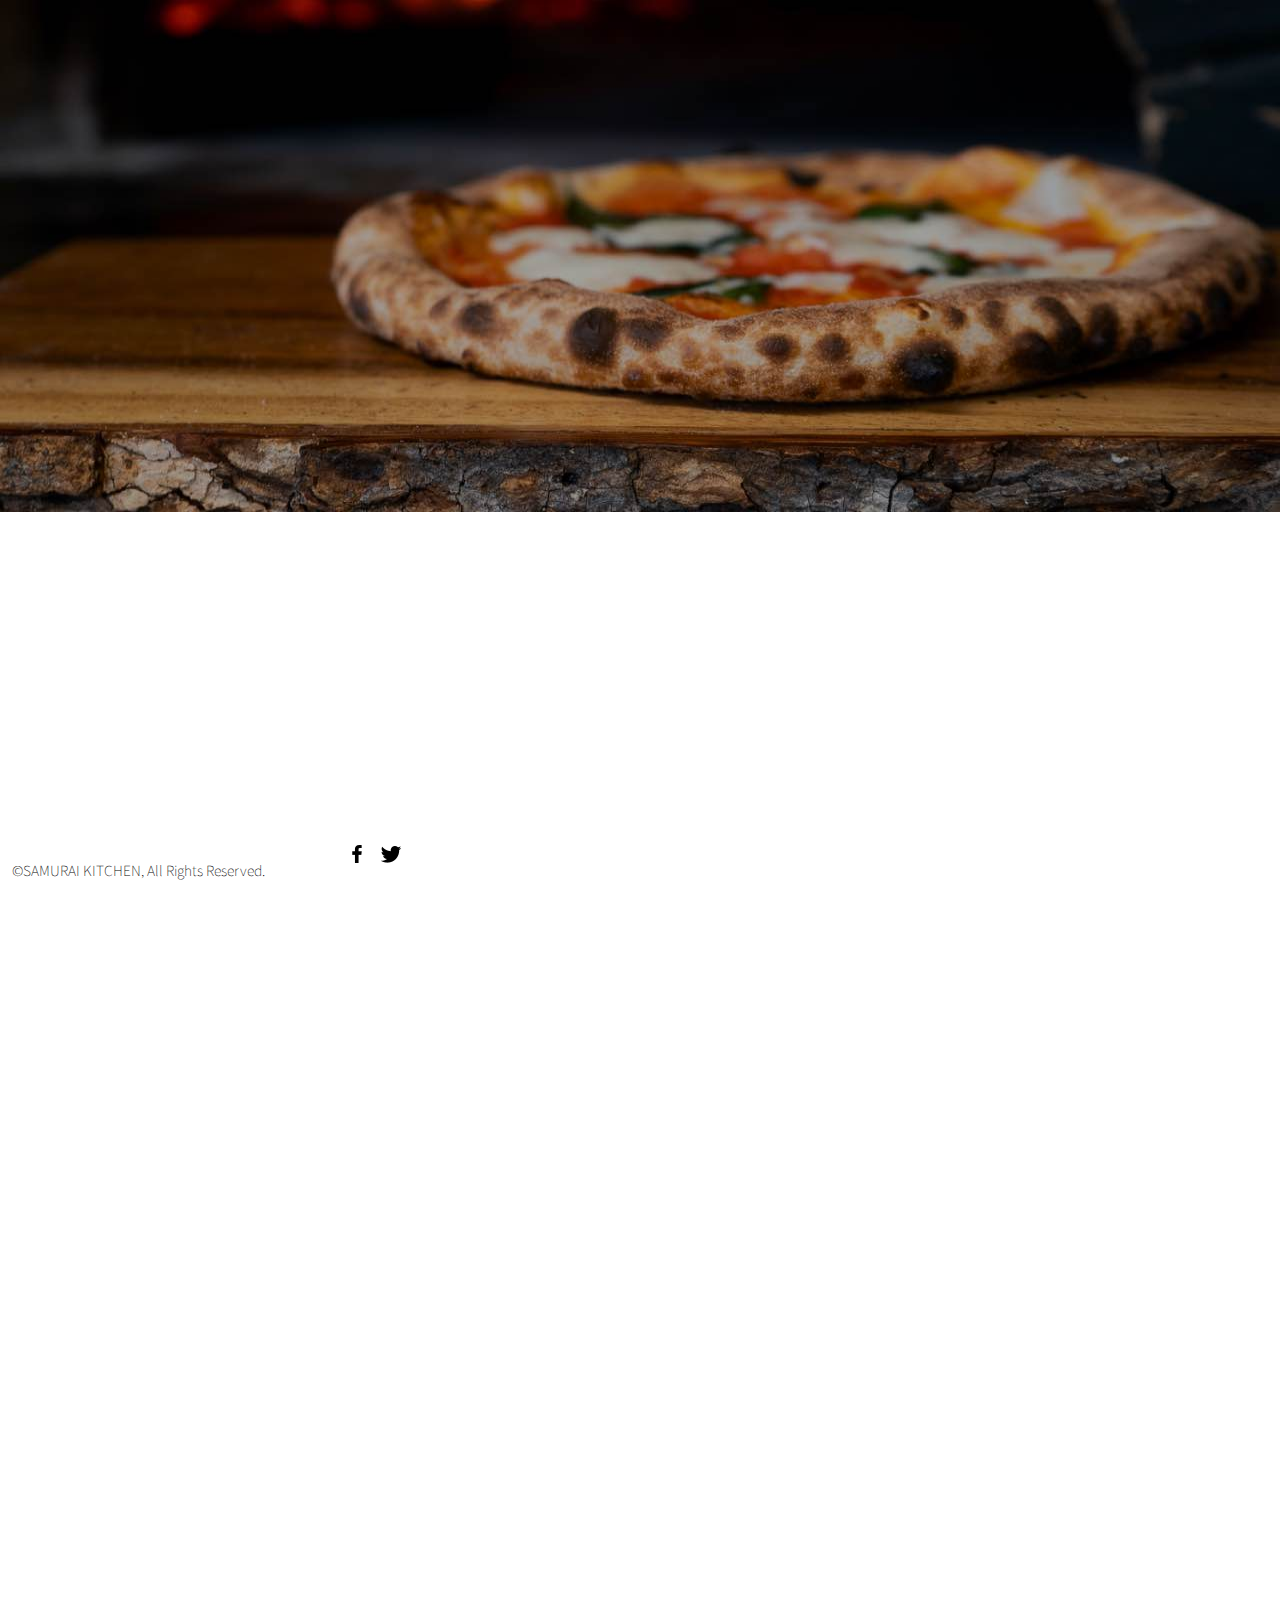
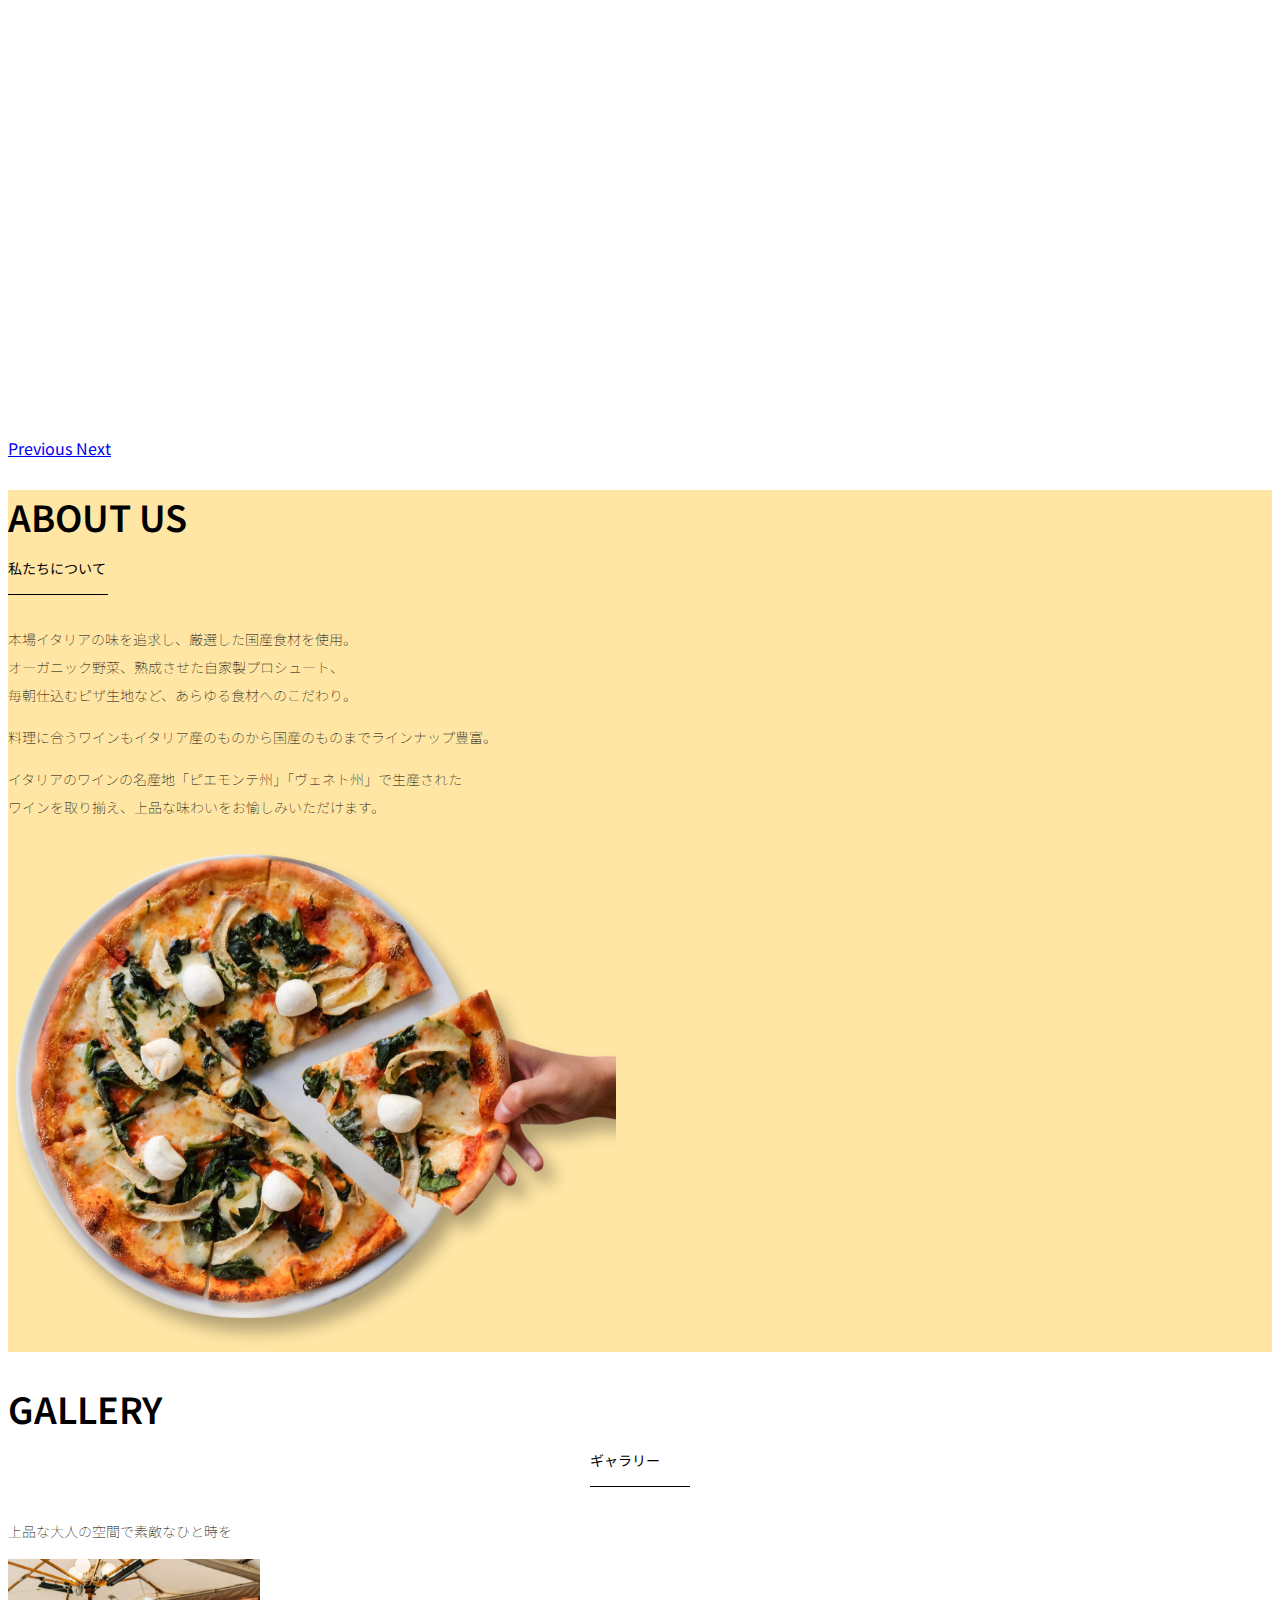
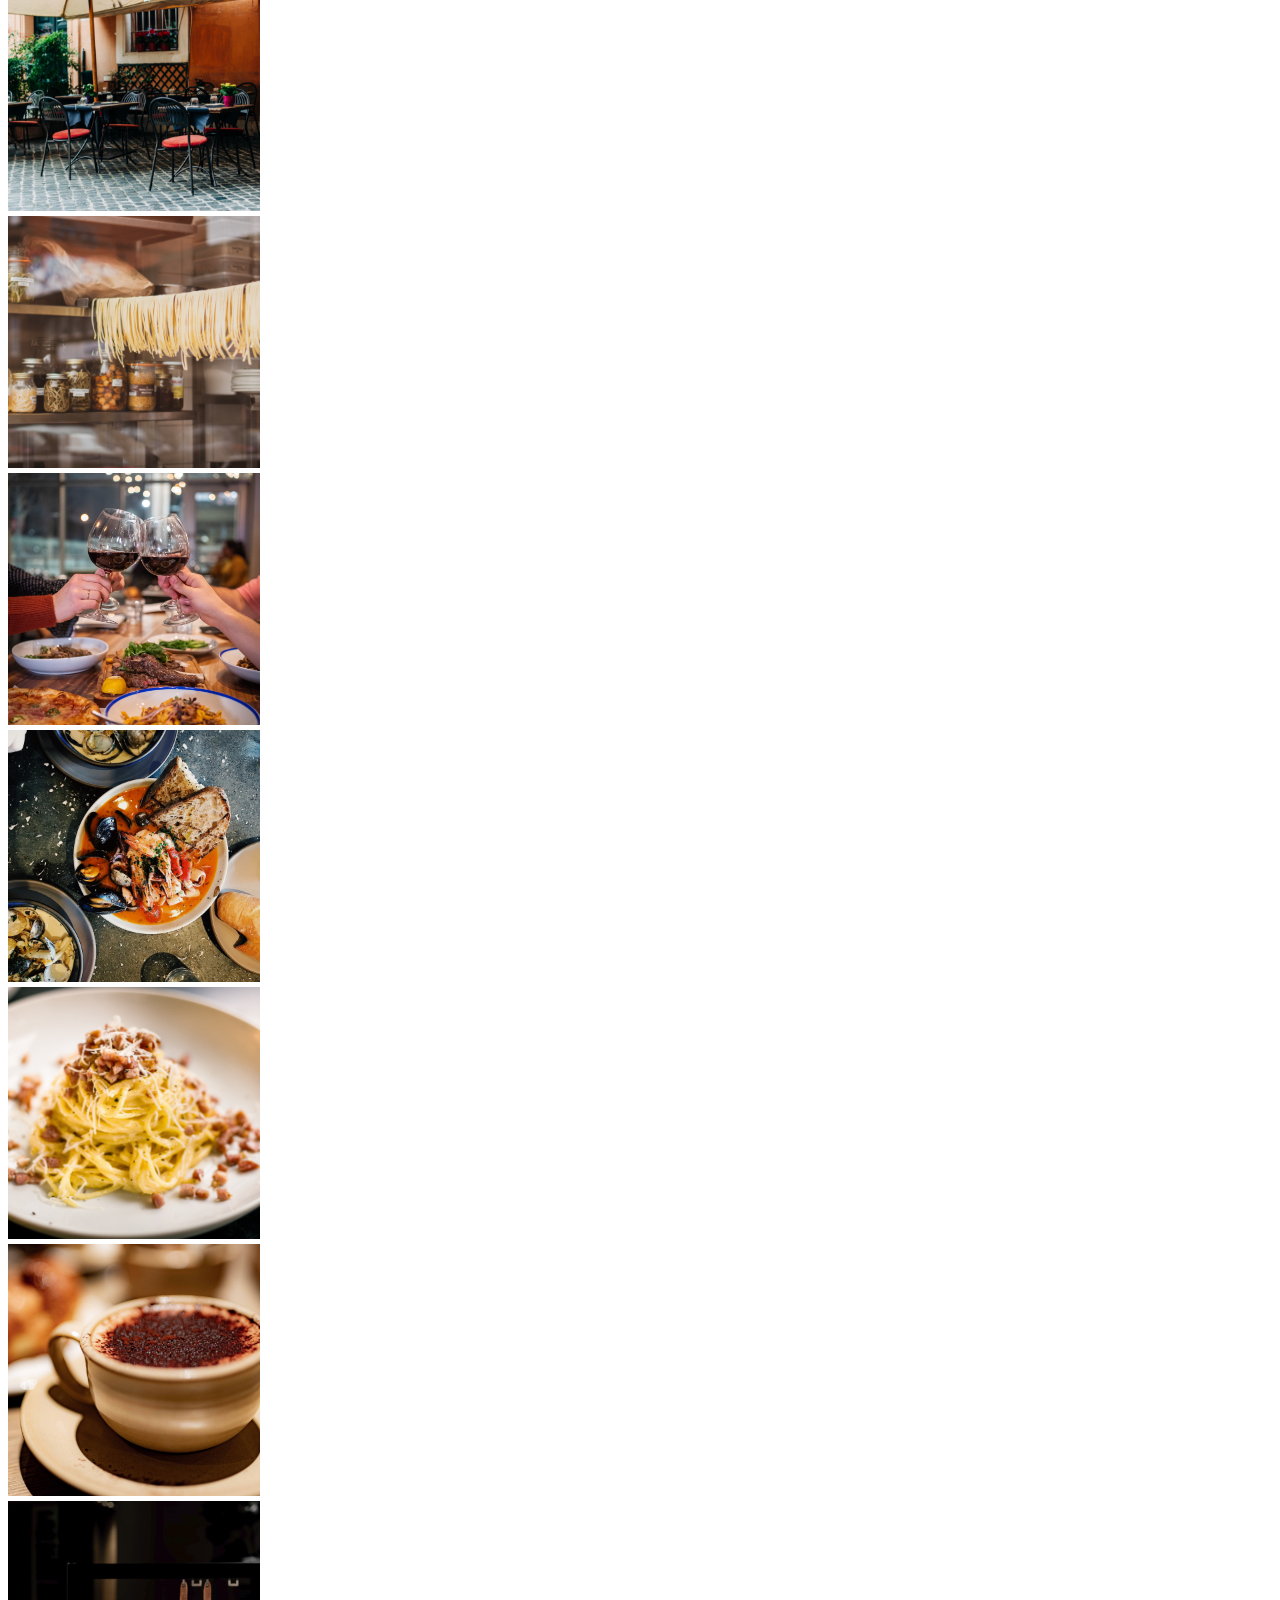
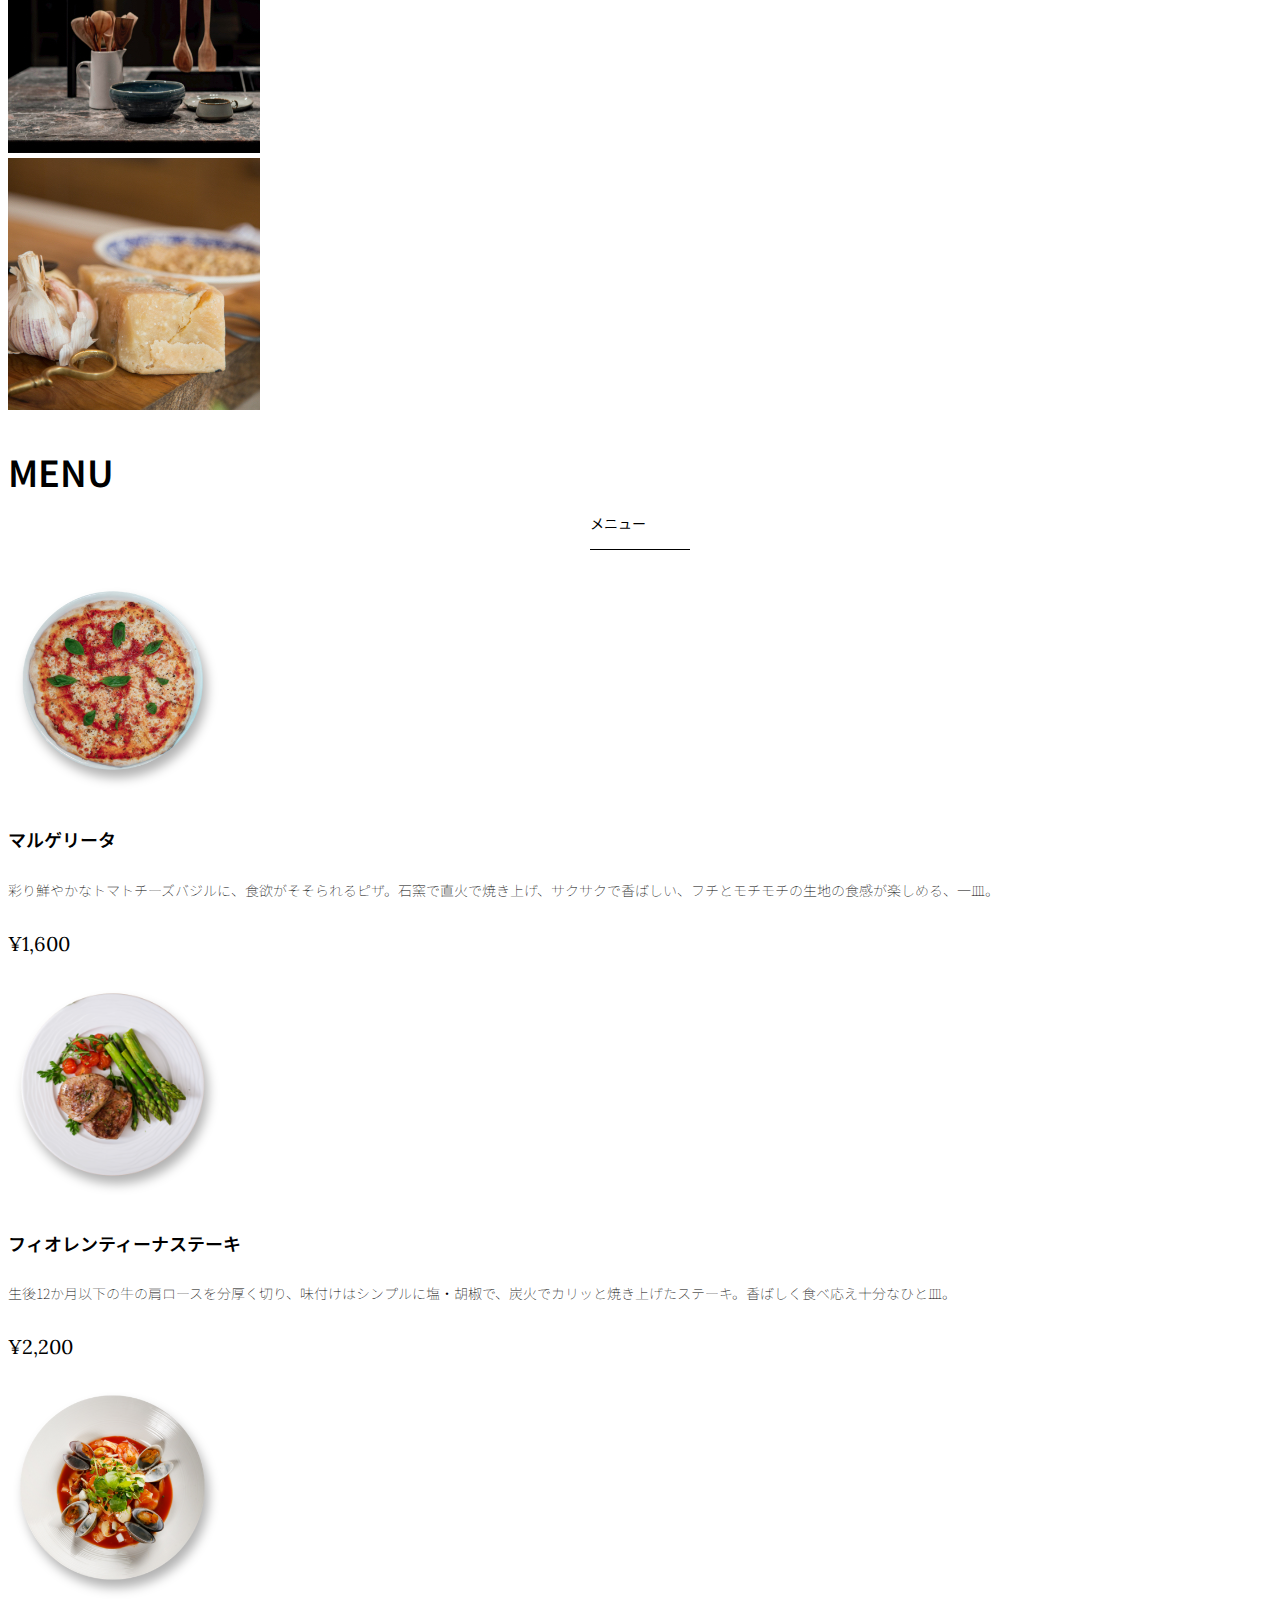
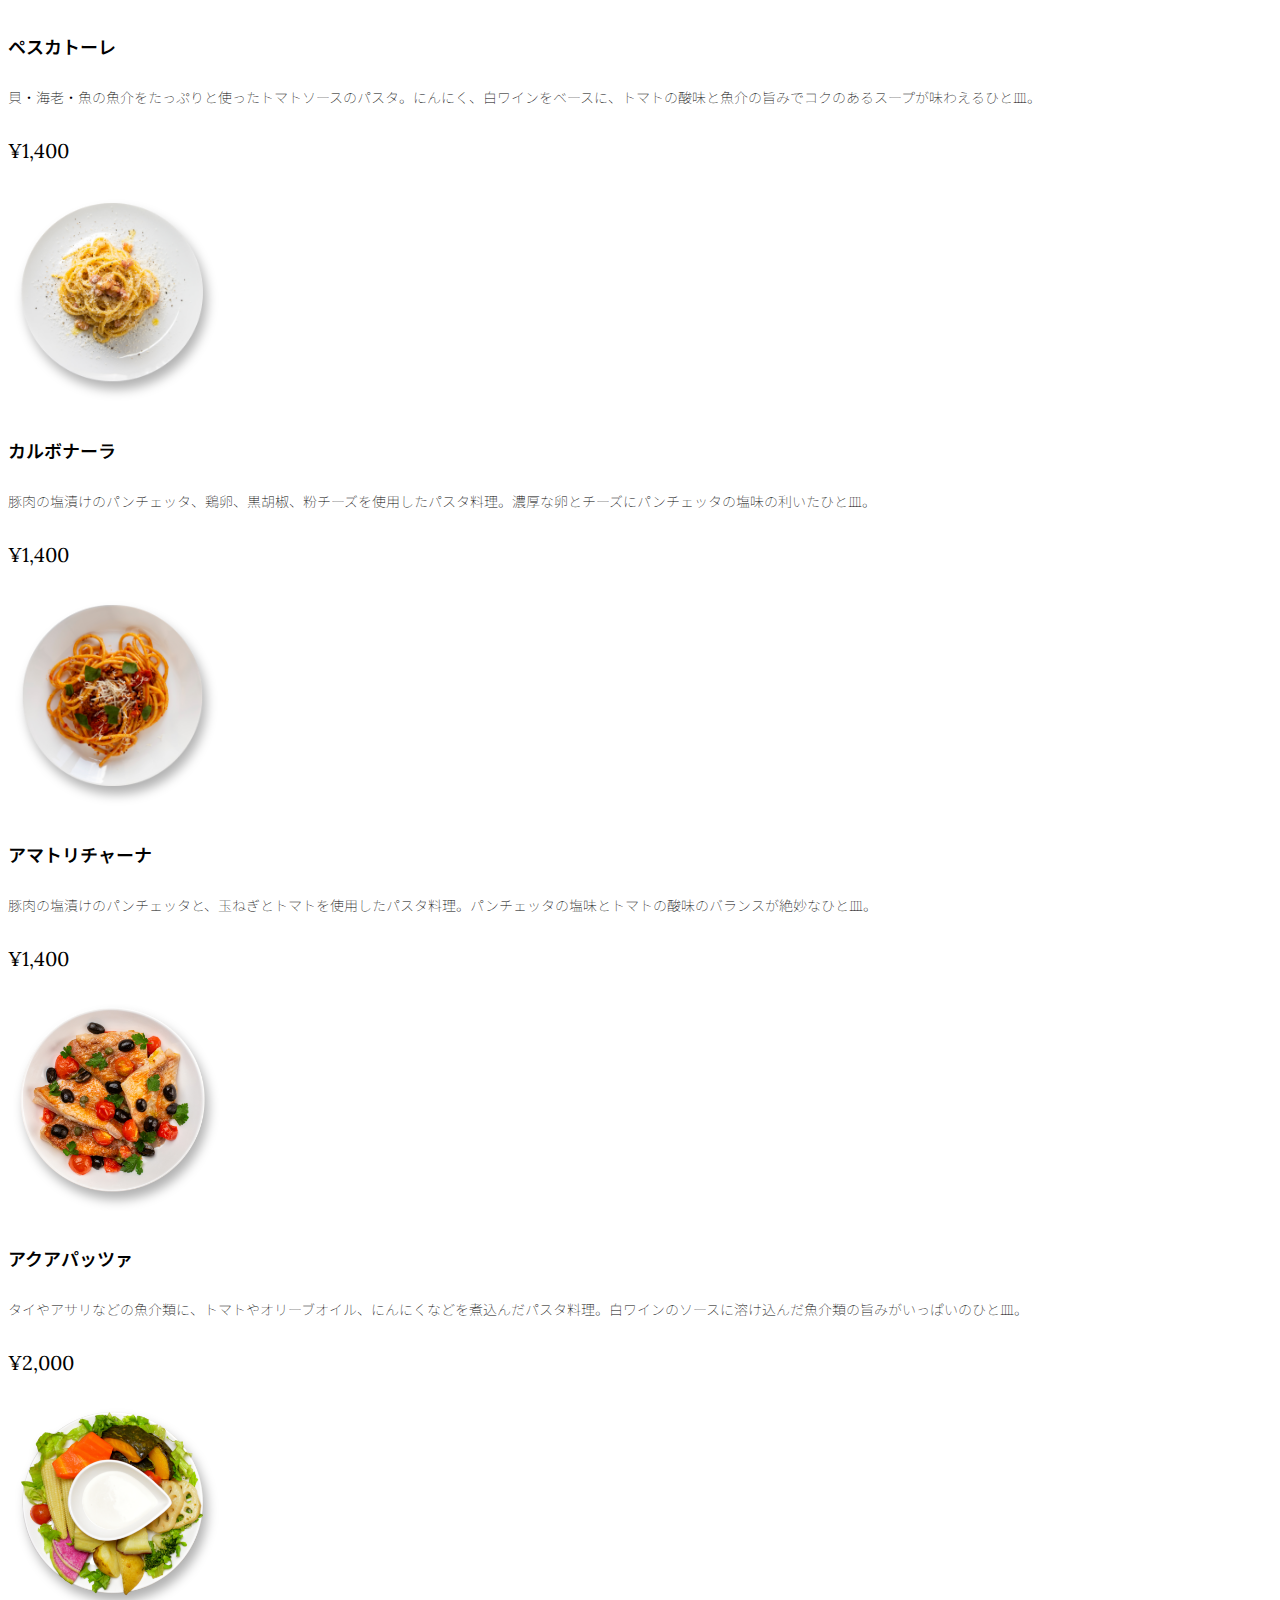
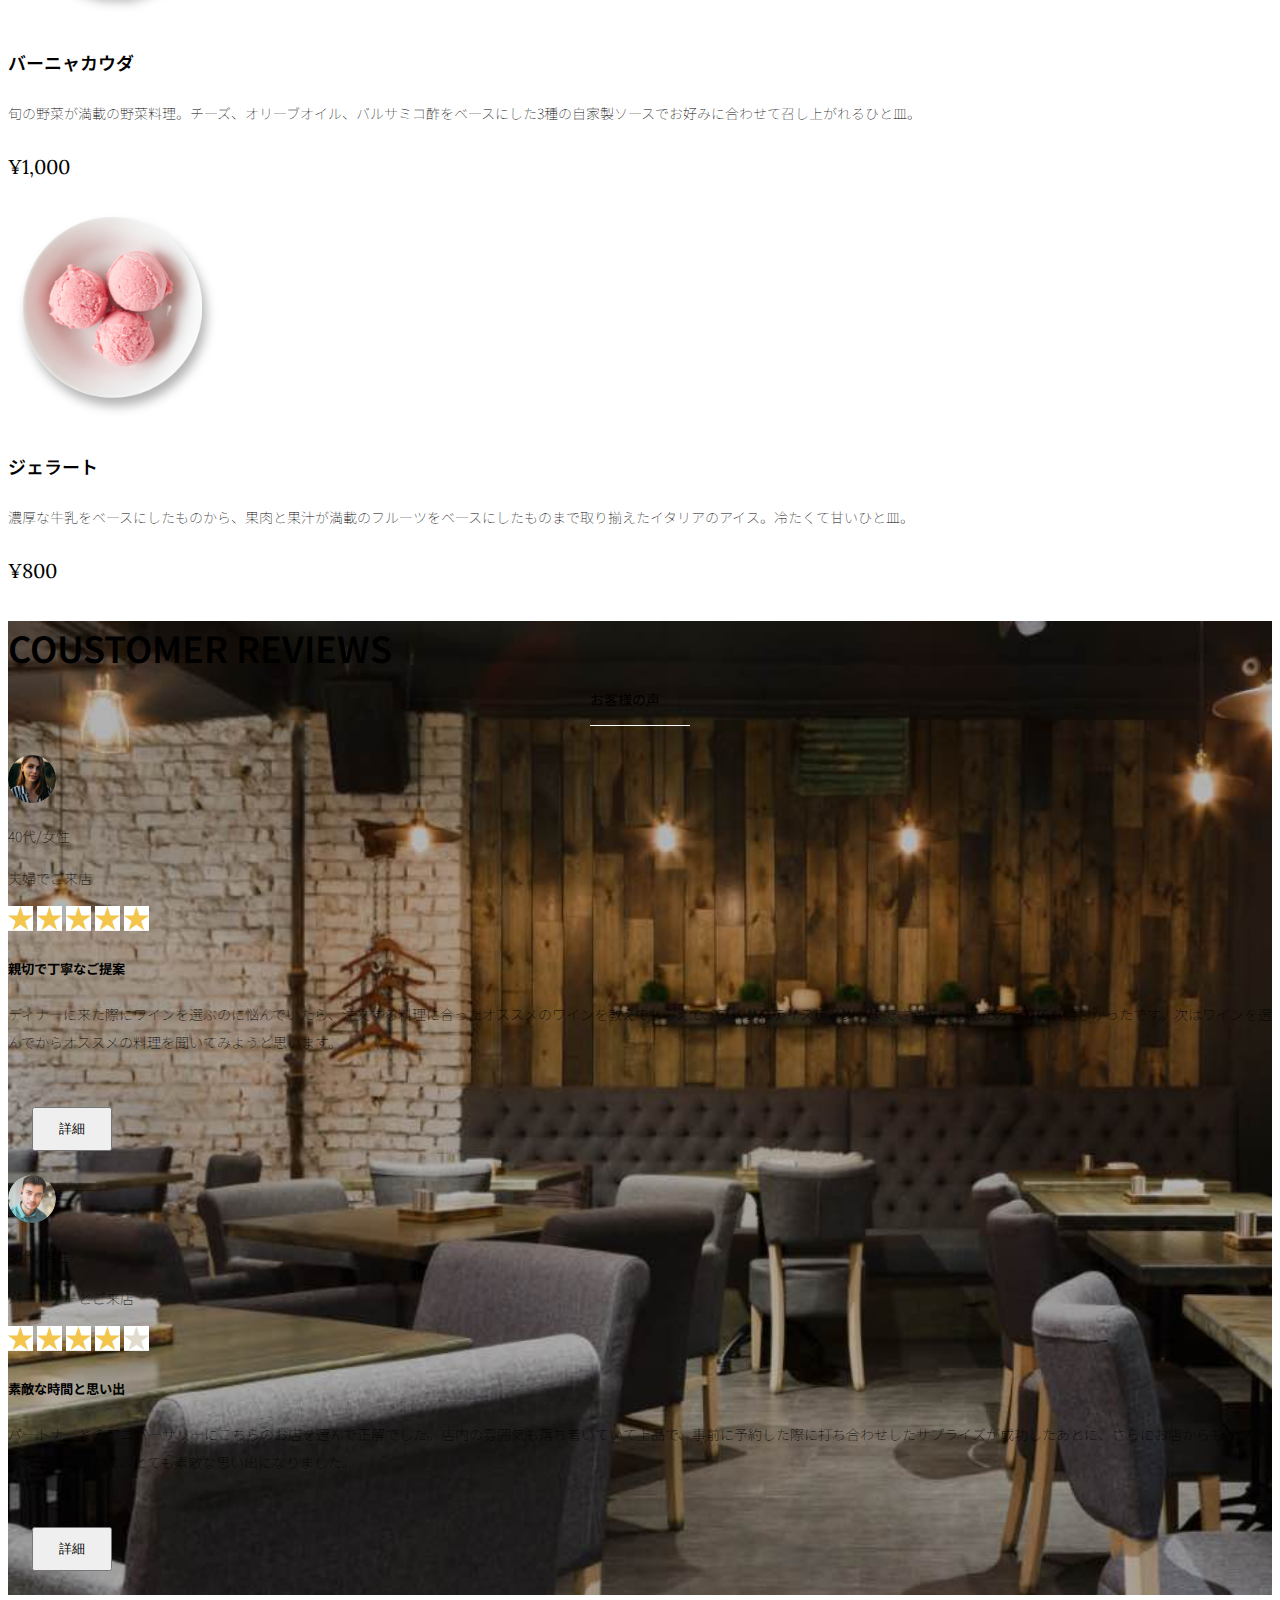
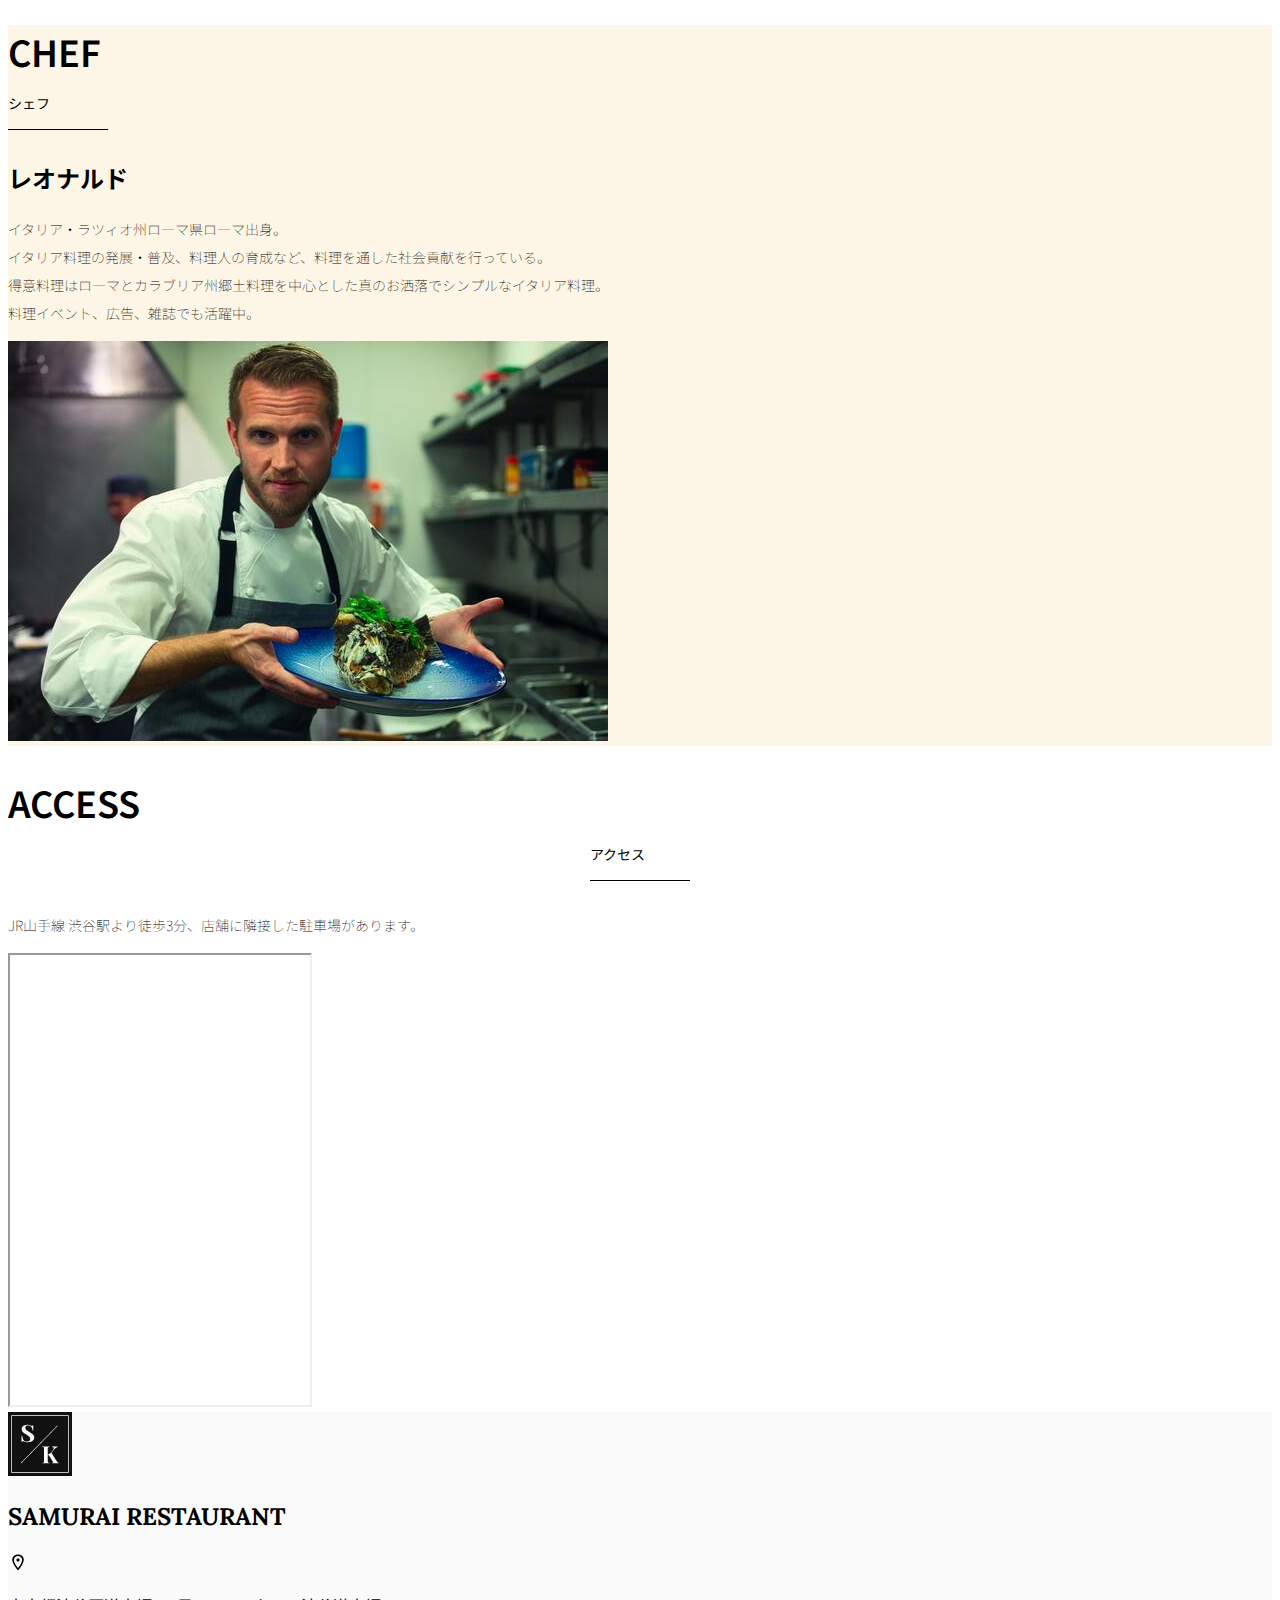
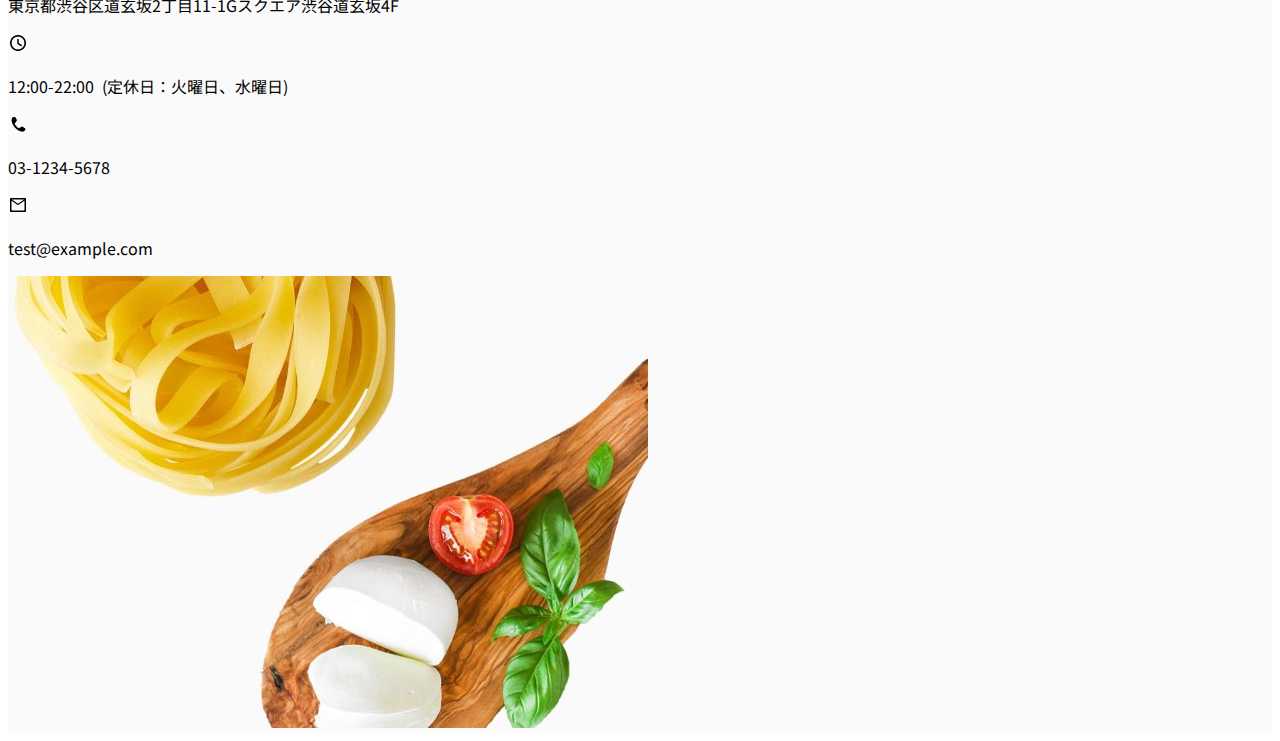
<file: kadai_015/index.html>
<!doctype html>
<html lang="ja">

<head>
  <meta charset="utf-8">
  <!-- マルチデバイス対応 -->
  <meta name="viewport" content="width=device-width, initial-scale=1">
  <meta name="description" content="">
  <meta name="author" content="SAMURAI ENGINEER">
  <title>SAMURAI XD_HTML教材</title>
  <!-- ************************************************ bootstrap.min.cssの読み込み -->
  <!-- BootstrapのCSSの読み込み -->
  <link href="https://cdn.jsdelivr.net/npm/bootstrap@5.0.0-beta1/dist/css/bootstrap.min.css" rel="stylesheet"
   integrity="sha384-giJF6kkoqNQ00vy+HMDP7azOuL0xtbfIcaT9wjKHr8RbDVddVHyTfAAsrekwKmP1" crossorigin="anonymous">

  <!-- ************************************************ bootstrap.bundle.min.jsの読み込み -->
  <!-- BootstrapのJavaScriptライブラリの読み込み -->
  <script src="https://cdn.jsdelivr.net/npm/bootstrap@5.0.0-beta1/dist/js/bootstrap.bundle.min.js"
    integrity="sha384-ygbV9kiqUc6oa4msXn9868pTtWMgiQaeYH7/t7LECLbyPA2x65Kgf80OJFdroafW" crossorigin="anonymous" defer>
  </script>

  <!-- ************************************************ Google Font読み込み -->
  <link rel="preconnect" href="https://fonts.gstatic.com">
  <link href="https://fonts.googleapis.com/css2?family=Lora&display=swap" rel="stylesheet">
  <link href="https://fonts.googleapis.com/css2?family=Noto+Sans+JP:wght@300&display=swap" rel="stylesheet">
  <!-- ************************************************ Font Awesome -->
  <link rel="stylesheet" href="https://use.fontawesome.com/releases/v5.1.0/css/all.css"
    integrity="sha384-lKuwvrZot6UHsBSfcMvOkWwlCMgc0TaWr+30HWe3a4ltaBwTZhyTEggF5tJv8tbt" crossorigin="anonymous">
  <!-- ************************************************今回作成する styles.cssの読み込み -->
  <link href="stylesheet/style.css" rel="stylesheet">
  <!-- ************************************************  -->
</head>

<body>
  <main>
    <!-- ************************************************ ナビゲーションバー開始 -->
    <!-- navbarでナビゲーションバー作成。navbar-expand-lgで画面幅が広いときハンバーガーボタンを非表示。 -->
    <nav class="navbar navbar-expand-lg">

      <!-- navbarのコンテナ -->
      <div class="container">

        <!-- navbar-brandはロゴ部分。独自クラスのmy_navbar_brandで細かな調整。 -->
        <a class="navbar-brand my_navbar_brand">

          <!-- ロゴのアイコンを配置。navbar_brand_logoは独自クラス。 -->
          <img class="img-fluid navbar_brand_logo" src="img/site_logo.png" alt="サイトアイコン"><span>SAMURAI KITCHEN</span>
        </a>

        <!-- navbar-togglerはハンバーガーボタンを表示・非表示にするクラス。 -->
        <div class="navbar-toggler hamburger_menu" data-bs-toggle="collapse" data-bs-target="#navbarNav"
           aria-controls="navbarNav" aria-expanded="false" aria-label="Toggle navigation">
          <input type="checkbox" id="hamburger_btn_check">
          <label for="hamburger_btn_check" class="hamburger_btn">
            <img class="btn_open" src="img/button_open.png" alt="ナビゲーションバーのボタン">
            <img class="btn_close" src="img/button_close.png" alt="ナビゲーションバーのボタン">
          </label>
        </div>

        <!-- これ以降がナビゲーションメニュー部分。説明は後述。 -->
        <div class="collapse navbar-collapse justify-content-end" id="navbarNav">
          <ul class="navbar-nav">
            <li class="nav-item px-2">
              <a class="nav-link my_nav_link my-2" aria-current="page" href="#">HOME</a>
            </li>
            
            <li class="nav-item px-2">
              <a class="nav-link my_nav_link my-2" aria-current="page" href="#about">ABOUT US</a>
            </li>

            <li class="nav-item px-2">
              <a class="nav-link my_nav_link my-2" aria-current="page" href="#gallery">GALLERY</a>
            </li>

            <li class="nav-item px-2">
              <a class="nav-link my_nav_link my-2" aria-current="page" href="#menu">MENU</a>
            </li>

            <li class="nav-item px-2">
              <a class="nav-link my_nav_link my-2" aria-current="page" href="#review">CUSTOMER REVIEWS</a>
            </li>

            <li class="nav-item px-2">
              <a class="nav-link my_nav_link my-2" aria-current="page" href="#chef">CHEF</a>
            </li>

            <li class="nav-item px-2">
              <a class="nav-link my_nav_link my-2" aria-current="page" href="#access">ACCESS</a>
            </li>

          </ul>
        </div>
      </div>
    </nav>

    <!-- ************************************************ ナビゲーションバー終了 -->

    <!-- ************************************************ カルーセル開始 -->
    <!-- カルーセル部分 -->
    <!-- idのmyCarouserlはインジゲーター部分のdata-bs-targetと紐付く必要がある。mb-5で下方向に余白 -->
    <div id="myCarousel" class="carousel slide mb-5" data-bs-ride="carousel">

      <!-- インジゲーター部分 -->
      <ol class="carousel-indicators">
        <!-- この箇所と前述のidは紐づいている。data-bs-slide-to番号がカルーセルの順番。 -->
        <li data-bs-target="#myCarousel" data-bs-slide-to="0" class="active"></li>
        <li data-bs-target="#myCarousel" data-bs-slide-to="1"></li>
        <li data-bs-target="#myCarousel" data-bs-slide-to="2"></li>
      </ol>

      <!-- carousel-inner:カルーセルのキャプションと背景画像の部分。現在は1枚だけ表示 -->
      <div class="carousel-inner">
        <!-- 1枚目 -->
        <div class="carousel-item active">
          <img src="img/slider-1.jpg" alt="SAMURAI KITCHEN-1">
          <div class="carousel-caption">
            <h1 class="my_carousel_caption">
              Welcome to<br>
              SAMURAI KITCHEN
            </h1>
          </div>
        </div>

        <!-- 2枚目 -->
        <div class="carousel-item">
          <img src="img/slider-2.jpg" alt="サンプル画像">
          <div class="carousel-caption">
            <h1 class="my_carousel_caption">
              The fabulous combination of&nbsp;wine&nbsp;and&nbsp;food
            </h1>
          </div>
        </div>

        <!-- 3枚目 -->
        <div class="carousel-item">
          <img src="img/slider-3.jpg" alt="SAMURAI KITCHEN-3">
          <div class="carousel-caption">
            <h1 class="my_carousel_caption">
              Get the Italian taste <br>
              at the SAMURAI&nbsp;KITCHEN
            </h1>
          </div>
        </div>
      </div>

      <!-- コントロールボタン左側 -->
      <a class="carousel-control-prev" href="#myCarousel" role="button" data-bs-slide="prev">
        <span class="carousel-control-prev-icon" aria-hidden="true"></span>
        <span class="visually-hidden">Previous</span>
      </a>

      <!-- コントロールボタン右側 -->
      <a class="carousel-control-next" href="#myCarousel" role="button" data-bs-slide="next">
        <span class="carousel-control-next-icon" aria-hidden="true"></span>
        <span class="visually-hidden">Next</span>
      </a>
    </div>

    <!-- ************************************************ カルーセル終了 -->

    <!-- ************************************************ アバウトセクション開始 -->
    <!-- idにはaboutを設定 -->
    <section class="about_us_bg" id="about">

      <!-- コンテンツの中央揃え、上下内に余白5、下外に余白5 -->
      <div class="container py-5 mb-5">

        <!-- rowクラス -->
        <div class="row">

          <!-- 左側のカラム6/12 -->
          <div class="col-lg-6 text-left">

            <!-- 上下内に余白5 -->
            <div class="py-5">

              <!-- 下外に余白5 -->
              <h2 class="section_title about mb-5">
                ABOUT US
              </h2>
              <!-- 下外に余白2 -->
              <p class="mb-2">
                本場イタリアの味を追求し、厳選した国産食材を使用。<br>
                オーガニック野菜、熟成させた自家製プロシュート、<br>
                毎朝仕込むピザ生地など、あらゆる食材へのこだわり。<br>
              </p>

              <!-- 下外に余白2 -->
              <p class="mb-2">
                料理に合うワインもイタリア産のものから国産のものまでラインナップ豊富。<br>
              </p>

              <!-- 下外に余白2 -->
              <p class="mb-2">
                イタリアのワインの名産地「ピエモンテ州」「ヴェネト州」で生産された<br>
                ワインを取り揃え、上品な味わいをお愉しみいただけます。<br>
              </p>
            </div>
          </div>

          <!-- 右側のカラム6/12 -->
          <div class="col-lg-6">

            <!-- 画像を配置 -->
            <img src="img/img-about-us.png" class="img-fluid" alt="pizza">
          </div>
        </div>
      </div>

    </section>
    <!-- ************************************************ アバウトセクション終了 -->

    <!-- ************************************************ ギャラリーセクション開始 -->
    <section id="gallery">
      <div class="container mb-5">
        <h2 class="mb-3 section_title gallery text-center">GALLERY</h2>
        <p class="text-center mb-5">
          上品な大人の空間で素敵なひと時を
        </p>

        <div class="row">
          <div class="col-6 col-lg-3 mb-4 d-flex justify-content-center">
            <img class="img-fluid" src="img/gallery-1.jpg" alt="サンプル画像">
          </div>
          
          <div class="col-6 col-lg-3 mb-4 d-flex justify-content-center">
            <img class="img-fluid" src="img/gallery-2.jpg" alt="サンプル画像2">
          </div>

          <div class="col-6 col-lg-3 mb-4 d-flex justify-content-center">
            <img class="img-fluid" src="img/gallery-3.jpg" alt="サンプル画像3">
          </div>

          <div class="col-6 col-lg-3 mb-4 d-flex justify-content-center">
            <img class="img-fluid" src="img/gallery-4.jpg" alt="サンプル画像4">
          </div>

          <div class="col-6 col-lg-3 mb-4 d-flex justify-content-center">
            <img class="img-fluid" src="img/gallery-5.jpg" alt="サンプル画像5">
          </div>

          <div class="col-6 col-lg-3 mb-4 d-flex justify-content-center">
            <img class="img-fluid" src="img/gallery-6.jpg" alt="サンプル画像6">
          </div>

          <div class="col-6 col-lg-3 mb-4 d-flex justify-content-center">
            <img class="img-fluid" src="img/gallery-7.jpg" alt="サンプル画像7">
          </div>

          <div class="col-6 col-lg-3 mb-4 d-flex justify-content-center">
            <img class="img-fluid" src="img/gallery-8.jpg" alt="サンプル画像8">
          </div>

        </div>
      </div>
    </section>
    <!-- ************************************************ ギャラリーセクション終了 -->

    <!-- ************************************************ メニューセクション -->
    <section id="menu">
      <!-- タイトル部分のコンテナ -->
      <div class="container">
        <div class="row">
          <div class="col-lg-12">

            <!-- タイトル文字 -->
            <h2 class="section_title menu text-center mb-5">MENU</h2>
          </div>
        </div>
      </div>

      <!-- メニュー部分のコンテナ -->
      <div class="container mb-5">
        <div class="row">

          <!-- 左側メニュー -->
          <div class="col-12 col-lg-6">

            <!-- 左側を5：7で分割 -->
            <div class="row g-0 mb-4">
              <div class="col-12 col-lg-5 text-center">

                <!-- 左側画像 -->
                <img src="img/margherita.png" class="img-fluid" alt="マルゲリータ">
              </div>

              <!-- 右側テキスト -->
              <div class="col-12 col-lg-7 p-4">
                <h4 class="mb-0 menu_title">マルゲリータ</h4>
                <p class="my_auto">彩り鮮やかなトマトチーズバジルに、食欲がそそられるピザ。石窯で直火で焼き上げ、サクサクで香ばしい、フチとモチモチの生地の食感が楽しめる、一皿。</p>
                <p class="menu_price">¥1,600</p>
              </div>
            </div>
          </div>

          <!-- 右側メニュー -->
          <div class="col-12 col-lg-6">
            <div class="row g-0 mb-4">
              <div class="col-12 col-lg-5 text-center">
                <img src="img/steak.png" class="img-fluid" alt="フィオレンティーナステーキ">
              </div>

              <div class="col-12 col-lg-7 p-4">
                <h4 class="mb-0 menu_title">フィオレンティーナステーキ</h4>
                <p class="my_auto">生後12か月以下の牛の肩ロースを分厚く切り、味付けはシンプルに塩・胡椒で、炭火でカリッと焼き上げたステーキ。香ばしく食べ応え十分なひと皿。</p>
                <p class="menu_price">¥2,200</p>
              </div>
            </div>
          </div>
          <!-- 以降、メニューの数だけ繰り返し -->        
        </div>

        <div class="row">
          <div class="col-12 col-lg-6">
            <div class="row g-0 mb-4">
              <div class="col-12 col-lg-5 text-center">
                <img src="img/pescatore.png" class="img-fluid" alt="ペスカトーレ">
              </div>

              <div class="col-12 col-lg-7 p-4">
                <h4 class="mb-0 menu_title">ペスカトーレ</h4>
                <p class="my_auto">貝・海老・魚の魚介をたっぷりと使ったトマトソースのパスタ。にんにく、白ワインをベースに、トマトの酸味と魚介の旨みでコクのあるスープが味わえるひと皿。</p>
                <p class="menu_price">¥1,400</p>
              </div>
            </div>
          </div>

          <div class="col-12 col-lg-6">
            <div class="row g-0 mb-4">
              <div class="col-12 col-lg-5 text-center">
                <img src="img/carbonara.png" class="img-fluid" alt="カルボナーラ">
              </div>

              <div class="col-12 col-lg-7 p-4">
                <h4 class="mb-0 menu_title">カルボナーラ</h4>
                <p class="my_auto">豚肉の塩漬けのパンチェッタ、鶏卵、黒胡椒、粉チーズを使用したパスタ料理。濃厚な卵とチーズにパンチェッタの塩味の利いたひと皿。</p>
                <p class="menu_price">¥1,400</p>
              </div>
            </div>
          </div>
        </div>

        <div class="row">
          <div class="col-12 col-lg-6">
            <div class="row g-0 mb-4">
              <div class="col-12 col-lg-5 text-center">
                <img src="img/amatriciana.png" class="img-fluid" alt="アマトリチャーナ">
              </div>

              <div class="col-12 col-lg-7 p-4">
                <h4 class="mb-0 menu_title">アマトリチャーナ</h4>
                <p class="my_auto">豚肉の塩漬けのパンチェッタと、玉ねぎとトマトを使用したパスタ料理。パンチェッタの塩味とトマトの酸味のバランスが絶妙なひと皿。</p>
                <p class="menu_price">¥1,400</p>
              </div>
            </div>
          </div>

          <div class="col-12 col-lg-6">
            <div class="row g-0 mb-4">
              <div class="col-12 col-lg-5 text-center">
                <img src="img/acqua-pazza.png" class="img-fluid" alt="アクアパッツァ">
              </div>

              <div class="col-12 col-lg-7 p-4">
                <h4 class="mb-0 menu_title">アクアパッツァ</h4>
                <p class="my_auto">タイやアサリなどの魚介類に、トマトやオリーブオイル、にんにくなどを煮込んだパスタ料理。白ワインのソースに溶け込んだ魚介類の旨みがいっぱいのひと皿。</p>
                <p class="menu_price">¥2,000</p>
              </div>
            </div>
          </div>
        </div>

        <div class="row">
          <div class="col-12 col-lg-6">
            <div class="row g-0 mb-4">
              <div class="col-12 col-lg-5 text-center">
                <img src="img/bagna-cauda.png" class="img-fluid" alt="バーニャカウダ">
              </div>

              <div class="col-12 col-lg-7 p-4">
                <h4 class="mb-0 menu_title">バーニャカウダ</h4>
                <p class="my_auto">旬の野菜が満載の野菜料理。チーズ、オリーブオイル、バルサミコ酢をベースにした3種の自家製ソースでお好みに合わせて召し上がれるひと皿。</p>
                <p class="menu_price">¥1,000</p>
              </div>
            </div>
          </div>

          <div class="col-lg-6">
            <div class="row g-0 mb-4">
              <div class="col-lg-5 text-center">
                <img src="img/gelato.png" class="img-fluid" alt="ジェラート">
              </div>

              <div class="col-lg-7 p-4">
                <h4 class="mb-0 menu_title">ジェラート</h4>
                <p class="my_auto">濃厚な牛乳をベースにしたものから、果肉と果汁が満載のフルーツをベースにしたものまで取り揃えたイタリアのアイス。冷たくて甘いひと皿。</p>
                <p class="menu_price">¥800</p>
              </div>
            </div>
          </div>
        </div>

      </div>

    </section>
    <!-- ************************************************ メニューセクション終了 -->

    <!-- ************************************************ レビューセクション開始 -->
    <section id="review">

      <!-- 背景画像を設定 -->
      <div class="review_wrapper">

        <!-- container -->
        <div class="container py-5 mb-5">

          <!-- 中央揃えのタイトル -->
          <div class="text-center mb-5">
            <h2 class="section_title review text-center text-white">COUSTOMER REVIEWS</h2>
          </div>

          <!-- 左右のカラム -->
          <div class="row pb-5 justify-content-center">

            <!-- 左側カラム -->
            <div class="col-12 col-lg-5 mt-3">

              <!-- 背景を白 -->
              <div class="bg-white h_420">

                <!-- 内側にパディング4 -->
                <div class="p-4">

                  <!-- 顔写真、年齢などのテキストはd-flexで横並びで中央揃え -->
                  <div class="d-flex align-items-center">
                    <!-- 画像 -->
                    <img src="img/customer-woman.png" class="review_img" alt="サンプル画像">
                    <div>
                      <!-- お客様情報のテキスト -->
                      <p class="my-0">40代/女性</p>
                      <p class="my-0">夫婦でご来店</p>
                    </div>
                  </div>

                  <div class="my-3">
                    <!-- 星の画像 -->
                    <img src="img/star-point.png" class="star_img" alt="star">
                    <img src="img/star-point.png" class="star_img" alt="star">
                    <img src="img/star-point.png" class="star_img" alt="star">
                    <img src="img/star-point.png" class="star_img" alt="star">
                    <img src="img/star-point.png" class="star_img" alt="star">
                  </div>

                  <!-- レビュータイトル -->
                  <h5>親切で丁寧なご提案</h5>
                  <!-- レビュー内容 -->
                  <p>
                    ディナーに来た際にワインを選ぶのに悩んでいたら、注文する料理に合ったオススメのワインを教えてもらえて、ワインのテイスティングまでさせてもらえたのでとても嬉しかったです。次はワインを選んでからオススメの料理を聞いてみようと思います。
                  </p>

                  <!-- 黄色のボタン -->
                  <button type="button" class="btn btn-warning shadow fix_bottom">詳細</button>
                </div>
              </div>
            </div> <!--左カラム終わり-->

            <!-- 右側カラム -->
            <div class="col-12 col-lg-5 mt-3">
              <div class="bg-white h_420">
                <div class="p-4">
                  <div class="d-flex align-items-center">
                    <img src="img/customer-man.png" class="review_img" alt="サンプル画像">
                    <div>
                      <p class="my-0">30代/男性</p>
                      <p class="my-0">パートナーとご来店</p>
                    </div>
                  </div>
                  <div class="my-3">
                    <img src="img/star-point.png" class="star_img" alt="star">
                    <img src="img/star-point.png" class="star_img" alt="star">
                    <img src="img/star-point.png" class="star_img" alt="star">
                    <img src="img/star-point.png" class="star_img" alt="star">
                    <img src="img/star-no-point.png" class="star_img" alt="star">
                  </div>
                  <h5>素敵な時間と思い出</h5>
                  <p>
                    パートナーとのアニバーサリーにこちらのお店を選んで正解でした。店内の雰囲気も落ち着いていて上品で、事前に予約した際に打ち合わせしたサプライズが成功したあとに、さらにお店からもサプライズをいただけて、とても素敵な思い出になりました。
                  </p>
                  <button type="button" class="btn btn-warning shadow fix_bottom">詳細</button>
                </div>
              </div>
            </div> <!--右カラム終わり-->
          </div>
        </div>
      </div>

    </section>
    <!-- ************************************************ レビューセクション終了 -->

    <!-- ************************************************ シェフセクション開始 -->
    <section class="chef_bg" id="chef">
      <div class="container py-5 mb-5">
        <div class="row">
          <div class="col-lg-6 text-left">
            <div class="py-5">
              <h2 class="section_title chef mb-5">
                CHEF
              </h2>
              <h2 class="mb-5">レオナルド</h5>
              <p class="mb-2">
                イタリア・ラツィオ州ローマ県ローマ出身。<br>
                イタリア料理の発展・普及、料理人の育成など、料理を通した社会貢献を行っている。<br>
                得意料理はローマとカラブリア州郷土料理を中心とした真のお洒落でシンプルなイタリア料理。<br>
                料理イベント、広告、雑誌でも活躍中。
              </p>
            </div>
          </div>
          <div class="col-lg-6 align-items-center">
            <img src="img/chef.jpg" class="img-fluid" alt="chef">
          </div>
        </div>
      </div>
    </section>

    <!-- ************************************************ シェフセクション終了 -->

    <!-- ************************************************ アクセスセクション開始 -->
    <section id="access">
      <div class="container">

        <div class="row">
          <div class="col-lg-12 text-center mb-5">
            <h2 class="section_title text-center access mb-5">ACCESS</h2>
            <p>JR山手線 渋谷駅より徒歩3分、店舗に隣接した駐車場があります。</p>
          </div>
        </div>
      </div>

      <div class="container mb-5 px-2">
        <!-- マップを配置 -->
        <iframe src="https://www.google.com/maps/embed?pb=!1m18!1m12!1m3!1d3240.0602178651366!2d139.7721325758978!3d35.70013572893504!2m3!1f0!2f0!3f0!3m2!1i1024!2i768!4f13.1!3m3!1m2!1s0x60188b602972bb83%3A0xa6b553df33a5bd04!2zU0FNVVJBSSBFTkdJTkVFUiDkvo3jgqjjg7Pjgrjjg4vjgqI!5e0!3m2!1sja!2sjp!4v1726809487598!5m2!1sja!2sjp"
         class="w-100" style="height: 50vh;" loading="lazy"></iframe>
      </div>

    </section>
    <!-- ************************************************ アクセスセクション終了 -->


    <!-- ************************************************ フッター開始 -->
    <footer id="footer">
      <div class="container">
        <div class="row">

          <!-- 2カラムに分割した左 -->
          <div class="col-12 col-lg-6 position-relative">

            <!-- 左側をさらに分割 -->
            <div class="row pt-5">

              <!-- 画面を2:10に分割 -->
              <div class="col-lg-2 text-center my-3">

                <!-- サイトロゴ -->
                <img class="img-fluid footer_brand_logo" src="img/site_logo.png" alt="サイトロゴ">
              </div>
              <div class="col-lg-10 align-self-center my-3">
                <!-- タイトル文字 -->
                <h2 class="my-0 footer_text">SAMURAI RESTAURANT</h2>
              </div>
            </div>

            <!-- 営業時間などテキスト -->
            <div class="restaurant_info py-3">
              <div class="d-flex mb-3">
                <img src="img/icon-Marker.png" alt="marker">
                <p class="p-0 m-0">東京都渋谷区道玄坂2丁目11-1Gスクエア渋谷道玄坂4F</p>
              </div>
              <div class="d-flex mb-3">
                <img src="img/icon-Clock.png" alt="clock">
                <p class="p-0 m-0">12:00-22:00&nbsp;&nbsp;(定休日：火曜日、水曜日)</p>
              </div>
              <div class="d-flex mb-3">
                <img src="img/icon-Phone.png" alt="phone">
                <p class="p-0 m-0">03-1234-5678</p>
              </div>
              <div class="d-flex mb-3">
                <img src="img/icon-Mail.png" alt="mail">
                <p class="p-0 m-0">test@example.com</p>
              </div>
            </div>

            <!-- コピーライト -->
            <div class="copy_right align-items-center">
              <p>
                ©SAMURAI KITCHEN, All Rights Reserved.
              </p>
            

            <!-- SNSアイコン -->
            <img src="img/icon-facebook.png" class="sns_img" alt="facebook">
            <img src="img/icon-twitter.png" class="sns_img" alt="twitter">
            </div>
          </div>
          <!-- 2カラムに分解した右側 -->
          <div class="col-lg-6 d-none d-lg-block">
            <!-- 背景画像 -->
            <img src="img/background-footer.jpg" alt="背景画像">
          </div>
        </div>

      </div>

    </footer>
    <!-- ************************************************ フッター終了 -->
  </main>
</body>

</html>
</file>
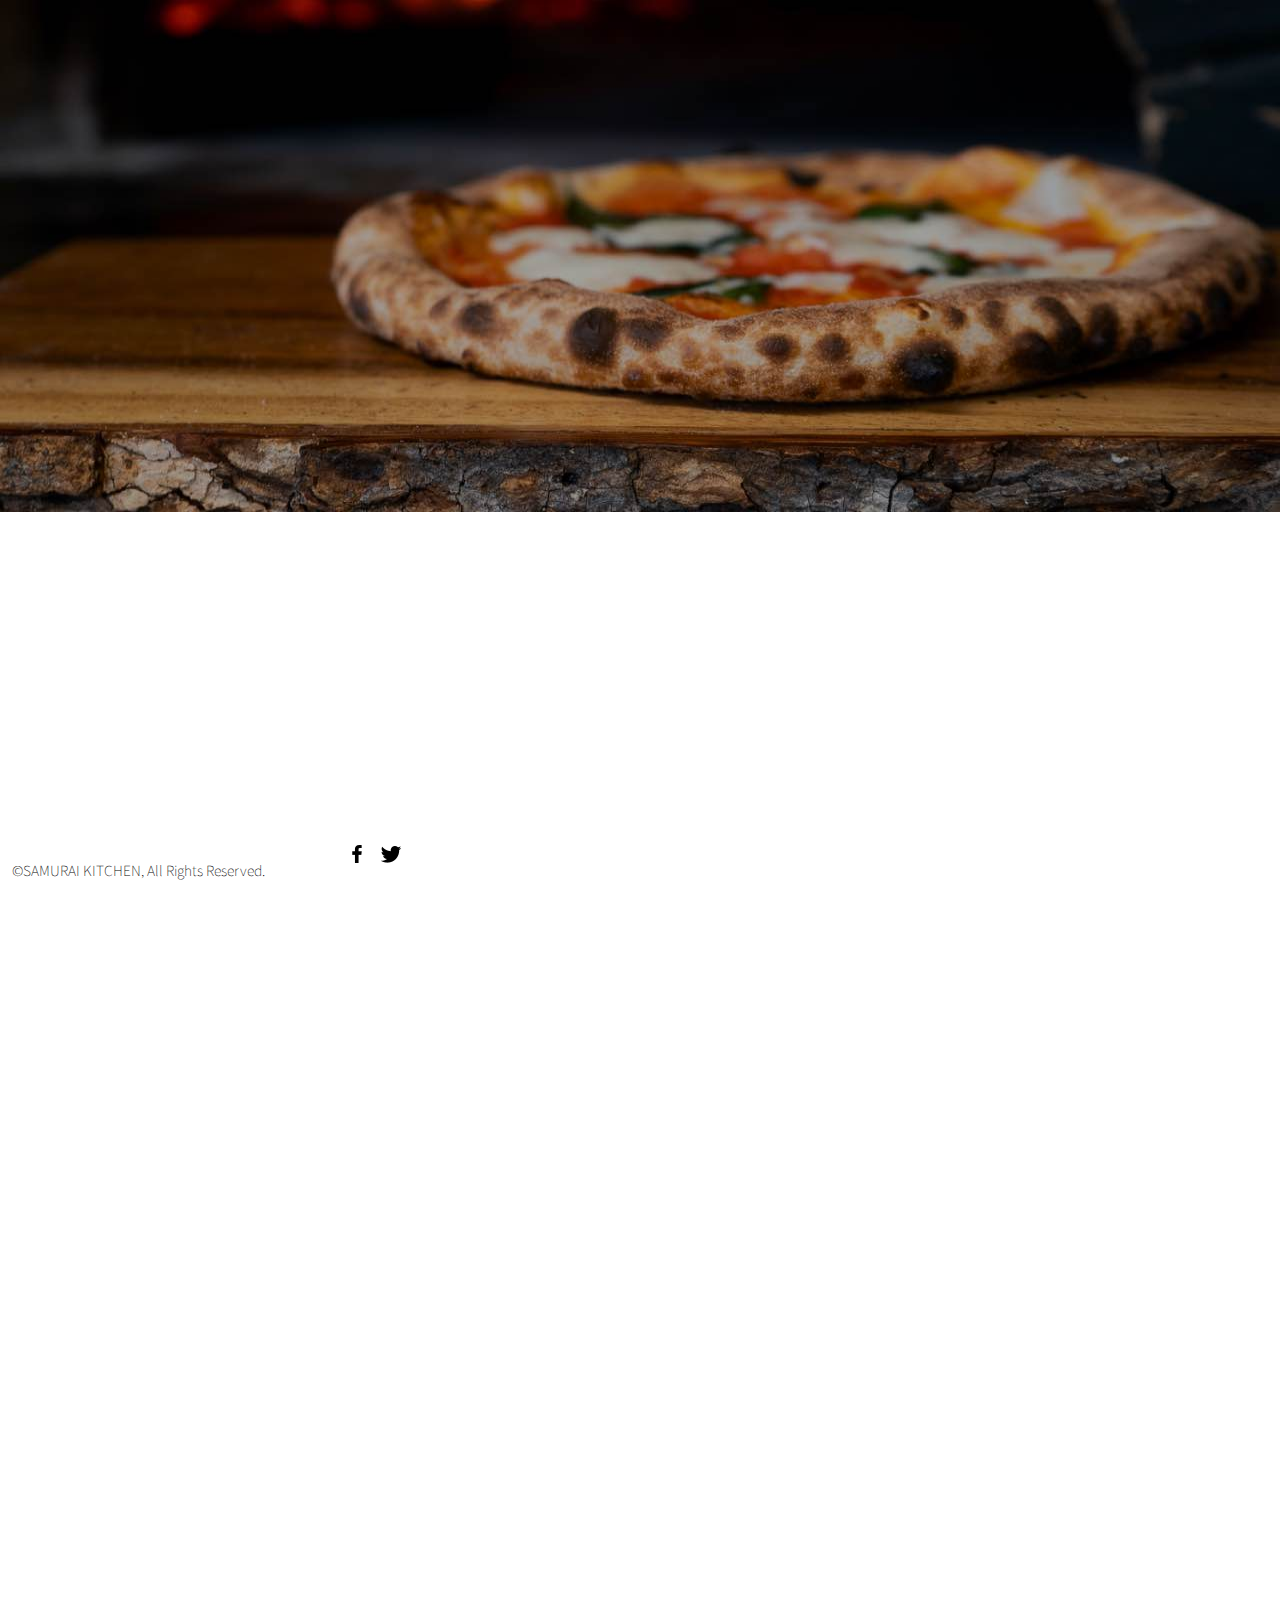
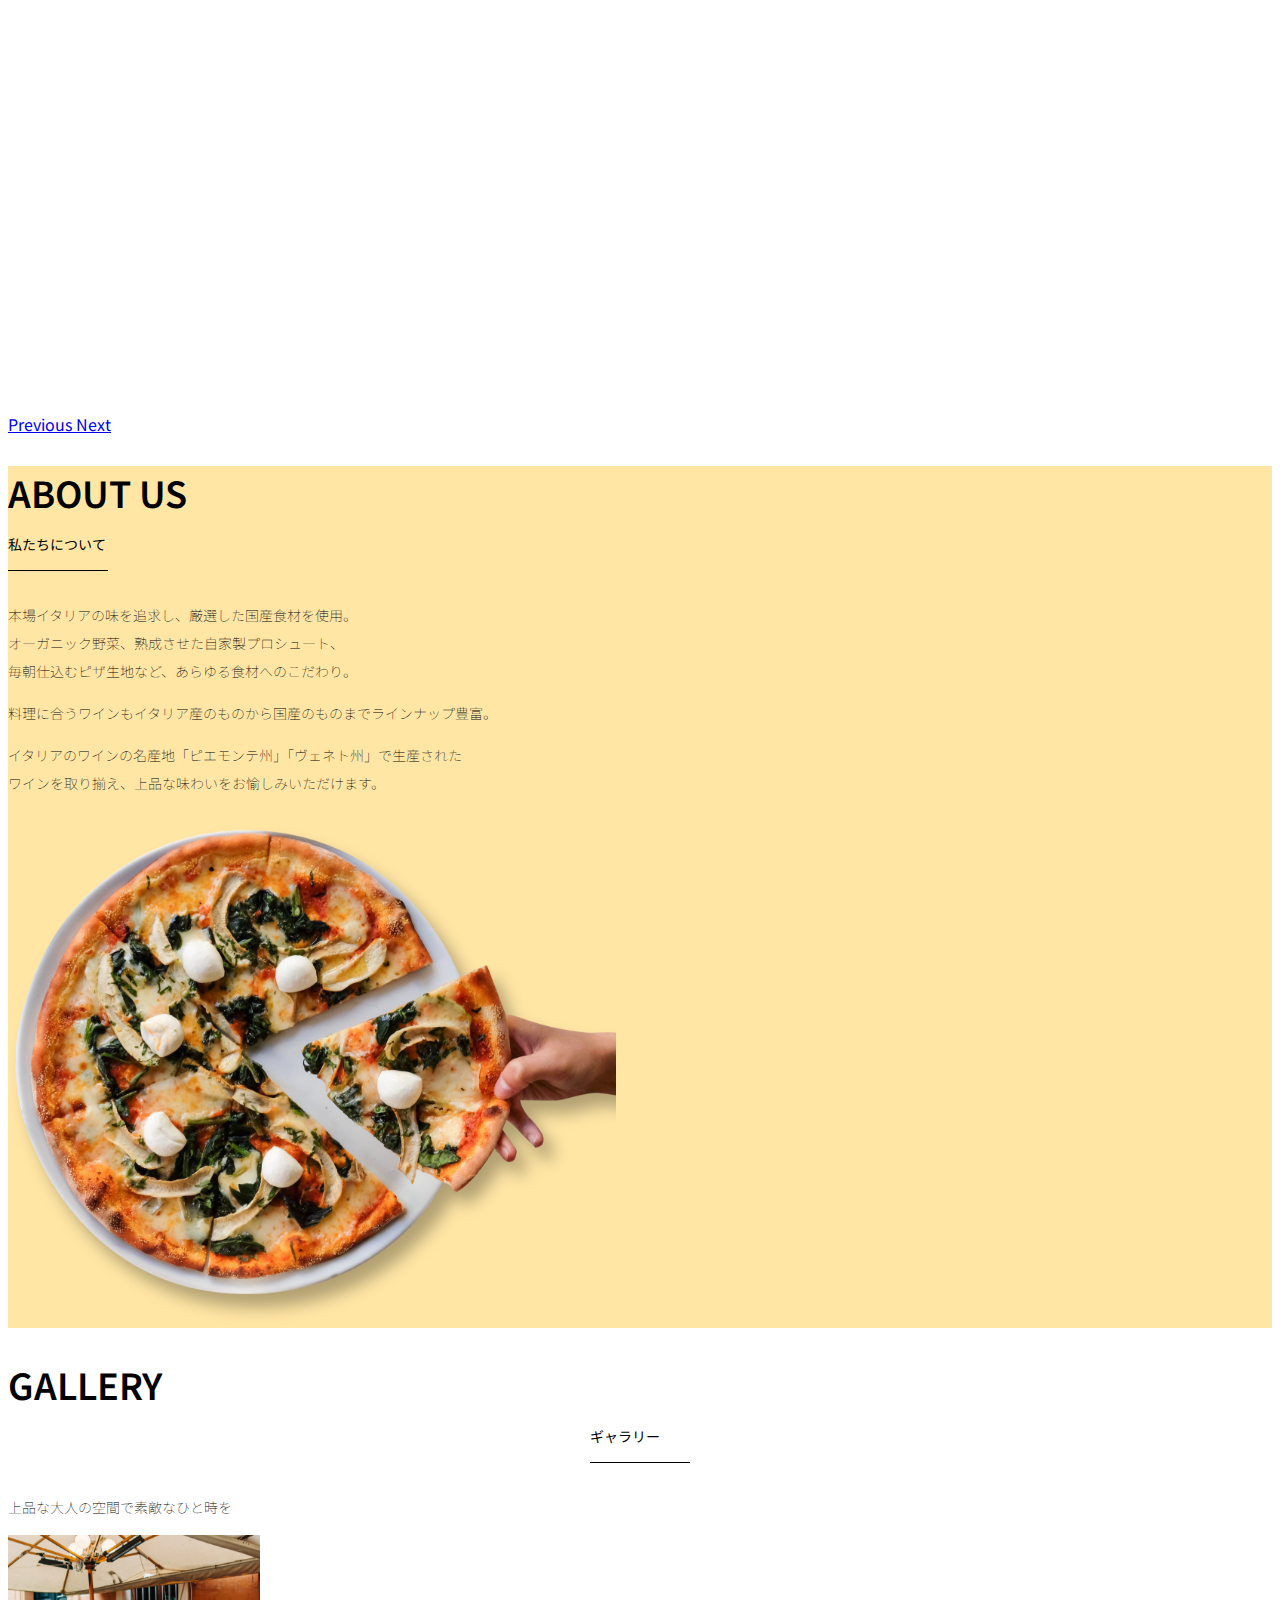
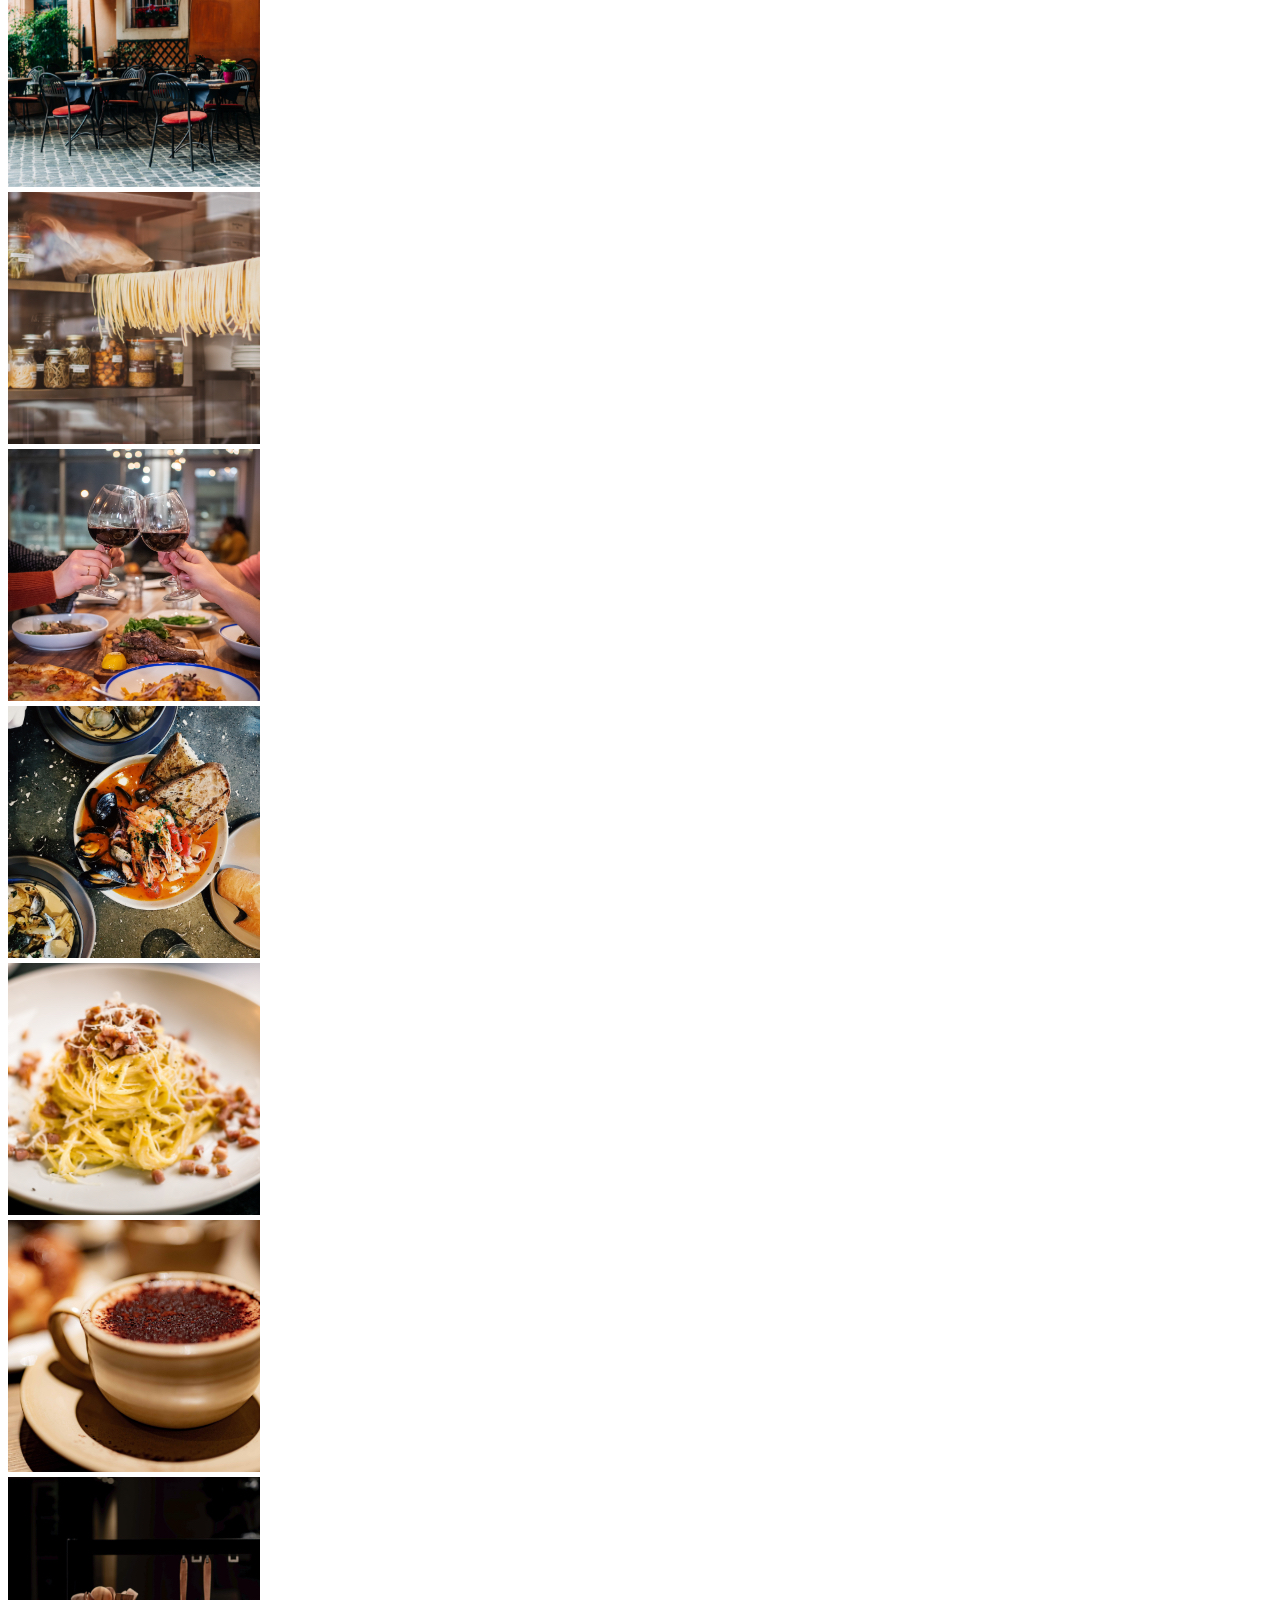
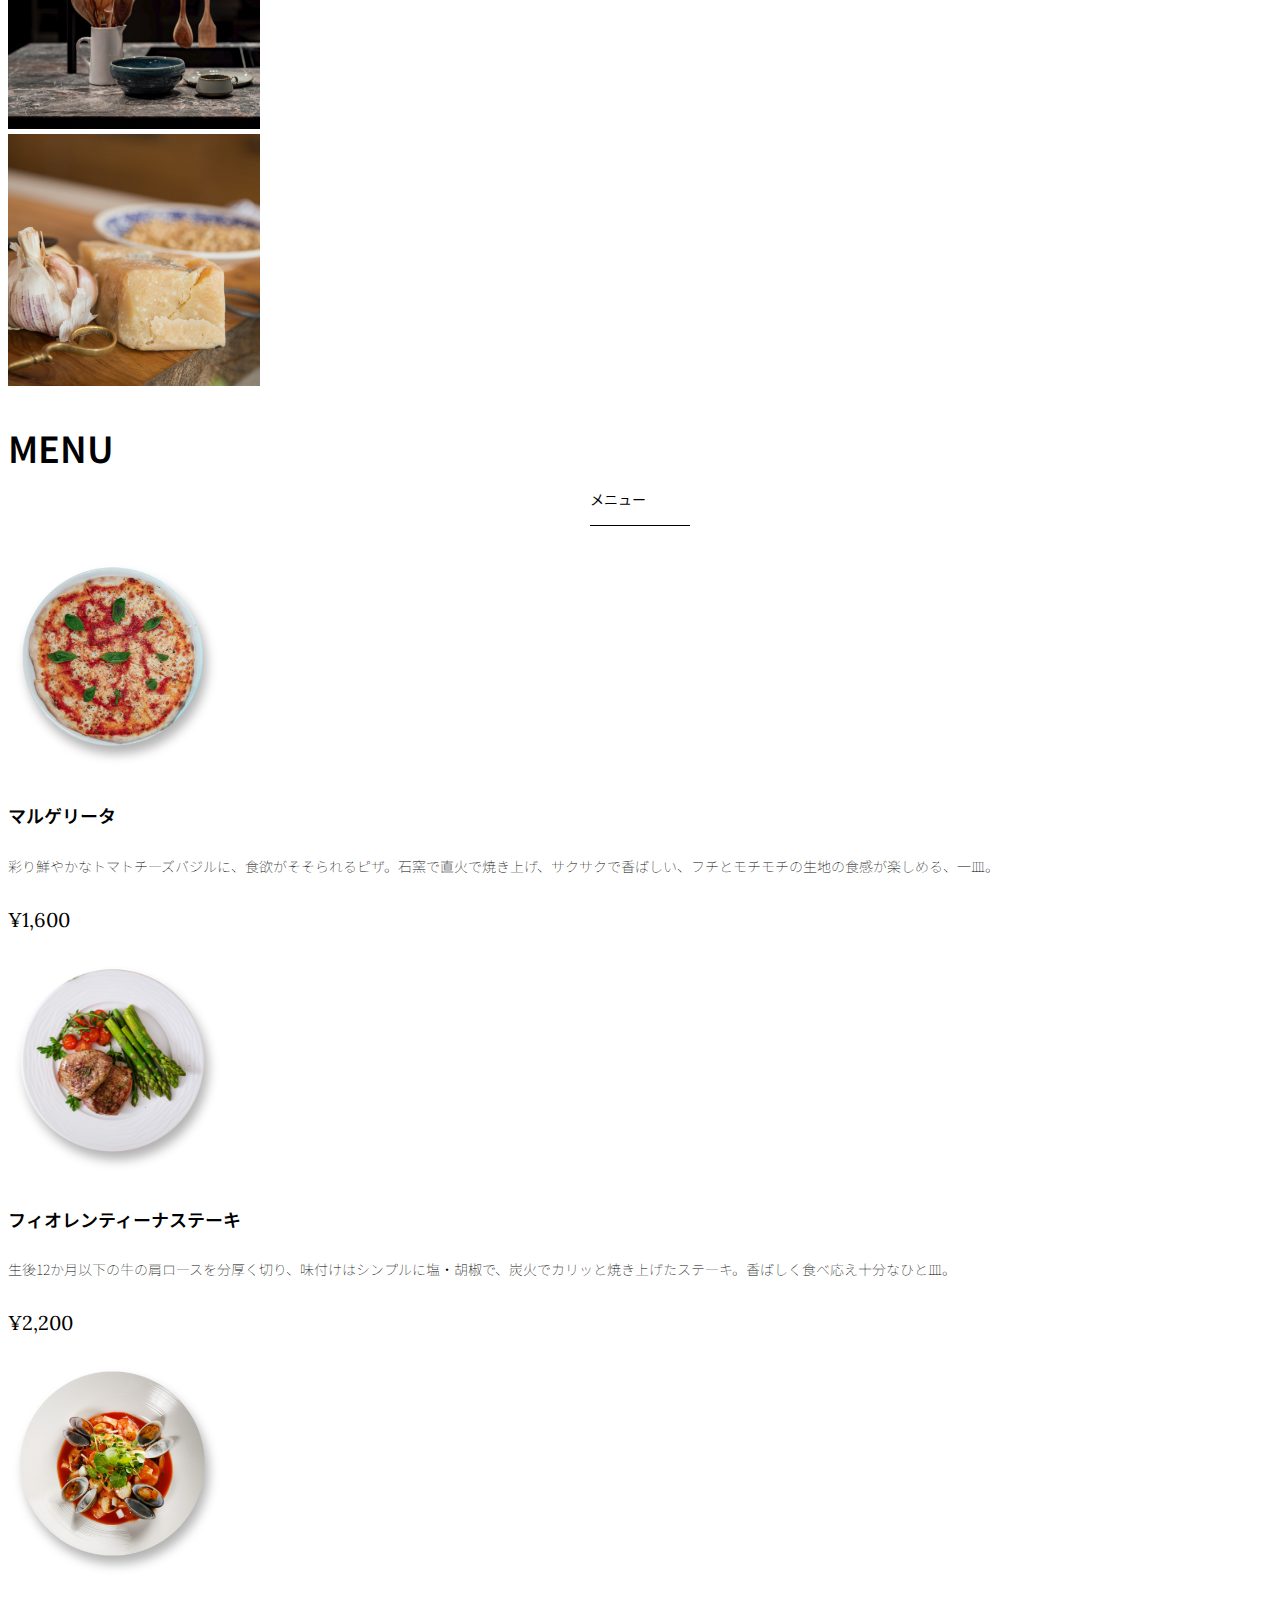
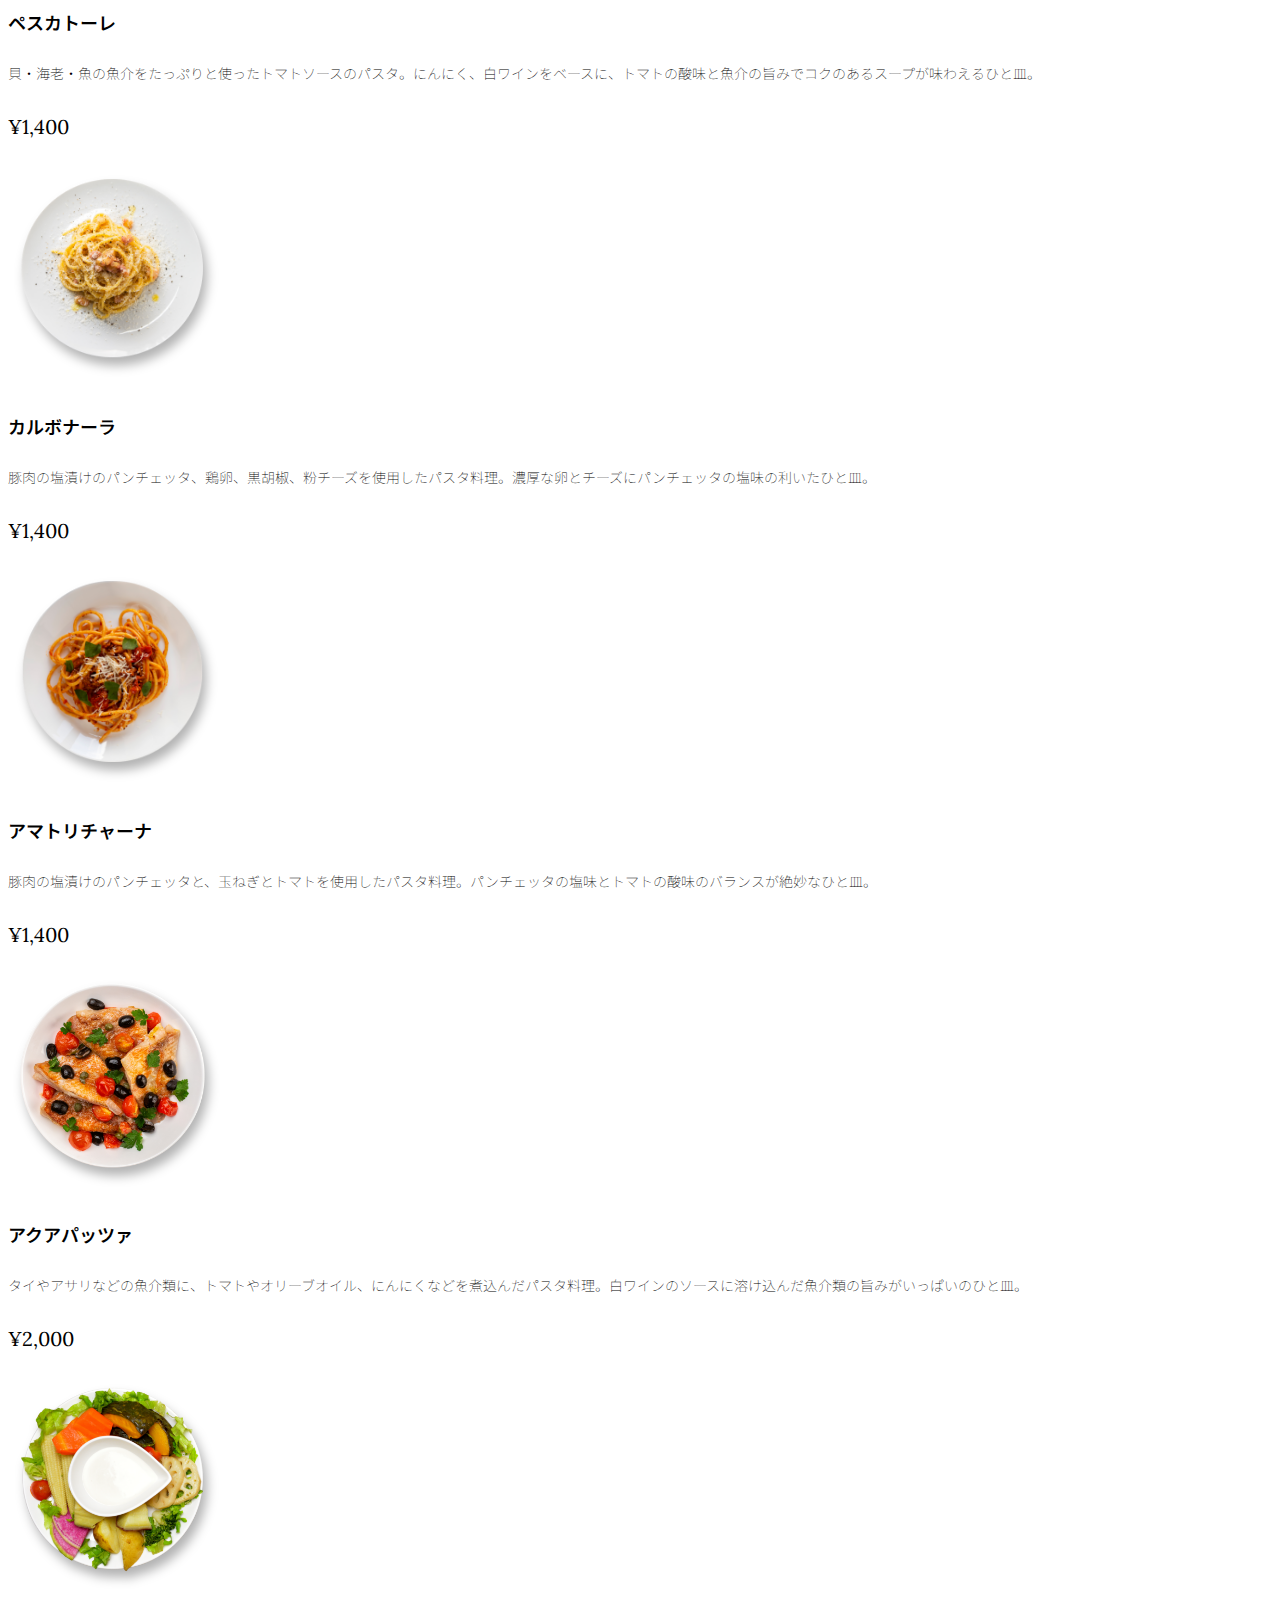
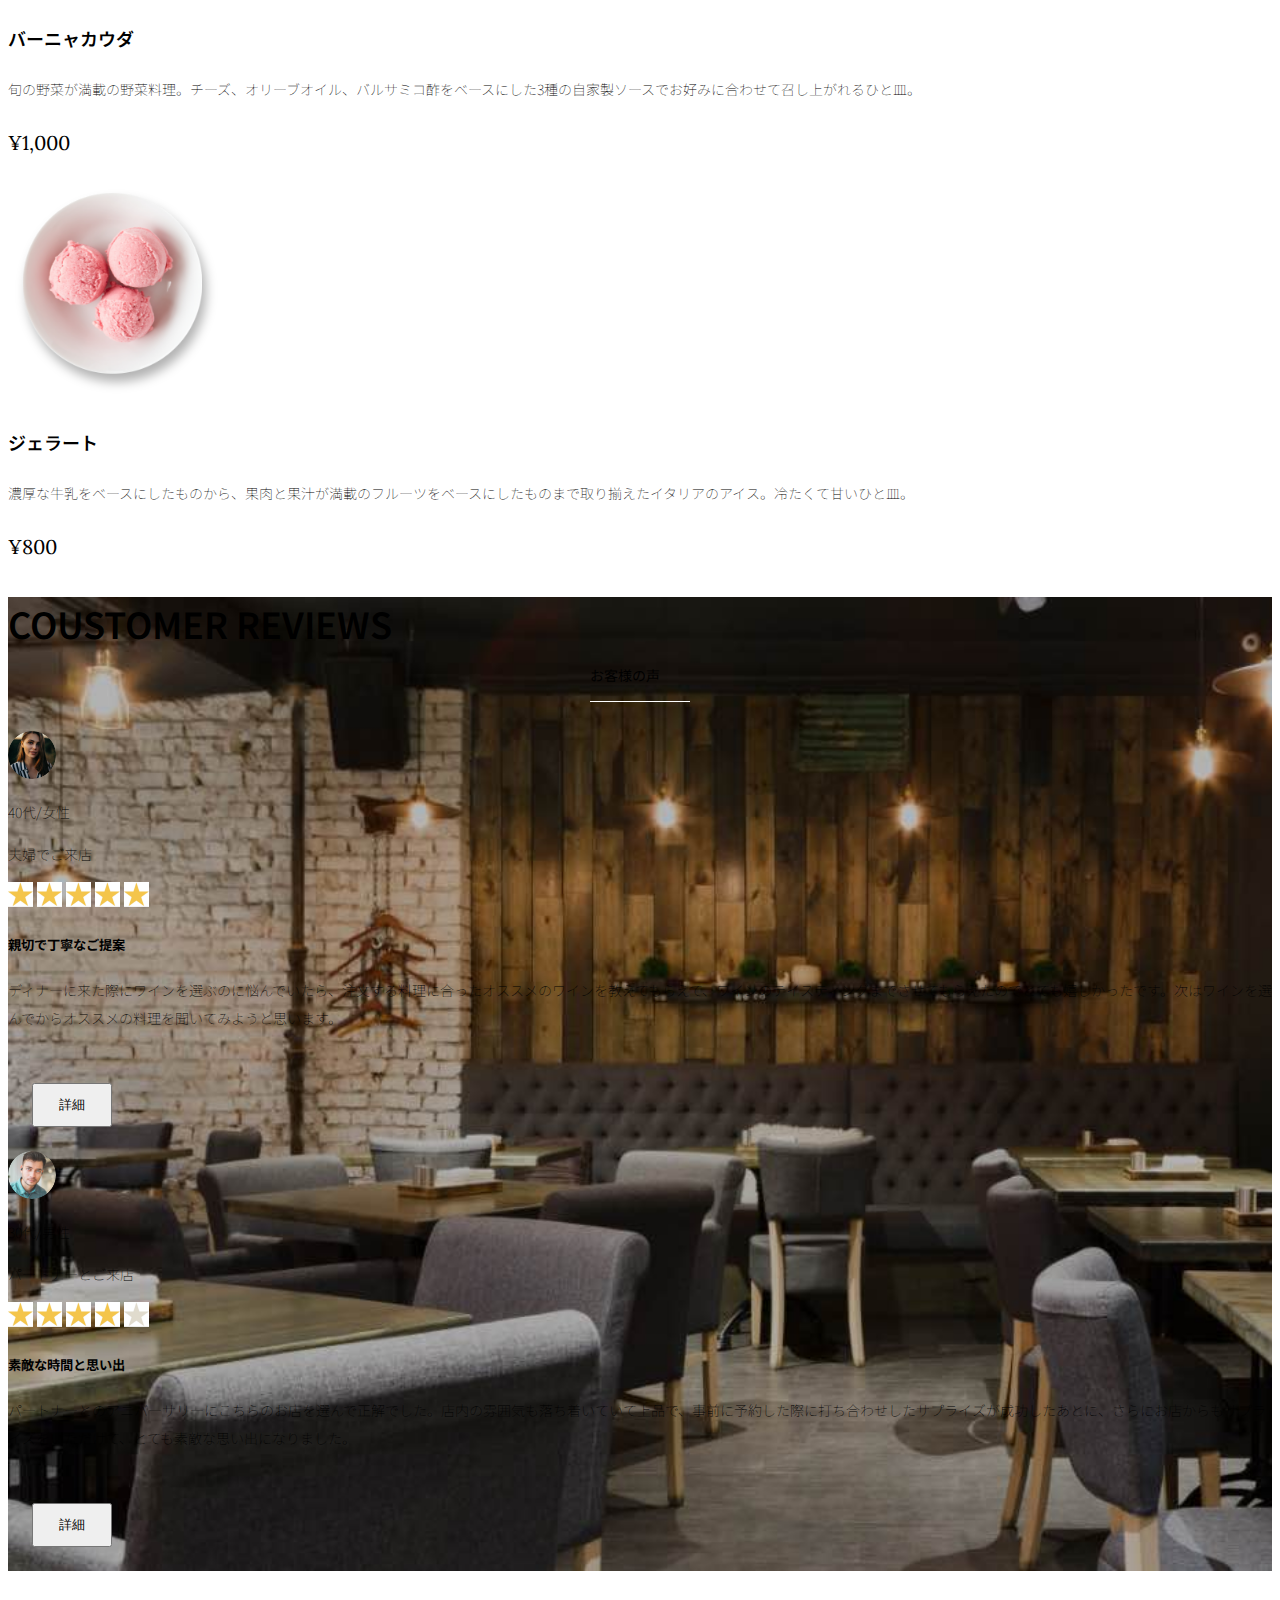
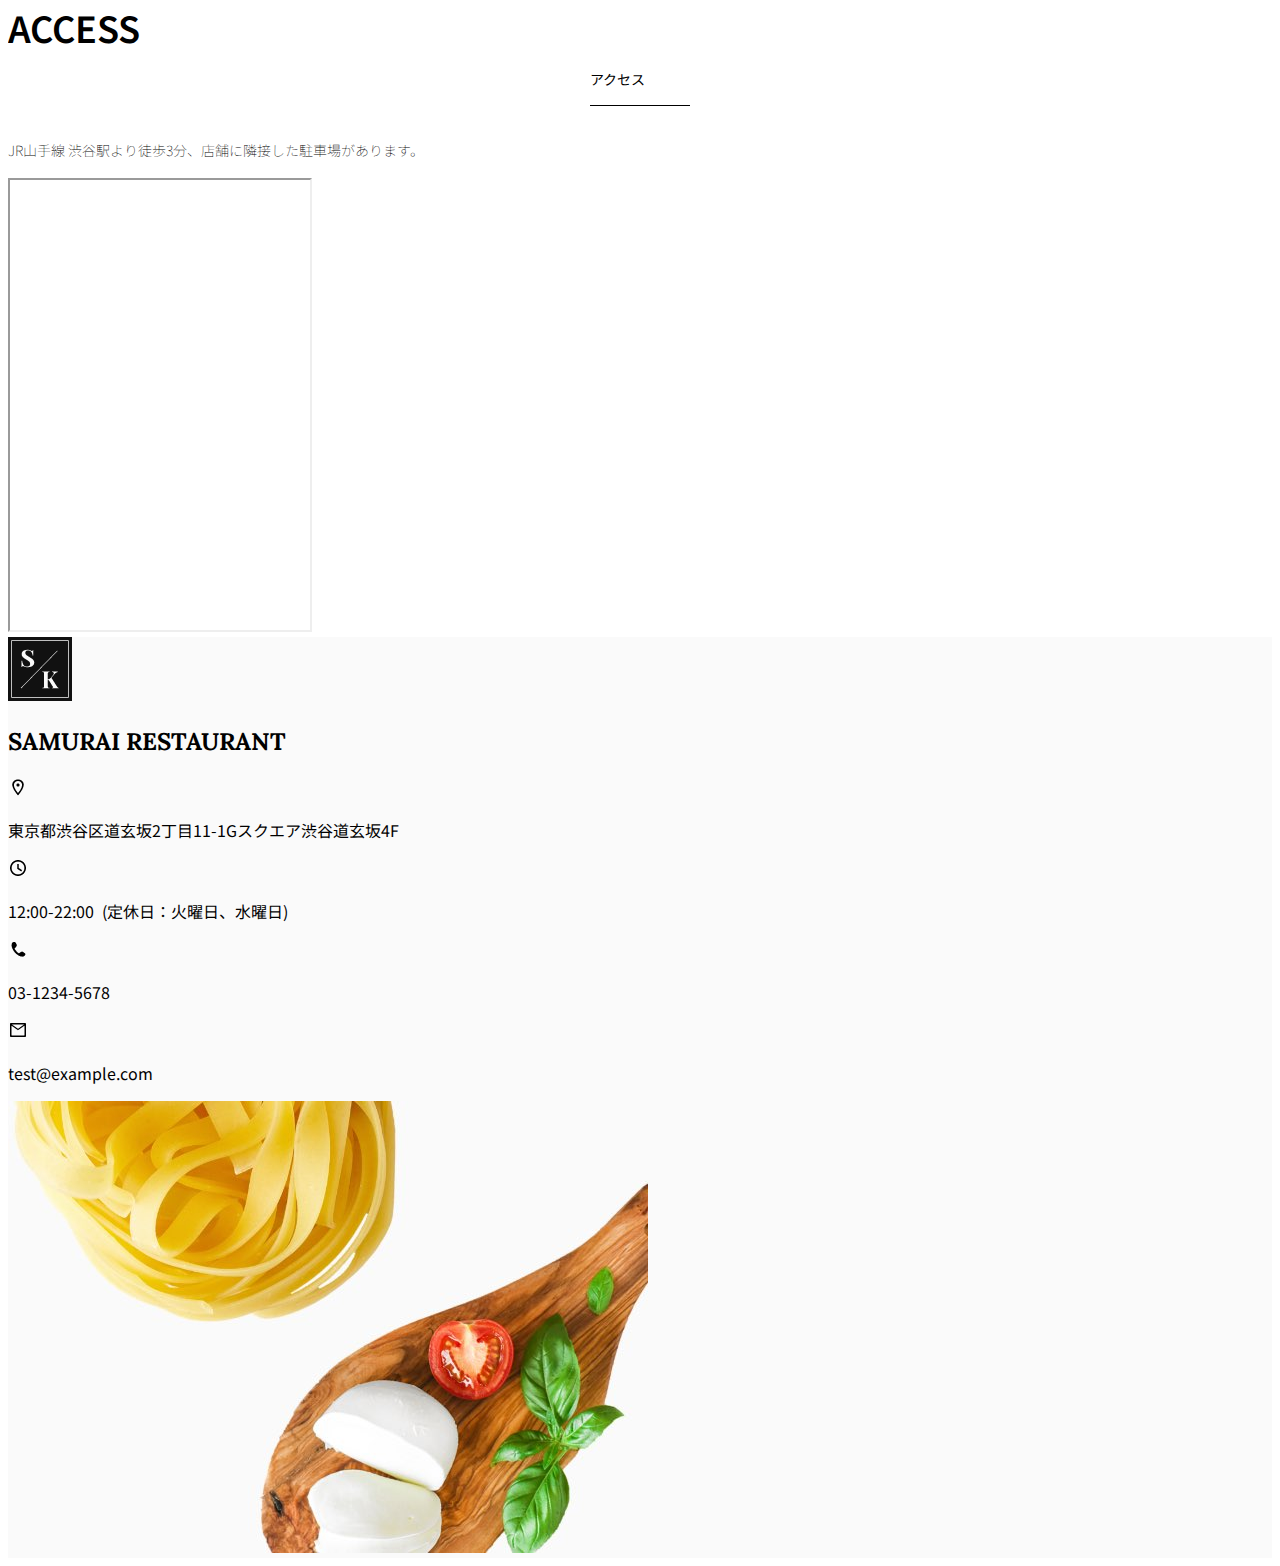
<file: kadai_tutorial_output/index.html>
<!doctype html>
<html lang="ja">

<head>
  <meta charset="utf-8">
  <!-- マルチデバイス対応 -->
  <meta name="viewport" content="width=device-width, initial-scale=1">
  <meta name="description" content="">
  <meta name="author" content="SAMURAI ENGINEER">
  <title>SAMURAI XD_HTML教材</title>
  <!-- ************************************************ bootstrap.min.cssの読み込み -->
  <!-- BootstrapのCSSの読み込み -->
  <link href="https://cdn.jsdelivr.net/npm/bootstrap@5.0.0-beta1/dist/css/bootstrap.min.css" rel="stylesheet"
   integrity="sha384-giJF6kkoqNQ00vy+HMDP7azOuL0xtbfIcaT9wjKHr8RbDVddVHyTfAAsrekwKmP1" crossorigin="anonymous">

  <!-- ************************************************ bootstrap.bundle.min.jsの読み込み -->
  <!-- BootstrapのJavaScriptライブラリの読み込み -->
  <script src="https://cdn.jsdelivr.net/npm/bootstrap@5.0.0-beta1/dist/js/bootstrap.bundle.min.js"
    integrity="sha384-ygbV9kiqUc6oa4msXn9868pTtWMgiQaeYH7/t7LECLbyPA2x65Kgf80OJFdroafW" crossorigin="anonymous" defer>
  </script>

  <!-- ************************************************ Google Font読み込み -->
  <link rel="preconnect" href="https://fonts.gstatic.com">
  <link href="https://fonts.googleapis.com/css2?family=Lora&display=swap" rel="stylesheet">
  <link href="https://fonts.googleapis.com/css2?family=Noto+Sans+JP:wght@300&display=swap" rel="stylesheet">
  <!-- ************************************************ Font Awesome -->
  <link rel="stylesheet" href="https://use.fontawesome.com/releases/v5.1.0/css/all.css"
    integrity="sha384-lKuwvrZot6UHsBSfcMvOkWwlCMgc0TaWr+30HWe3a4ltaBwTZhyTEggF5tJv8tbt" crossorigin="anonymous">
  <!-- ************************************************今回作成する styles.cssの読み込み -->
  <link href="stylesheet/style.css" rel="stylesheet">
  <!-- ************************************************  -->
</head>

<body>
  <main>
    <!-- ************************************************ ナビゲーションバー開始 -->
    <!-- navbarでナビゲーションバー作成。navbar-expand-lgで画面幅が広いときハンバーガーボタンを非表示。 -->
    <nav class="navbar navbar-expand-lg">

      <!-- navbarのコンテナ -->
      <div class="container">

        <!-- navbar-brandはロゴ部分。独自クラスのmy_navbar_brandで細かな調整。 -->
        <a class="navbar-brand my_navbar_brand">

          <!-- ロゴのアイコンを配置。navbar_brand_logoは独自クラス。 -->
          <img class="img-fluid navbar_brand_logo" src="img/site_logo.png" alt="サイトアイコン"><span>SAMURAI KITCHEN</span>
        </a>

        <!-- navbar-togglerはハンバーガーボタンを表示・非表示にするクラス。 -->
        <div class="navbar-toggler hamburger_menu" data-bs-toggle="collapse" data-bs-target="#navbarNav"
           aria-controls="navbarNav" aria-expanded="false" aria-label="Toggle navigation">
          <input type="checkbox" id="hamburger_btn_check">
          <label for="hamburger_btn_check" class="hamburger_btn">
            <img class="btn_open" src="img/button_open.png" alt="ナビゲーションバーのボタン">
            <img class="btn_close" src="img/button_close.png" alt="ナビゲーションバーのボタン">
          </label>
        </div>

        <!-- これ以降がナビゲーションメニュー部分。説明は後述。 -->
        <div class="collapse navbar-collapse justify-content-end" id="navbarNav">
          <ul class="navbar-nav">
            <li class="nav-item px-2">
              <a class="nav-link my_nav_link my-2" aria-current="page" href="#">HOME</a>
            </li>
            
            <li class="nav-item px-2">
              <a class="nav-link my_nav_link my-2" aria-current="page" href="#about">ABOUT US</a>
            </li>

            <li class="nav-item px-2">
              <a class="nav-link my_nav_link my-2" aria-current="page" href="#gallery">GALLERY</a>
            </li>

            <li class="nav-item px-2">
              <a class="nav-link my_nav_link my-2" aria-current="page" href="#menu">MENU</a>
            </li>

            <li class="nav-item px-2">
              <a class="nav-link my_nav_link my-2" aria-current="page" href="#review">CUSTOMER REVIEWS</a>
            </li>

            <li class="nav-item px-2">
              <a class="nav-link my_nav_link my-2" aria-current="page" href="#access">ACCESS</a>
            </li>

          </ul>
        </div>
      </div>
    </nav>

    <!-- ************************************************ ナビゲーションバー終了 -->

    <!-- ************************************************ カルーセル開始 -->
    <!-- カルーセル部分 -->
    <!-- idのmyCarouserlはインジゲーター部分のdata-bs-targetと紐付く必要がある。mb-5で下方向に余白 -->
    <div id="myCarousel" class="carousel slide mb-5" data-bs-ride="carousel">

      <!-- インジゲーター部分 -->
      <ol class="carousel-indicators">
        <!-- この箇所と前述のidは紐づいている。data-bs-slide-to番号がカルーセルの順番。 -->
        <li data-bs-target="#myCarousel" data-bs-slide-to="0" class="active"></li>
        <li data-bs-target="#myCarousel" data-bs-slide-to="1"></li>
        <li data-bs-target="#myCarousel" data-bs-slide-to="2"></li>
      </ol>

      <!-- carousel-inner:カルーセルのキャプションと背景画像の部分。現在は1枚だけ表示 -->
      <div class="carousel-inner">
        <!-- 1枚目 -->
        <div class="carousel-item active">
          <img src="img/slider-1.jpg" alt="SAMURAI KITCHEN-1">
          <div class="carousel-caption">
            <h1 class="my_carousel_caption">
              Welcome to<br>
              SAMURAI KITCHEN
            </h1>
          </div>
        </div>

        <!-- 2枚目 -->
        <div class="carousel-item">
          <img src="img/slider-2.jpg" alt="サンプル画像">
          <div class="carousel-caption">
            <h1 class="my_carousel_caption">
              The fabulous combination of&nbsp;wine&nbsp;and&nbsp;food
            </h1>
          </div>
        </div>

        <!-- 3枚目 -->
        <div class="carousel-item">
          <img src="img/slider-3.jpg" alt="SAMURAI KITCHEN-3">
          <div class="carousel-caption">
            <h1 class="my_carousel_caption">
              Get the Italian taste <br>
              at the SAMURAI&nbsp;KITCHEN
            </h1>
          </div>
        </div>
      </div>

      <!-- コントロールボタン左側 -->
      <a class="carousel-control-prev" href="#myCarousel" role="button" data-bs-slide="prev">
        <span class="carousel-control-prev-icon" aria-hidden="true"></span>
        <span class="visually-hidden">Previous</span>
      </a>

      <!-- コントロールボタン右側 -->
      <a class="carousel-control-next" href="#myCarousel" role="button" data-bs-slide="next">
        <span class="carousel-control-next-icon" aria-hidden="true"></span>
        <span class="visually-hidden">Next</span>
      </a>
    </div>

    <!-- ************************************************ カルーセル終了 -->

    <!-- ************************************************ アバウトセクション開始 -->
    <!-- idにはaboutを設定 -->
    <section class="about_us_bg" id="about">

      <!-- コンテンツの中央揃え、上下内に余白5、下外に余白5 -->
      <div class="container py-5 mb-5">

        <!-- rowクラス -->
        <div class="row">

          <!-- 左側のカラム6/12 -->
          <div class="col-lg-6 text-left">

            <!-- 上下内に余白5 -->
            <div class="py-5">

              <!-- 下外に余白5 -->
              <h2 class="section_title about mb-5">
                ABOUT US
              </h2>
              <!-- 下外に余白2 -->
              <p class="mb-2">
                本場イタリアの味を追求し、厳選した国産食材を使用。<br>
                オーガニック野菜、熟成させた自家製プロシュート、<br>
                毎朝仕込むピザ生地など、あらゆる食材へのこだわり。<br>
              </p>

              <!-- 下外に余白2 -->
              <p class="mb-2">
                料理に合うワインもイタリア産のものから国産のものまでラインナップ豊富。<br>
              </p>

              <!-- 下外に余白2 -->
              <p class="mb-2">
                イタリアのワインの名産地「ピエモンテ州」「ヴェネト州」で生産された<br>
                ワインを取り揃え、上品な味わいをお愉しみいただけます。<br>
              </p>
            </div>
          </div>

          <!-- 右側のカラム6/12 -->
          <div class="col-lg-6">

            <!-- 画像を配置 -->
            <img src="img/img-about-us.png" class="img-fluid" alt="pizza">
          </div>
        </div>
      </div>

    </section>
    <!-- ************************************************ アバウトセクション終了 -->

    <!-- ************************************************ ギャラリーセクション開始 -->
    <section id="gallery">
      <div class="container mb-5">
        <h2 class="mb-3 section_title gallery text-center">GALLERY</h2>
        <p class="text-center mb-5">
          上品な大人の空間で素敵なひと時を
        </p>

        <div class="row">
          <div class="col-6 col-lg-3 mb-4 d-flex justify-content-center">
            <img class="img-fluid" src="img/gallery-1.jpg" alt="サンプル画像">
          </div>
          
          <div class="col-6 col-lg-3 mb-4 d-flex justify-content-center">
            <img class="img-fluid" src="img/gallery-2.jpg" alt="サンプル画像2">
          </div>

          <div class="col-6 col-lg-3 mb-4 d-flex justify-content-center">
            <img class="img-fluid" src="img/gallery-3.jpg" alt="サンプル画像3">
          </div>

          <div class="col-6 col-lg-3 mb-4 d-flex justify-content-center">
            <img class="img-fluid" src="img/gallery-4.jpg" alt="サンプル画像4">
          </div>

          <div class="col-6 col-lg-3 mb-4 d-flex justify-content-center">
            <img class="img-fluid" src="img/gallery-5.jpg" alt="サンプル画像5">
          </div>

          <div class="col-6 col-lg-3 mb-4 d-flex justify-content-center">
            <img class="img-fluid" src="img/gallery-6.jpg" alt="サンプル画像6">
          </div>

          <div class="col-6 col-lg-3 mb-4 d-flex justify-content-center">
            <img class="img-fluid" src="img/gallery-7.jpg" alt="サンプル画像7">
          </div>

          <div class="col-6 col-lg-3 mb-4 d-flex justify-content-center">
            <img class="img-fluid" src="img/gallery-8.jpg" alt="サンプル画像8">
          </div>

        </div>
      </div>
    </section>
    <!-- ************************************************ ギャラリーセクション終了 -->

    <!-- ************************************************ メニューセクション -->
    <section id="menu">
      <!-- タイトル部分のコンテナ -->
      <div class="container">
        <div class="row">
          <div class="col-lg-12">

            <!-- タイトル文字 -->
            <h2 class="section_title menu text-center mb-5">MENU</h2>
          </div>
        </div>
      </div>

      <!-- メニュー部分のコンテナ -->
      <div class="container mb-5">
        <div class="row">

          <!-- 左側メニュー -->
          <div class="col-12 col-lg-6">

            <!-- 左側を5：7で分割 -->
            <div class="row g-0 mb-4">
              <div class="col-12 col-lg-5 text-center">

                <!-- 左側画像 -->
                <img src="img/margherita.png" class="img-fluid" alt="マルゲリータ">
              </div>

              <!-- 右側テキスト -->
              <div class="col-12 col-lg-7 p-4">
                <h4 class="mb-0 menu_title">マルゲリータ</h4>
                <p class="my_auto">彩り鮮やかなトマトチーズバジルに、食欲がそそられるピザ。石窯で直火で焼き上げ、サクサクで香ばしい、フチとモチモチの生地の食感が楽しめる、一皿。</p>
                <p class="menu_price">¥1,600</p>
              </div>
            </div>
          </div>

          <!-- 右側メニュー -->
          <div class="col-12 col-lg-6">
            <div class="row g-0 mb-4">
              <div class="col-12 col-lg-5 text-center">
                <img src="img/steak.png" class="img-fluid" alt="フィオレンティーナステーキ">
              </div>

              <div class="col-12 col-lg-7 p-4">
                <h4 class="mb-0 menu_title">フィオレンティーナステーキ</h4>
                <p class="my_auto">生後12か月以下の牛の肩ロースを分厚く切り、味付けはシンプルに塩・胡椒で、炭火でカリッと焼き上げたステーキ。香ばしく食べ応え十分なひと皿。</p>
                <p class="menu_price">¥2,200</p>
              </div>
            </div>
          </div>
          <!-- 以降、メニューの数だけ繰り返し -->        
        </div>

        <div class="row">
          <div class="col-12 col-lg-6">
            <div class="row g-0 mb-4">
              <div class="col-12 col-lg-5 text-center">
                <img src="img/pescatore.png" class="img-fluid" alt="ペスカトーレ">
              </div>

              <div class="col-12 col-lg-7 p-4">
                <h4 class="mb-0 menu_title">ペスカトーレ</h4>
                <p class="my_auto">貝・海老・魚の魚介をたっぷりと使ったトマトソースのパスタ。にんにく、白ワインをベースに、トマトの酸味と魚介の旨みでコクのあるスープが味わえるひと皿。</p>
                <p class="menu_price">¥1,400</p>
              </div>
            </div>
          </div>

          <div class="col-12 col-lg-6">
            <div class="row g-0 mb-4">
              <div class="col-12 col-lg-5 text-center">
                <img src="img/carbonara.png" class="img-fluid" alt="カルボナーラ">
              </div>

              <div class="col-12 col-lg-7 p-4">
                <h4 class="mb-0 menu_title">カルボナーラ</h4>
                <p class="my_auto">豚肉の塩漬けのパンチェッタ、鶏卵、黒胡椒、粉チーズを使用したパスタ料理。濃厚な卵とチーズにパンチェッタの塩味の利いたひと皿。</p>
                <p class="menu_price">¥1,400</p>
              </div>
            </div>
          </div>
        </div>

        <div class="row">
          <div class="col-12 col-lg-6">
            <div class="row g-0 mb-4">
              <div class="col-12 col-lg-5 text-center">
                <img src="img/amatriciana.png" class="img-fluid" alt="アマトリチャーナ">
              </div>

              <div class="col-12 col-lg-7 p-4">
                <h4 class="mb-0 menu_title">アマトリチャーナ</h4>
                <p class="my_auto">豚肉の塩漬けのパンチェッタと、玉ねぎとトマトを使用したパスタ料理。パンチェッタの塩味とトマトの酸味のバランスが絶妙なひと皿。</p>
                <p class="menu_price">¥1,400</p>
              </div>
            </div>
          </div>

          <div class="col-12 col-lg-6">
            <div class="row g-0 mb-4">
              <div class="col-12 col-lg-5 text-center">
                <img src="img/acqua-pazza.png" class="img-fluid" alt="アクアパッツァ">
              </div>

              <div class="col-12 col-lg-7 p-4">
                <h4 class="mb-0 menu_title">アクアパッツァ</h4>
                <p class="my_auto">タイやアサリなどの魚介類に、トマトやオリーブオイル、にんにくなどを煮込んだパスタ料理。白ワインのソースに溶け込んだ魚介類の旨みがいっぱいのひと皿。</p>
                <p class="menu_price">¥2,000</p>
              </div>
            </div>
          </div>
        </div>

        <div class="row">
          <div class="col-12 col-lg-6">
            <div class="row g-0 mb-4">
              <div class="col-12 col-lg-5 text-center">
                <img src="img/bagna-cauda.png" class="img-fluid" alt="バーニャカウダ">
              </div>

              <div class="col-12 col-lg-7 p-4">
                <h4 class="mb-0 menu_title">バーニャカウダ</h4>
                <p class="my_auto">旬の野菜が満載の野菜料理。チーズ、オリーブオイル、バルサミコ酢をベースにした3種の自家製ソースでお好みに合わせて召し上がれるひと皿。</p>
                <p class="menu_price">¥1,000</p>
              </div>
            </div>
          </div>

          <div class="col-lg-6">
            <div class="row g-0 mb-4">
              <div class="col-lg-5 text-center">
                <img src="img/gelato.png" class="img-fluid" alt="ジェラート">
              </div>

              <div class="col-lg-7 p-4">
                <h4 class="mb-0 menu_title">ジェラート</h4>
                <p class="my_auto">濃厚な牛乳をベースにしたものから、果肉と果汁が満載のフルーツをベースにしたものまで取り揃えたイタリアのアイス。冷たくて甘いひと皿。</p>
                <p class="menu_price">¥800</p>
              </div>
            </div>
          </div>
        </div>

      </div>

    </section>
    <!-- ************************************************ メニューセクション終了 -->

    <!-- ************************************************ レビューセクション開始 -->
    <section id="review">

      <!-- 背景画像を設定 -->
      <div class="review_wrapper">

        <!-- container -->
        <div class="container py-5 mb-5">

          <!-- 中央揃えのタイトル -->
          <div class="text-center mb-5">
            <h2 class="section_title review text-center text-white">COUSTOMER REVIEWS</h2>
          </div>

          <!-- 左右のカラム -->
          <div class="row pb-5 justify-content-center">

            <!-- 左側カラム -->
            <div class="col-12 col-lg-5 mt-3">

              <!-- 背景を白 -->
              <div class="bg-white h_420">

                <!-- 内側にパディング4 -->
                <div class="p-4">

                  <!-- 顔写真、年齢などのテキストはd-flexで横並びで中央揃え -->
                  <div class="d-flex align-items-center">
                    <!-- 画像 -->
                    <img src="img/customer-woman.png" class="review_img" alt="サンプル画像">
                    <div>
                      <!-- お客様情報のテキスト -->
                      <p class="my-0">40代/女性</p>
                      <p class="my-0">夫婦でご来店</p>
                    </div>
                  </div>

                  <div class="my-3">
                    <!-- 星の画像 -->
                    <img src="img/star-point.png" class="star_img" alt="star">
                    <img src="img/star-point.png" class="star_img" alt="star">
                    <img src="img/star-point.png" class="star_img" alt="star">
                    <img src="img/star-point.png" class="star_img" alt="star">
                    <img src="img/star-point.png" class="star_img" alt="star">
                  </div>

                  <!-- レビュータイトル -->
                  <h5>親切で丁寧なご提案</h5>
                  <!-- レビュー内容 -->
                  <p>
                    ディナーに来た際にワインを選ぶのに悩んでいたら、注文する料理に合ったオススメのワインを教えてもらえて、ワインのテイスティングまでさせてもらえたのでとても嬉しかったです。次はワインを選んでからオススメの料理を聞いてみようと思います。
                  </p>

                  <!-- 黄色のボタン -->
                  <button type="button" class="btn btn-warning shadow fix_bottom">詳細</button>
                </div>
              </div>
            </div> <!--左カラム終わり-->

            <!-- 右側カラム -->
            <div class="col-12 col-lg-5 mt-3">
              <div class="bg-white h_420">
                <div class="p-4">
                  <div class="d-flex align-items-center">
                    <img src="img/customer-man.png" class="review_img" alt="サンプル画像">
                    <div>
                      <p class="my-0">30代/男性</p>
                      <p class="my-0">パートナーとご来店</p>
                    </div>
                  </div>
                  <div class="my-3">
                    <img src="img/star-point.png" class="star_img" alt="star">
                    <img src="img/star-point.png" class="star_img" alt="star">
                    <img src="img/star-point.png" class="star_img" alt="star">
                    <img src="img/star-point.png" class="star_img" alt="star">
                    <img src="img/star-no-point.png" class="star_img" alt="star">
                  </div>
                  <h5>素敵な時間と思い出</h5>
                  <p>
                    パートナーとのアニバーサリーにこちらのお店を選んで正解でした。店内の雰囲気も落ち着いていて上品で、事前に予約した際に打ち合わせしたサプライズが成功したあとに、さらにお店からもサプライズをいただけて、とても素敵な思い出になりました。
                  </p>
                  <button type="button" class="btn btn-warning shadow fix_bottom">詳細</button>
                </div>
              </div>
            </div> <!--右カラム終わり-->
          </div>
        </div>
      </div>

    </section>
    <!-- ************************************************ レビューセクション終了 -->

    <!-- ************************************************ アクセスセクション開始 -->
    <section id="access">
      <div class="container">

        <div class="row">
          <div class="col-lg-12 text-center mb-5">
            <h2 class="section_title text-center access mb-5">ACCESS</h2>
            <p>JR山手線 渋谷駅より徒歩3分、店舗に隣接した駐車場があります。</p>
          </div>
        </div>
      </div>

      <div class="container mb-5 px-2">
        <!-- マップを配置 -->
        <iframe src="https://www.google.com/maps/embed?pb=!1m18!1m12!1m3!1d3240.0602178651366!2d139.7721325758978!3d35.70013572893504!2m3!1f0!2f0!3f0!3m2!1i1024!2i768!4f13.1!3m3!1m2!1s0x60188b602972bb83%3A0xa6b553df33a5bd04!2zU0FNVVJBSSBFTkdJTkVFUiDkvo3jgqjjg7Pjgrjjg4vjgqI!5e0!3m2!1sja!2sjp!4v1726809487598!5m2!1sja!2sjp"
         class="w-100" style="height: 50vh;" loading="lazy"></iframe>
      </div>

    </section>
    <!-- ************************************************ アクセスセクション終了 -->


    <!-- ************************************************ フッター開始 -->
    <footer id="footer">
      <div class="container">
        <div class="row">

          <!-- 2カラムに分割した左 -->
          <div class="col-12 col-lg-6 position-relative">

            <!-- 左側をさらに分割 -->
            <div class="row pt-5">

              <!-- 画面を2:10に分割 -->
              <div class="col-lg-2 text-center my-3">

                <!-- サイトロゴ -->
                <img class="img-fluid footer_brand_logo" src="img/site_logo.png" alt="サイトロゴ">
              </div>
              <div class="col-lg-10 align-self-center my-3">
                <!-- タイトル文字 -->
                <h2 class="my-0 footer_text">SAMURAI RESTAURANT</h2>
              </div>
            </div>

            <!-- 営業時間などテキスト -->
            <div class="restaurant_info py-3">
              <div class="d-flex mb-3">
                <img src="img/icon-Marker.png" alt="marker">
                <p class="p-0 m-0">東京都渋谷区道玄坂2丁目11-1Gスクエア渋谷道玄坂4F</p>
              </div>
              <div class="d-flex mb-3">
                <img src="img/icon-Clock.png" alt="clock">
                <p class="p-0 m-0">12:00-22:00&nbsp;&nbsp;(定休日：火曜日、水曜日)</p>
              </div>
              <div class="d-flex mb-3">
                <img src="img/icon-Phone.png" alt="phone">
                <p class="p-0 m-0">03-1234-5678</p>
              </div>
              <div class="d-flex mb-3">
                <img src="img/icon-Mail.png" alt="mail">
                <p class="p-0 m-0">test@example.com</p>
              </div>
            </div>

            <!-- コピーライト -->
            <div class="copy_right align-items-center">
              <p>
                ©SAMURAI KITCHEN, All Rights Reserved.
              </p>
            

            <!-- SNSアイコン -->
            <img src="img/icon-facebook.png" class="sns_img" alt="facebook">
            <img src="img/icon-twitter.png" class="sns_img" alt="twitter">
            </div>
          </div>
          <!-- 2カラムに分解した右側 -->
          <div class="col-lg-6 d-none d-lg-block">
            <!-- 背景画像 -->
            <img src="img/background-footer.jpg" alt="背景画像">
          </div>
        </div>

      </div>

    </footer>
    <!-- ************************************************ フッター終了 -->
  </main>
</body>

</html>
</file>
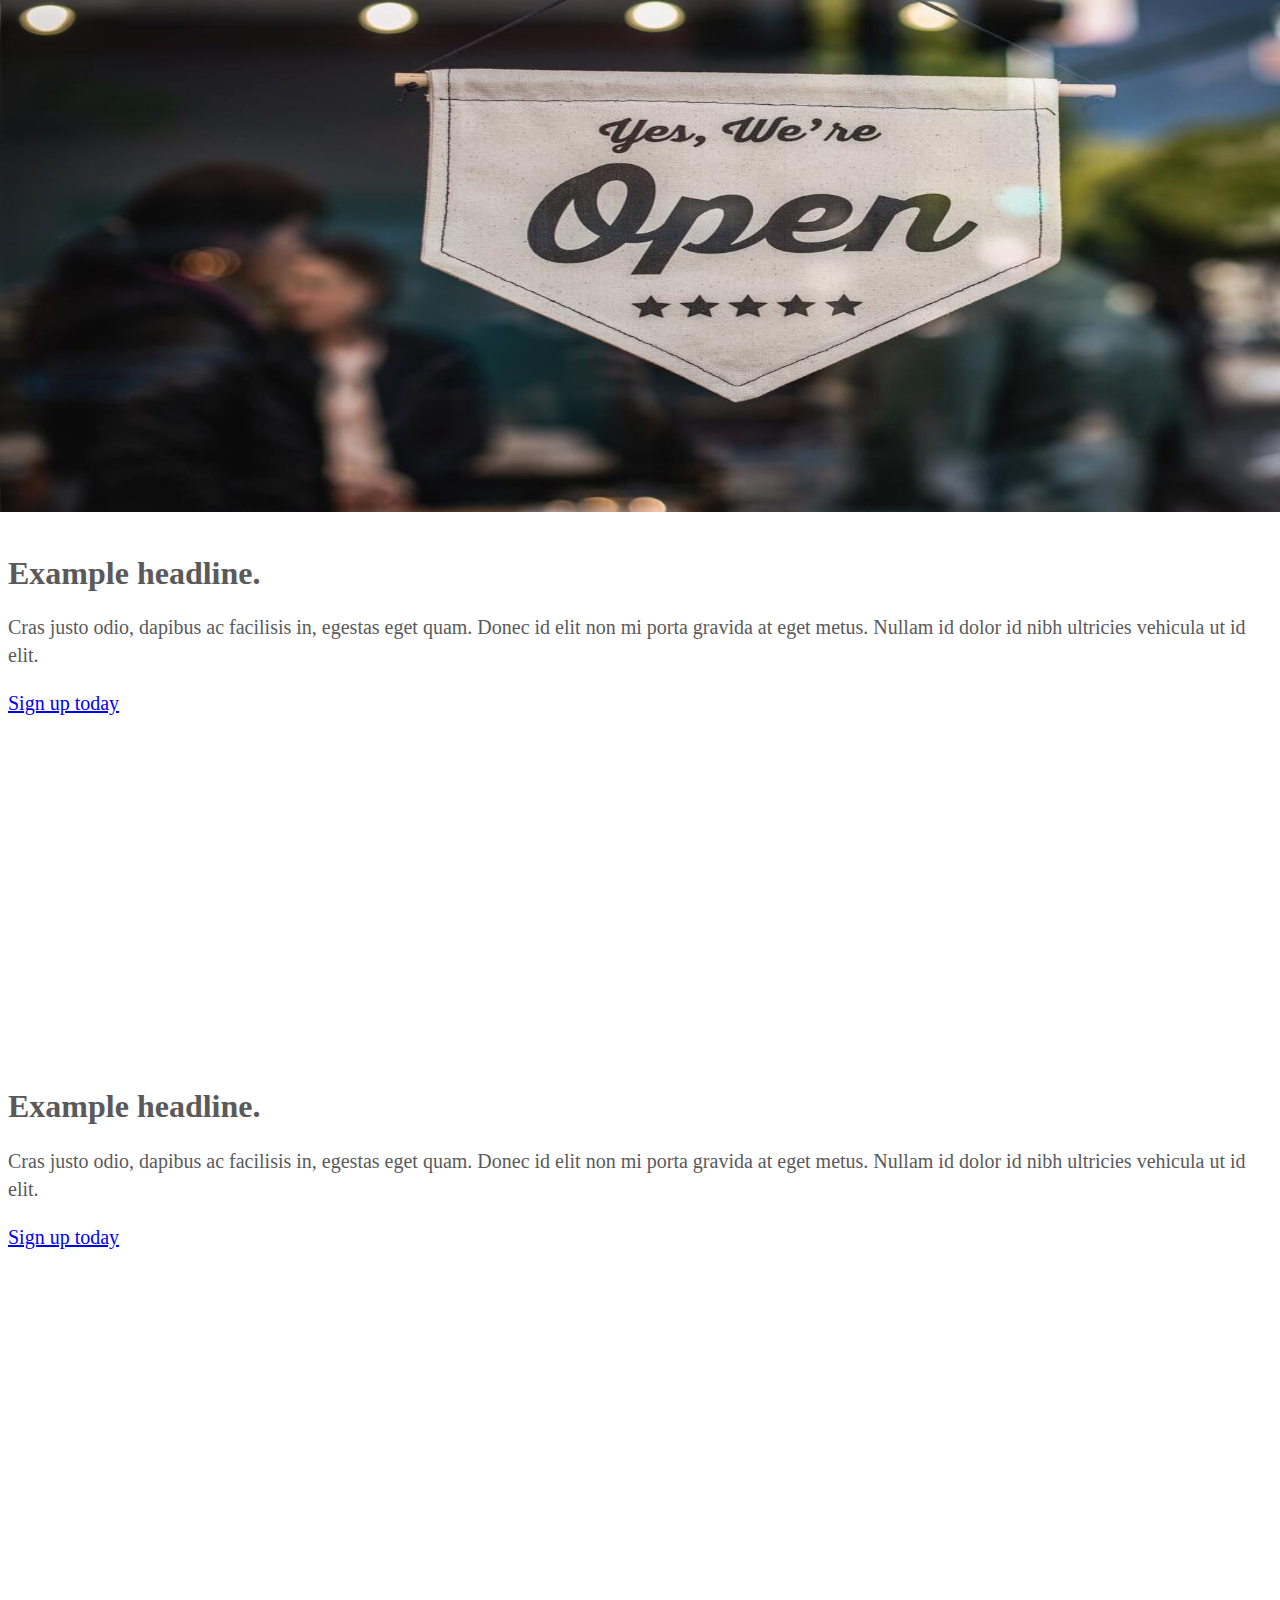
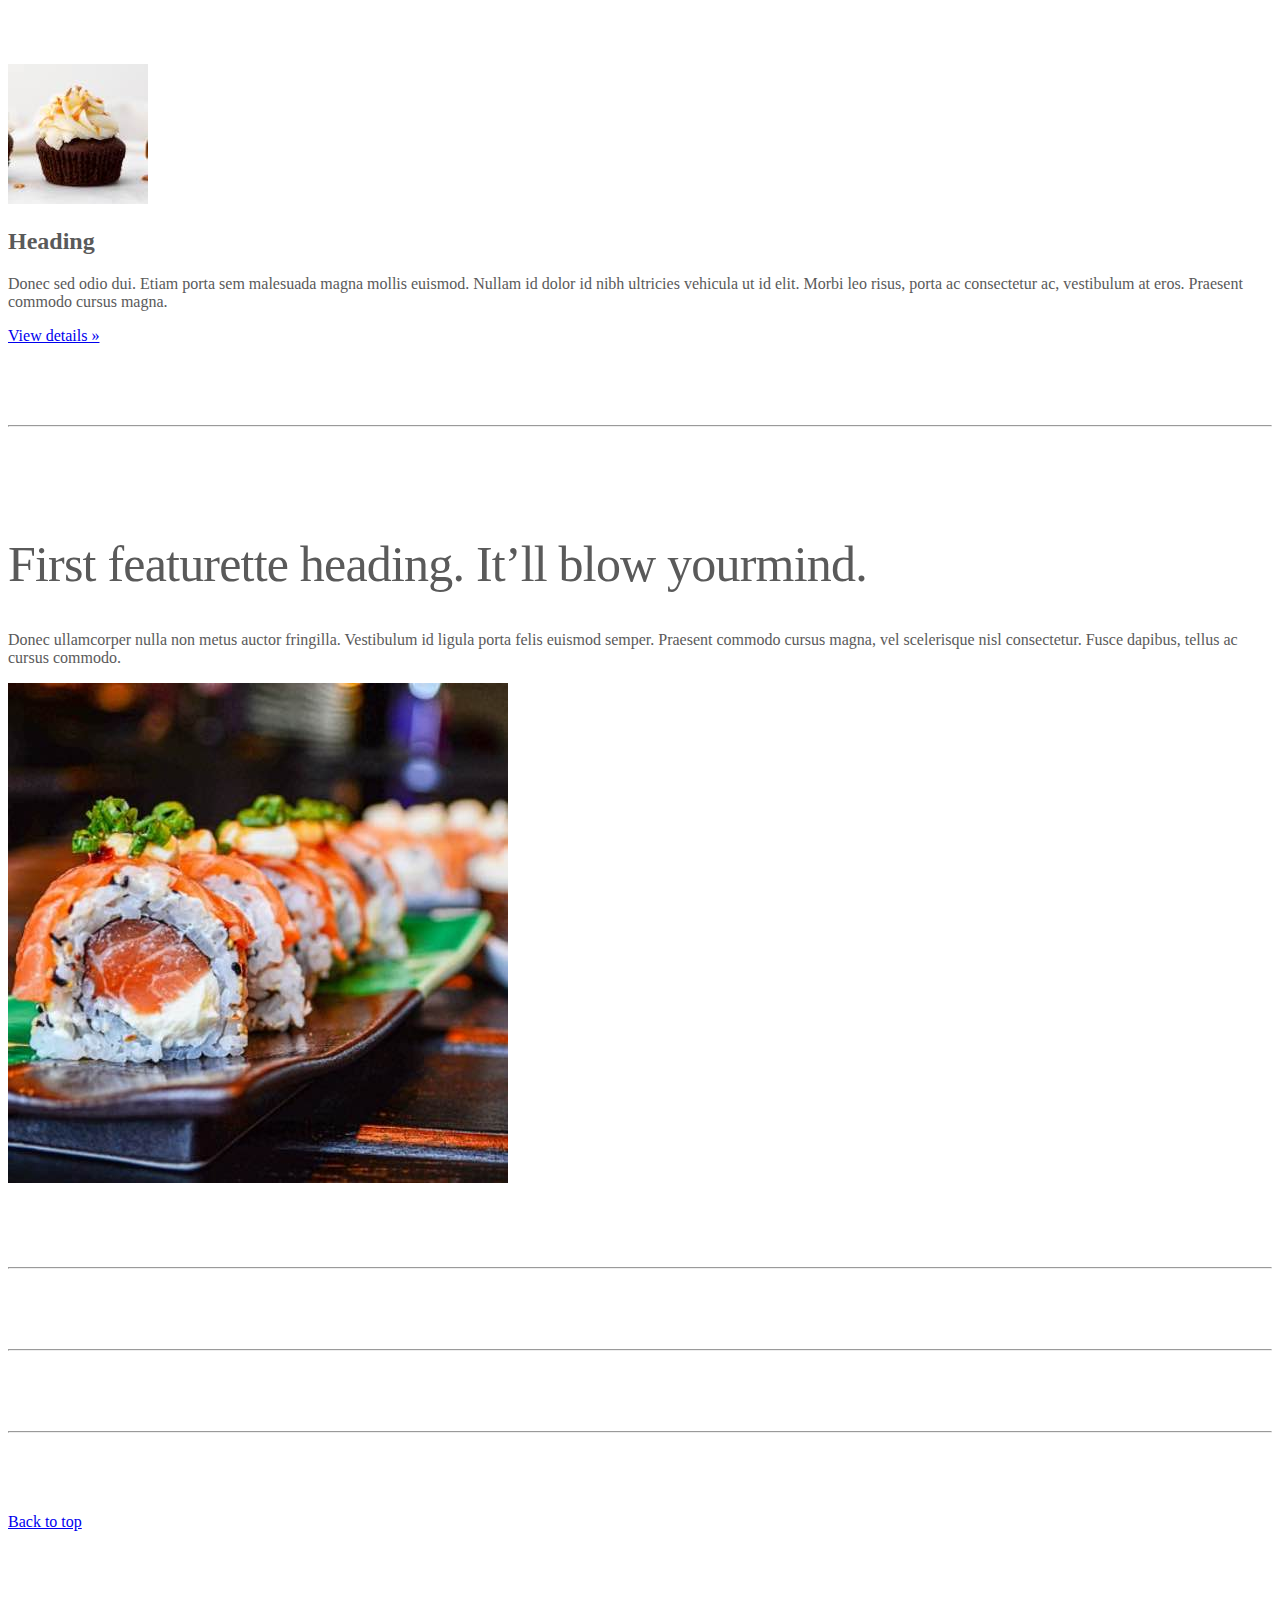
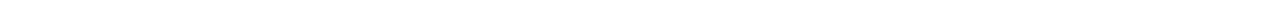
<file: kadai_003/index_for_student.html>
<!doctype html>
<html lang="en">
  <head>
    <meta charset="utf-8">
    <meta name="viewport" content="width=device-width, initial-scale=1">
    <meta name="description" content="">
    <meta name="author" content="Mark Otto, Jacob Thornton, and Bootstrap contributors">
    <meta name="generator" content="Hugo 0.79.0">
    <title>Carousel Template · Bootstrap v5.0</title>
    <link rel="canonical" href="https://getbootstrap.com/docs/5.0/examples/carousel/">
    <!-- ************************************************ bootstrap.min.cssの読み込み -->
    <link href="https://cdn.jsdelivr.net/npm/bootstrap@5.0.0-beta1/dist/css/bootstrap.min.css" rel="stylesheet" integrity="sha384-giJF6kkoqNQ00vy+HMDP7azOuL0xtbfIcaT9wjKHr8RbDVddVHyTfAAsrekwKmP1" crossorigin="anonymous">
    <!-- ************************************************ carousel.cssの読み込み -->
    <link href="carousel.css" rel="stylesheet">
    <!-- ************************************************ bootstrap.bundle.min.jsの読み込み -->
    <script src="https://cdn.jsdelivr.net/npm/bootstrap@5.0.0-beta1/dist/js/bootstrap.bundle.min.js" integrity="sha384-ygbV9kiqUc6oa4msXn9868pTtWMgiQaeYH7/t7LECLbyPA2x65Kgf80OJFdroafW" crossorigin="anonymous" defer></script>
  </head>
  <body>
    <main>
      <!-- ************************************************ カールセル開始 -->
      <!-- <div id="myCarousel" class="carousel slide" data-bs-ride="carousel"> -->
      <div id="carouselExampleFade" class="carousel slide carousel-fade" data-bs-ride="carousel">
        <!-- <div class="carousel-inner"> -->
        <div class="carousel-inner">
          <!-- <div class="carousel-item active"> -->
          <div class="carousel-item active">
            <img src="img/top_1.jpg" class="d-block w-100" alt="サンプル画像1">
            <div class="container">
              <!-- <div class="carousel-caption"> -->
              <div class="carousel-caption">
                <h1>Example headline.</h1>
                <p>Cras justo odio, dapibus ac facilisis in, egestas eget quam. Donec id elit non mi porta gravida at eget
                  metus. Nullam id dolor id nibh ultricies vehicula ut id elit.</p>
                <!-- <p><a class="btn btn-lg btn-primary" href="#" role="button">Sign up today</a></p> -->
                <p><a class="btn btn-lg btn-primary" href="#" role="button">Sign up today</a></p>
              </div>
            </div>
          </div>
          <div class="carousel-item">
            <img src="img/top_2.jpg" class="d-block w-100" alt="サンプル画像2">
            <div class="container">
              <!-- <div class="carousel-caption"> -->
              <div class="carousel-caption">
                <h1>Example headline.</h1>
                <p>Cras justo odio, dapibus ac facilisis in, egestas eget quam. Donec id elit non mi porta gravida at eget
                  metus. Nullam id dolor id nibh ultricies vehicula ut id elit.</p>
                <!-- <p><a class="btn btn-lg btn-primary" href="#" role="button">Sign up today</a></p> -->
                <p><a class="btn btn-lg btn-primary" href="#" role="button">Sign up today</a></p>
              </div>
            </div>
          </div>
          <div class="carousel-item">
            <img src="img/top_3.jpg" class="d-block w-100" alt="サンプル画像3">
            <div class="container">
              <!-- <div class="carousel-caption"> -->
              <div class="carousel-caption">
                <h1>Example headline.</h1>
                <p>Cras justo odio, dapibus ac facilisis in, egestas eget quam. Donec id elit non mi porta gravida at eget
                  metus. Nullam id dolor id nibh ultricies vehicula ut id elit.</p>
                <!-- <p><a class="btn btn-lg btn-primary" href="#" role="button">Sign up today</a></p> -->
                <p><a class="btn btn-lg btn-primary" href="#" role="button">Sign up today</a></p>
              </div>
            </div>
          </div>
        </div>
      </div>
      <!-- ************************************************ カールセル終了 -->
      <!-- <div class="container marketing"> -->
      <div class="">
        <!-- <div class="row"> -->
        <div class="">
          <!-- <div class="col-lg-4"> -->
          <div class="">
            <img src="img/cake.jpg" class="rounded-circle" alt="サンプル画像2">
            <h2>Heading</h2>
            <p>Donec sed odio dui. Etiam porta sem malesuada magna mollis euismod. Nullam id dolor id nibh ultricies
              vehicula ut id elit. Morbi leo risus, porta ac consectetur ac, vestibulum at eros. Praesent commodo cursus
              magna.</p>
            <!-- <p><a class="btn btn-secondary" href="#" role="button">View details &raquo;</a></p> -->
            <p><a class="" href="#" role="button">View details &raquo;</a></p>
          </div>
        </div>
        <hr class="featurette-divider">
        <!-- <div class="row"> -->
        <div class="">
          <!-- <div class="col-md-7"> -->
          <div class="">
            <!-- <h2 class="featurette-heading">First featurette heading. <span class="text-muted">It’ll blow yourmind.</span> -->
            <h2 class="featurette-heading">First featurette heading. <span class="">It’ll blow yourmind.</span></h2>
            <!-- <p class="lead">Donec ullamcorper nulla non metus auctor fringilla. Vestibulum id ligula porta felis
              euismod
              semper. Praesent commodo cursus magna, vel scelerisque nisl consectetur. Fusce dapibus, tellus ac cursus
              commodo.</p> -->
            <p class="">
              Donec ullamcorper nulla non metus auctor fringilla. Vestibulum id ligula porta felis
              euismod
              semper. Praesent commodo cursus magna, vel scelerisque nisl consectetur. Fusce dapibus, tellus ac cursus
              commodo.
            </p>
          </div>
          <!-- <div class="col-md-5"> -->
          <div class="">
            <!-- <img src="img/sushi.jpg" class="img-fluid" alt=""> -->
            <img src="img/sushi.jpg" class="" alt="サンプル画像3">
          </div>
        </div>
        <hr class="featurette-divider">
        <!-- ここにもう一つ左右を反転させたものを作ります。 -->
        <hr class="featurette-divider">
        <!-- ここにもう一つ左右を反転させたものを作ります。 -->
        <hr class="featurette-divider">
        <footer class="container">
          <!-- <p class="float-end"><a href="#">Back to top</a></p> -->
          <p class=""><a href="#">Back to top</a></p>
        </footer>
      </div>
    </main>
  </body>

</html>
</file>
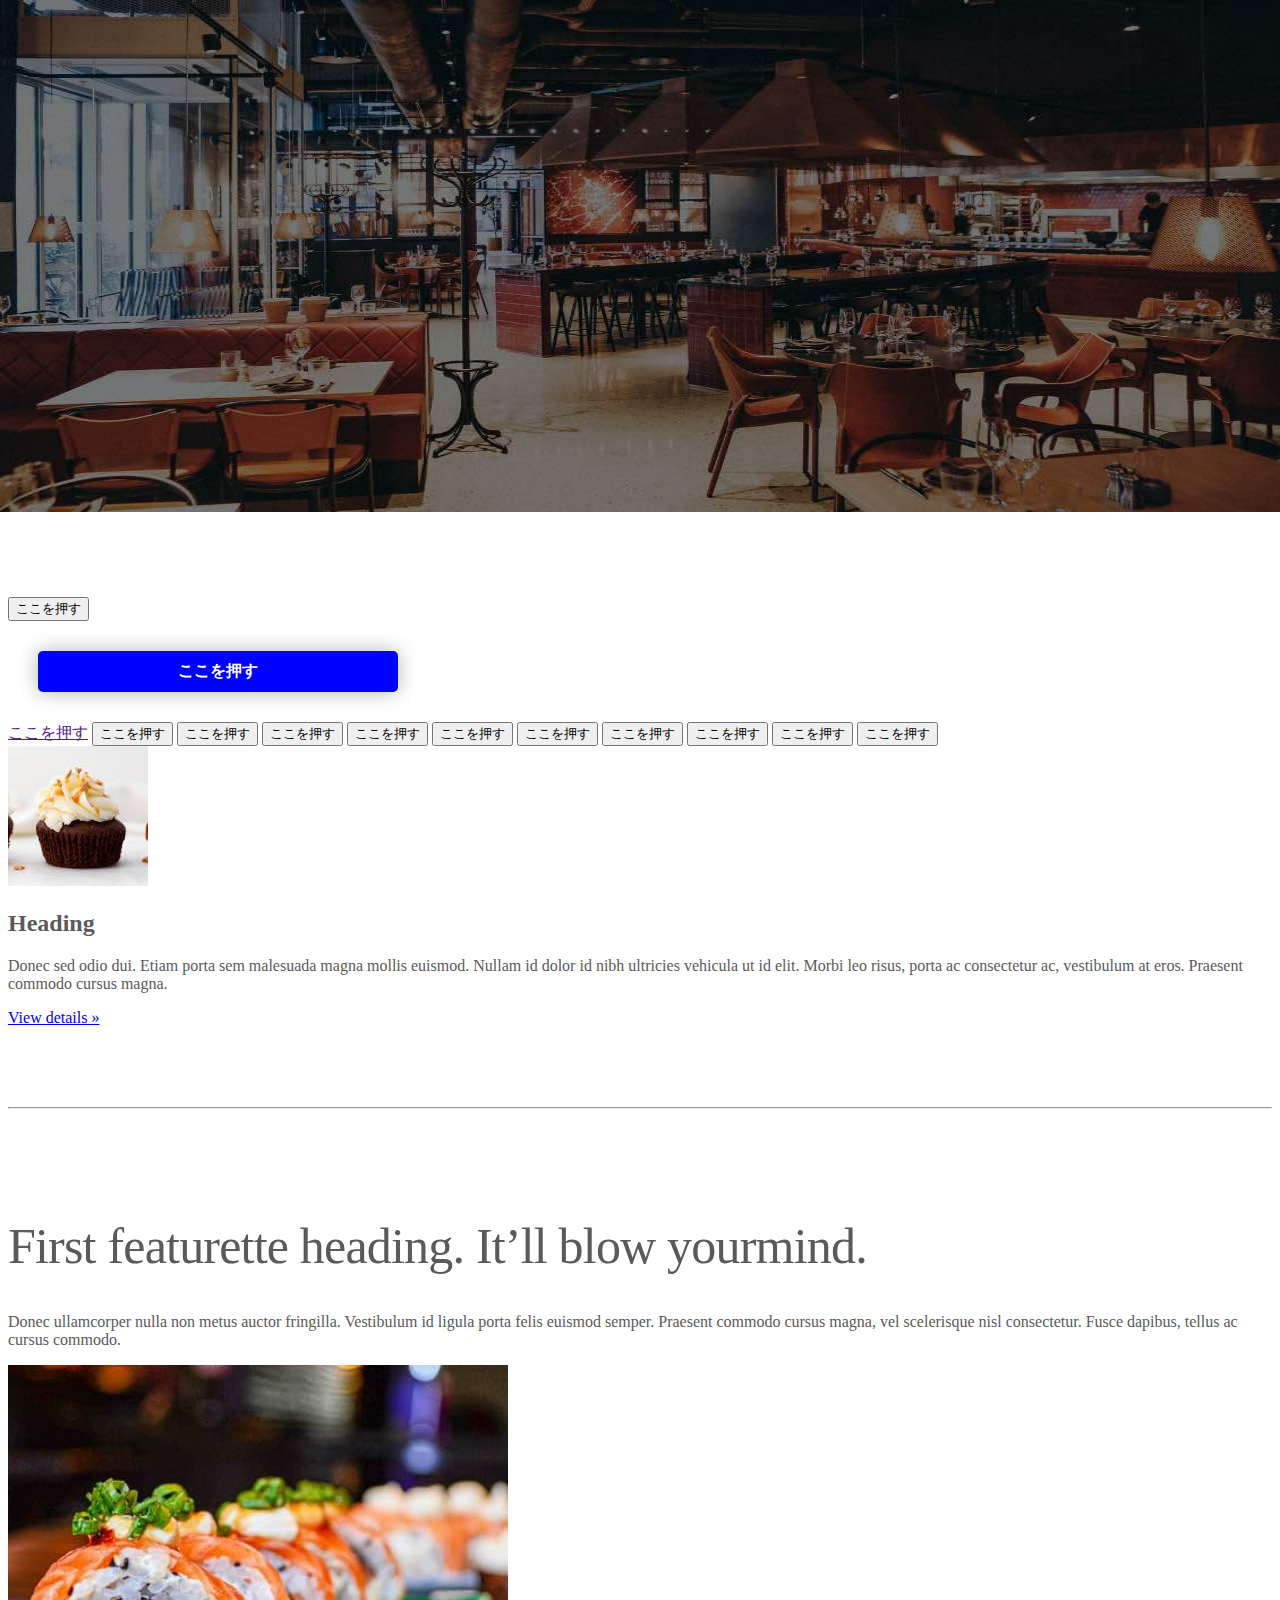
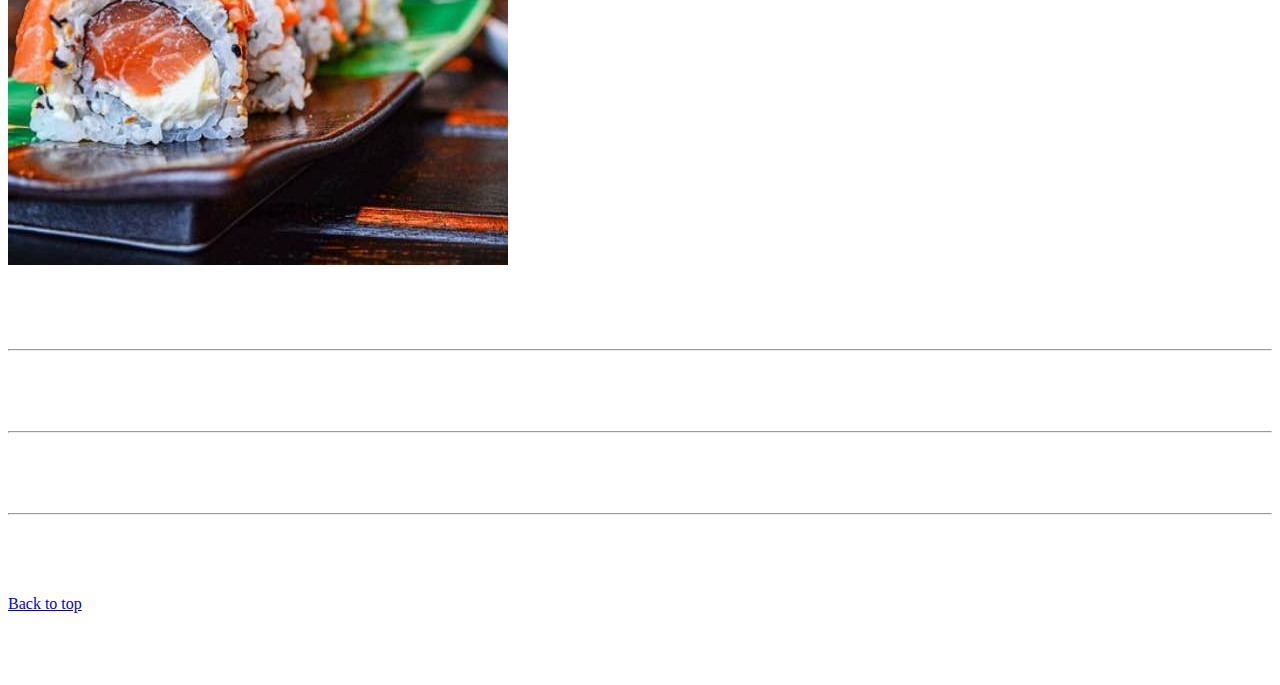
<file: kadai_004/index_for_student.html>
<!doctype html>
<html lang="en">
  <head>
    <meta charset="utf-8">
    <meta name="viewport" content="width=device-width, initial-scale=1">
    <meta name="description" content="">
    <meta name="author" content="Mark Otto, Jacob Thornton, and Bootstrap contributors">
    <meta name="generator" content="Hugo 0.79.0">
    <title>Carousel Template · Bootstrap v5.0</title>
    <link rel="canonical" href="https://getbootstrap.com/docs/5.0/examples/carousel/">
    <!-- ************************************************ bootstrap.min.cssの読み込み -->
    <link href="https://cdn.jsdelivr.net/npm/bootstrap@5.0.0-beta1/dist/css/bootstrap.min.css" rel="stylesheet" integrity="sha384-giJF6kkoqNQ00vy+HMDP7azOuL0xtbfIcaT9wjKHr8RbDVddVHyTfAAsrekwKmP1" crossorigin="anonymous">
    <!-- ************************************************ carousel.cssの読み込み -->
    <link href="carousel.css" rel="stylesheet">
    <!-- ************************************************ bootstrap.bundle.min.jsの読み込み -->
    <script src="https://cdn.jsdelivr.net/npm/bootstrap@5.0.0-beta1/dist/js/bootstrap.bundle.min.js" integrity="sha384-ygbV9kiqUc6oa4msXn9868pTtWMgiQaeYH7/t7LECLbyPA2x65Kgf80OJFdroafW" crossorigin="anonymous" defer></script>
  </head>
  <body>
    <main>
      <!-- ************************************************ カールセル開始 -->
      <!-- <div id="myCarousel" class="carousel slide" data-bs-ride="carousel"> -->
      <div id="myCarousel" class="carousel slide" data-bs-ride="carousel">
        <!-- <div class="carousel-inner"> -->
        <div class="carousel-inner">
          <!-- <div class="carousel-item active"> -->
          <div class="carousel-item active">
            <img src="img/top_1.jpg" alt="サンプル画像1">
            <div class="container">
              <!-- <div class="carousel-caption"> -->
              <div class="carousel-caption">
                <h1>Example 見出し</h1>
                <p>Cras justo odio, dapibus ac facilisis in, egestas eget quam. Donec id elit non mi porta gravida at eget
                  metus. Nullam id dolor id nibh ultricies vehicula ut id elit.</p>
                <!-- <p><a class="btn btn-lg btn-primary" href="#" role="button">Sign up today</a></p> -->
                <p><a class="btn btn-lg btn-primary" href="#" role="button">Sign up today</a></p>
              </div>
            </div>
          </div>
        </div>
      </div>
      <!-- ************************************************ カールセル終了 -->

      <div class="container">

          <style>
            .button-test {
              padding: 10px 30px;
              width: 300px;
              background-color: blue;
              color: white;
              text-align: center;
              font-weight: bold;
              border-radius: 5px;
              margin: 30px;
              box-shadow: 0 0 20px 0 rgba(0, 0, 0, 30%);
            }            
          </style>

          <!-- buttonテスト -->
          <button class="btn btn-primary btn-lg shadow">ここを押す</button>
          <div class="button-test">ここを押す</div>

          <a href="" class="btn-info btn-sm shadow">ここを押す</a>

          <!-- kadai_004 ここから追加 -->
          <button type="button" class="btn btn-primary">ここを押す</button>
          <button type="button" class="btn btn-outline-secondary btn-sm">ここを押す</button>
          <button type="button" class="btn btn-success shadow">ここを押す</button>
          <button type="button" class="btn btn-outline-danger">ここを押す</button>
          <button type="button" class="btn btn-warning btn-lg shadow">ここを押す</button>
          <button type="button" class="btn btn-dark btn-sm">ここを押す</button>
          <button type="button" class="btn btn-outline-info btn-lg">ここを押す</button>
          <button type="button" class="btn btn-outline-light shadow">ここを押す</button>
          <button type="button" class="btn btn-link btn-sm">ここを押す</button>
          <button type="button" class="btn btn-outline-dark">ここを押す</button>
          <!-- ここまで -->
      </div>

      <!-- <div class="container marketing"> -->
      <div class="">
        <!-- <div class="row"> -->
        <div class="">
          <!-- <div class="col-lg-4"> -->
          <div class="">
            <img src="img/cake.jpg" class="rounded-circle" alt="サンプル画像2">
            <h2>Heading</h2>
            <p>Donec sed odio dui. Etiam porta sem malesuada magna mollis euismod. Nullam id dolor id nibh ultricies
              vehicula ut id elit. Morbi leo risus, porta ac consectetur ac, vestibulum at eros. Praesent commodo cursus
              magna.</p>
            <!-- <p><a class="btn btn-secondary" href="#" role="button">View details &raquo;</a></p> -->
            <p><a class="" href="#" role="button">View details &raquo;</a></p>
          </div>
        </div>
        <hr class="featurette-divider">
        <!-- <div class="row"> -->
        <div class="">
          <!-- <div class="col-md-7"> -->
          <div class="">
            <!-- <h2 class="featurette-heading">First featurette heading. <span class="text-muted">It’ll blow yourmind.</span> -->
            <h2 class="featurette-heading">First featurette heading. <span class="">It’ll blow yourmind.</span></h2>
            <!-- <p class="lead">Donec ullamcorper nulla non metus auctor fringilla. Vestibulum id ligula porta felis
              euismod
              semper. Praesent commodo cursus magna, vel scelerisque nisl consectetur. Fusce dapibus, tellus ac cursus
              commodo.</p> -->
            <p class="">
              Donec ullamcorper nulla non metus auctor fringilla. Vestibulum id ligula porta felis
              euismod
              semper. Praesent commodo cursus magna, vel scelerisque nisl consectetur. Fusce dapibus, tellus ac cursus
              commodo.
            </p>
          </div>
          <!-- <div class="col-md-5"> -->
          <div class="">
            <!-- <img src="img/sushi.jpg" class="img-fluid" alt=""> -->
            <img src="img/sushi.jpg" class="" alt="サンプル画像3">
          </div>
        </div>
        <hr class="featurette-divider">
        <!-- ここにもう一つ左右を反転させたものを作ります。 -->
        <hr class="featurette-divider">
        <!-- ここにもう一つ左右を反転させたものを作ります。 -->
        <hr class="featurette-divider">
        <footer class="container">
          <!-- <p class="float-end"><a href="#">Back to top</a></p> -->
          <p class=""><a href="#">Back to top</a></p>
        </footer>
      </div>
    </main>
  </body>

</html>
</file>
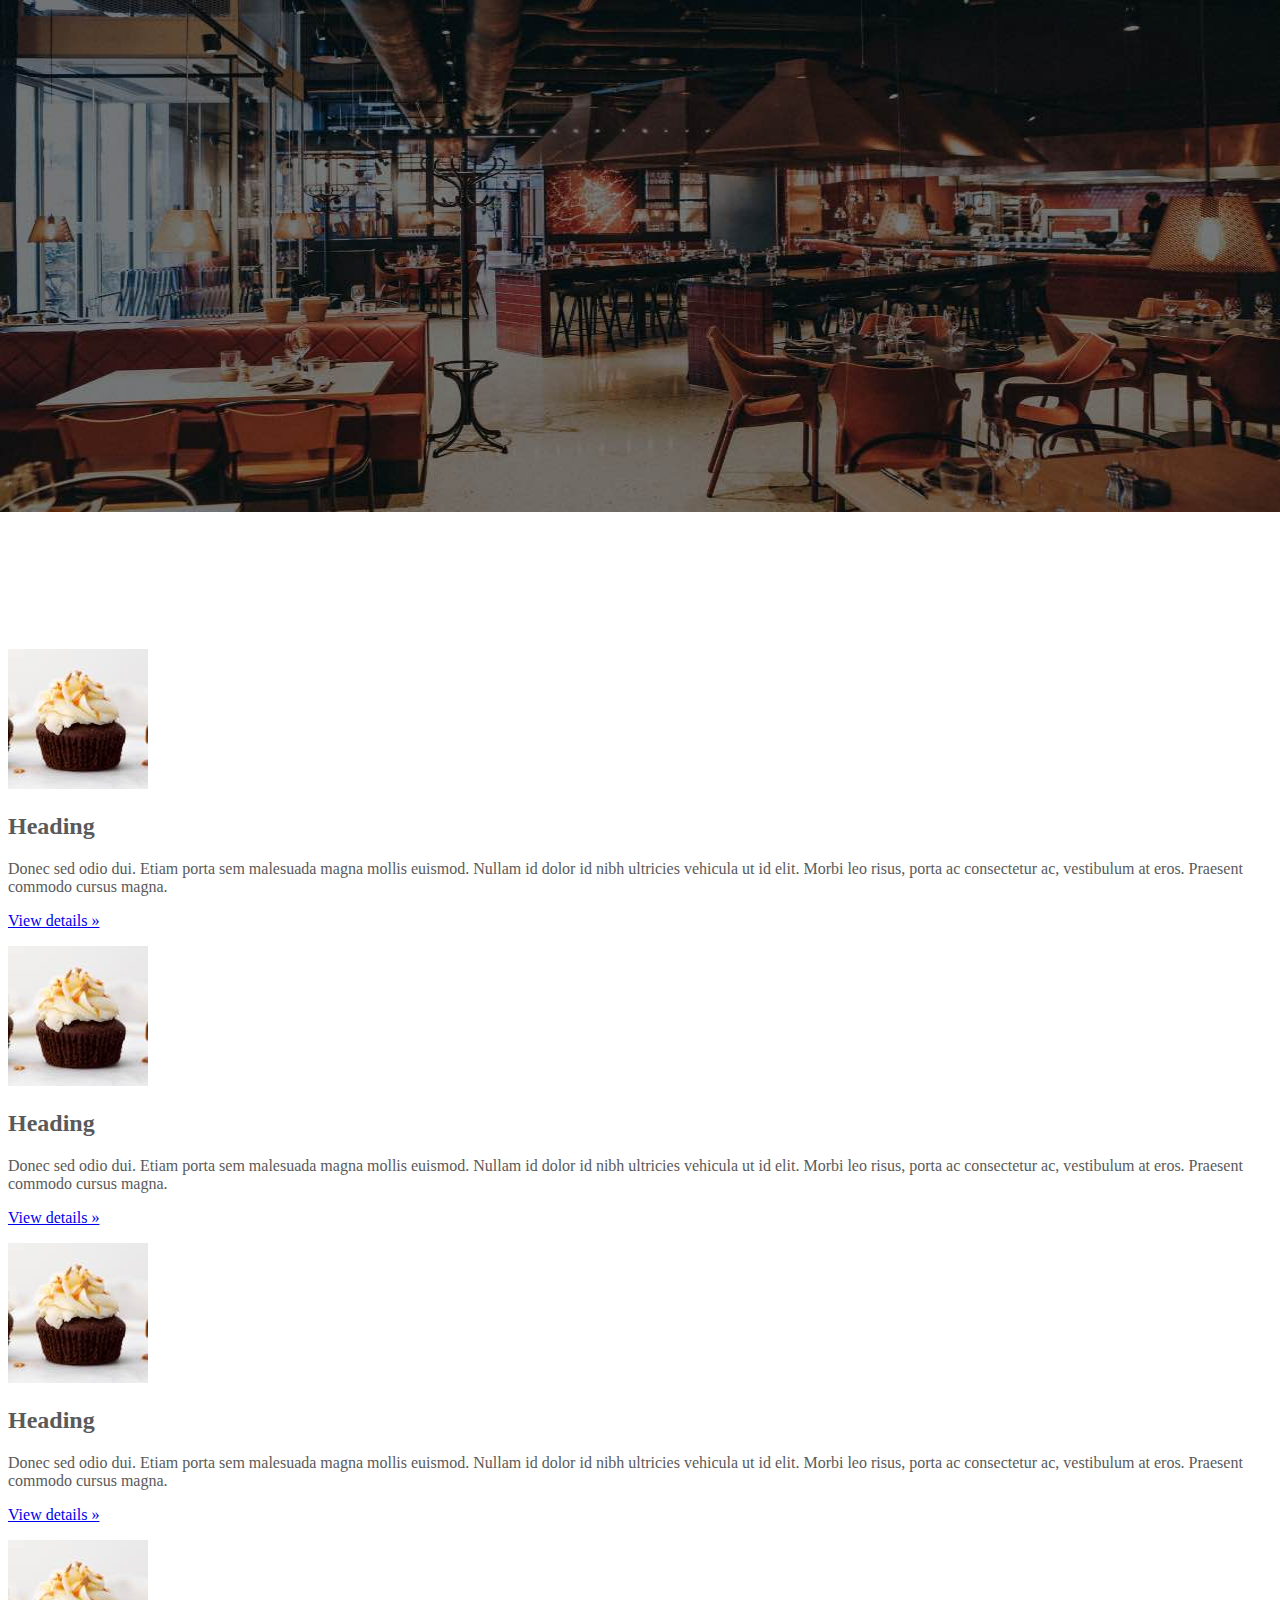
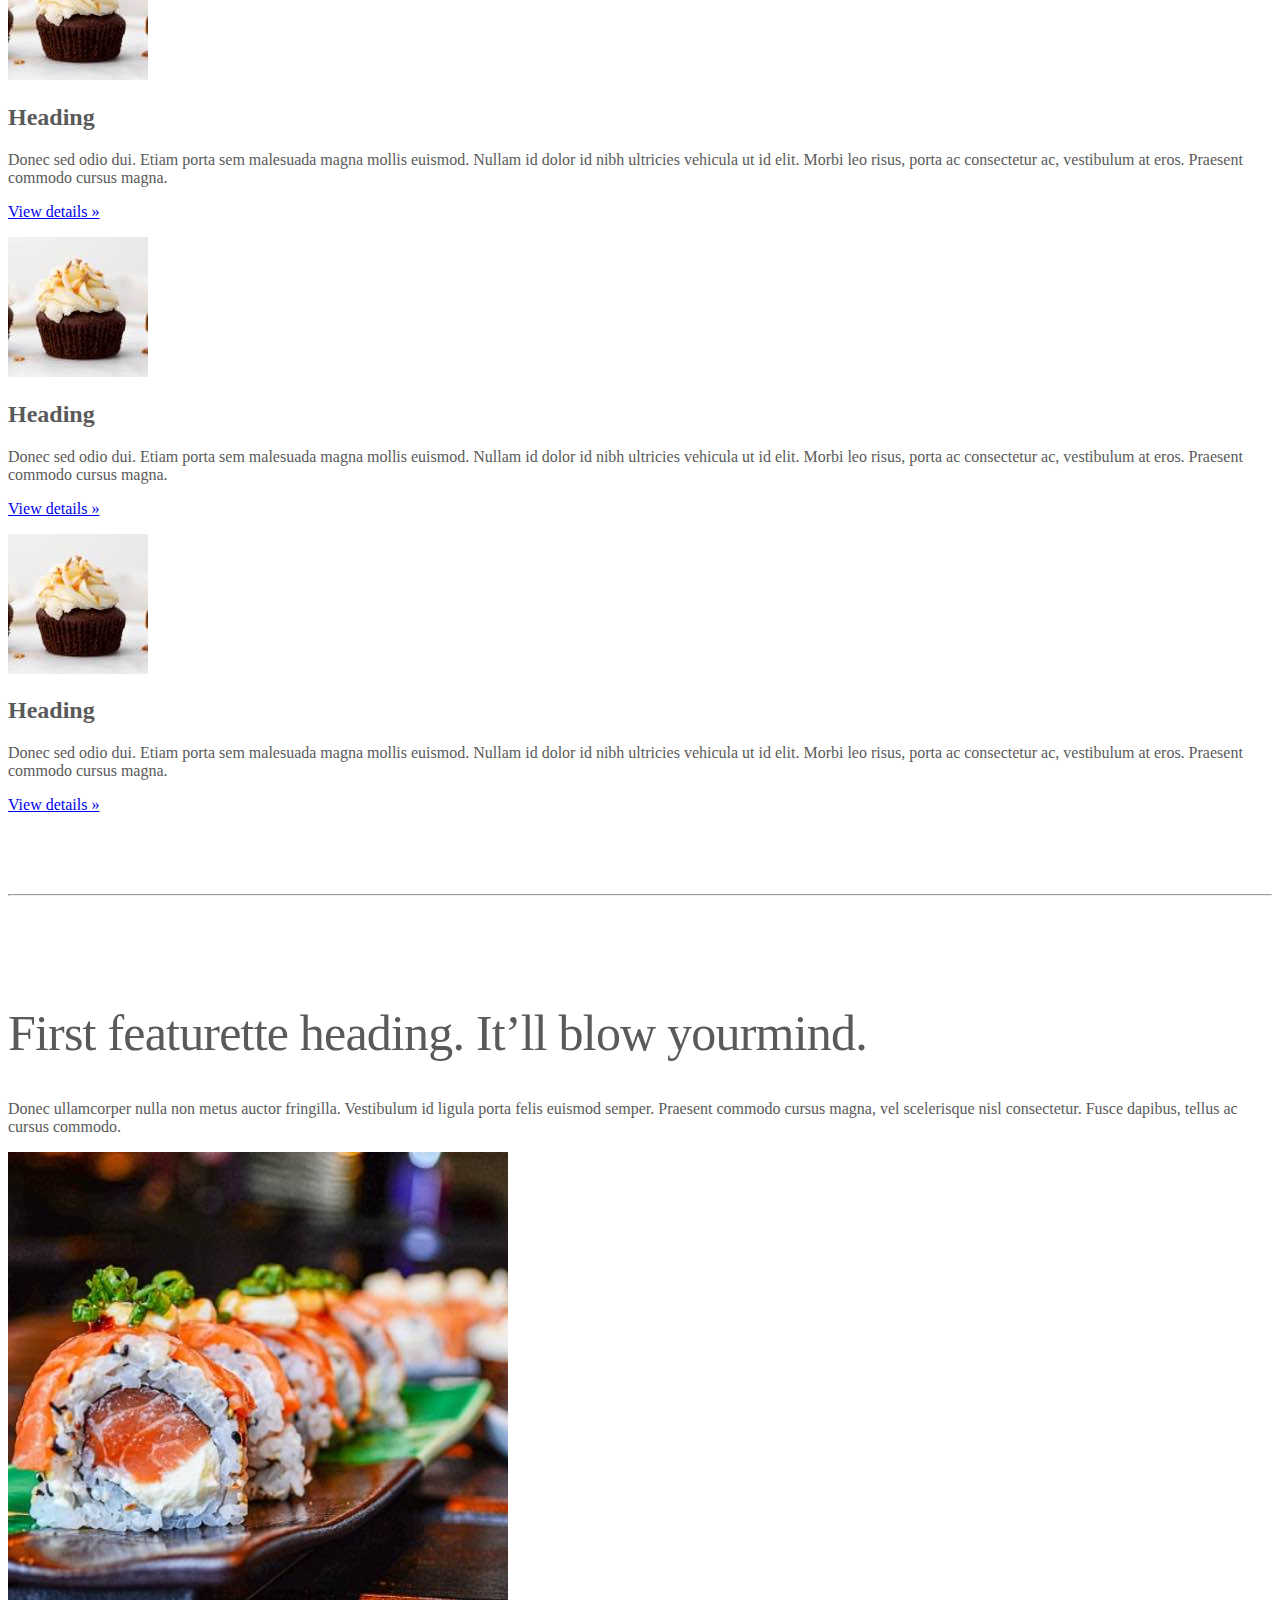
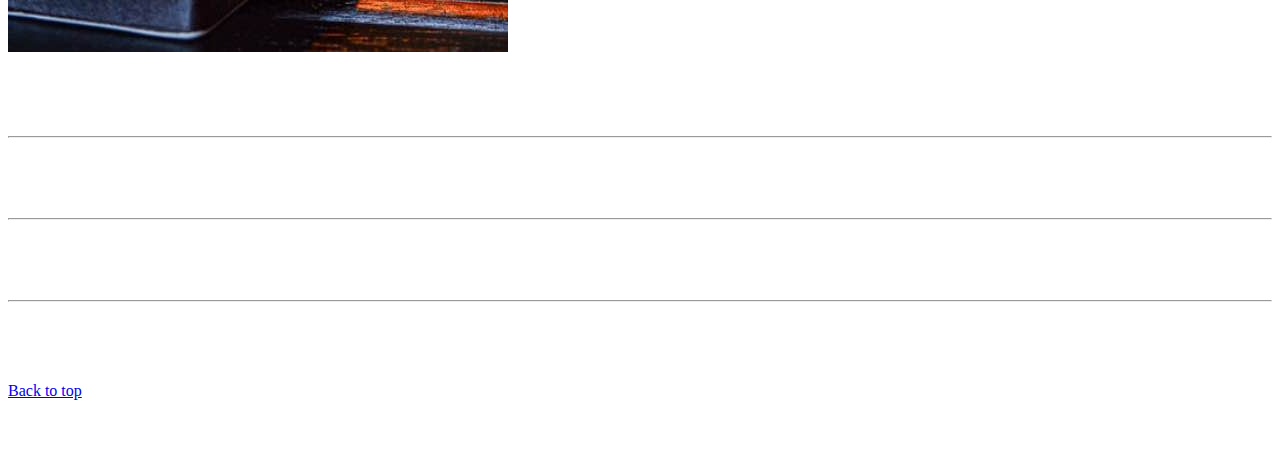
<file: kadai_005/index_for_student.html>
<!doctype html>
<html lang="en">
  <head>
    <meta charset="utf-8">
    <meta name="viewport" content="width=device-width, initial-scale=1">
    <meta name="description" content="">
    <meta name="author" content="Mark Otto, Jacob Thornton, and Bootstrap contributors">
    <meta name="generator" content="Hugo 0.79.0">
    <title>Carousel Template · Bootstrap v5.0</title>
    <link rel="canonical" href="https://getbootstrap.com/docs/5.0/examples/carousel/">
    <!-- ************************************************ bootstrap.min.cssの読み込み -->
    <link href="https://cdn.jsdelivr.net/npm/bootstrap@5.0.0-beta1/dist/css/bootstrap.min.css" rel="stylesheet" integrity="sha384-giJF6kkoqNQ00vy+HMDP7azOuL0xtbfIcaT9wjKHr8RbDVddVHyTfAAsrekwKmP1" crossorigin="anonymous">
    <!-- ************************************************ carousel.cssの読み込み -->
    <link href="carousel.css" rel="stylesheet">
    <!-- ************************************************ bootstrap.bundle.min.jsの読み込み -->
    <script src="https://cdn.jsdelivr.net/npm/bootstrap@5.0.0-beta1/dist/js/bootstrap.bundle.min.js" integrity="sha384-ygbV9kiqUc6oa4msXn9868pTtWMgiQaeYH7/t7LECLbyPA2x65Kgf80OJFdroafW" crossorigin="anonymous" defer></script>
  </head>
  <body>
    <main>
      <!-- ************************************************ カールセル開始 -->
      <!-- carousel クラス　と slide クラスを適用 -->
      <div id="myCarousel" class="carousel slide" data-bs-ride="carousel">
        <ol class="carousel-indicators">
          <li data-be-target="#carouselExampleCaptions" data-bs-slide-to="1"></li>
          <li data-be-target="#carouselExampleCaptions" data-bs-slide-to="2"></li>
        </ol>
        <div class="carousel-inner">
          <div class="carousel-item active">
            <img src="img/top_1.jpg" alt="サンプル画像1">
            <div class="container">
              <div class="carousel-caption">
                <h1>Example headline.</h1>
                <p>Cras justo odio, dapibus ac facilisis in, egestas eget quam. Donec id elit non mi porta gravida at eget
                  metus. Nullam id dolor id nibh ultricies vehicula ut id elit.</p>
                  <p><a class="btn btn-lg btn-primary" href="#" role="button">Sign up today</a></p>
              </div>
            </div>
          </div>
        </div>
      </div>
      <!-- ************************************************ カールセル終了 -->
      
      <div class="container">
        <div class="row">

          <!-- kadai_005 -->
          <div class="col-6 col-md-2 text-center">
          <!-- kadai_005 -->
          
            <img src="img/cake.jpg" class="rounded-circle" alt="サンプル画像2">

            <h2>Heading</h2>
            <p>Donec sed odio dui. Etiam porta sem malesuada magna mollis euismod. Nullam id dolor id nibh ultricies
              vehicula ut id elit. Morbi leo risus, porta ac consectetur ac, vestibulum at eros. Praesent commodo cursus
              magna.</p>
            <p><a class="btn btn-secondary" href="#" role="button">View details &raquo;</a></p>

          </div>
          <div class="col-6 col-md-2 text-center">
            
              <img src="img/cake.jpg" class="rounded-circle" alt="サンプル画像2">
  
              <h2>Heading</h2>
              <p>Donec sed odio dui. Etiam porta sem malesuada magna mollis euismod. Nullam id dolor id nibh ultricies
                vehicula ut id elit. Morbi leo risus, porta ac consectetur ac, vestibulum at eros. Praesent commodo cursus
                magna.</p>
              <p><a class="btn btn-secondary" href="#" role="button">View details &raquo;</a></p>
  
            </div>
            <div class="col-6 col-md-2 text-center">
            
              <img src="img/cake.jpg" class="rounded-circle" alt="サンプル画像2">
  
              <h2>Heading</h2>
              <p>Donec sed odio dui. Etiam porta sem malesuada magna mollis euismod. Nullam id dolor id nibh ultricies
                vehicula ut id elit. Morbi leo risus, porta ac consectetur ac, vestibulum at eros. Praesent commodo cursus
                magna.</p>
              <p><a class="btn btn-secondary" href="#" role="button">View details &raquo;</a></p>
  
            </div>
            <div class="col-6 col-md-2 text-center">
            
              <img src="img/cake.jpg" class="rounded-circle" alt="サンプル画像2">
  
              <h2>Heading</h2>
              <p>Donec sed odio dui. Etiam porta sem malesuada magna mollis euismod. Nullam id dolor id nibh ultricies
                vehicula ut id elit. Morbi leo risus, porta ac consectetur ac, vestibulum at eros. Praesent commodo cursus
                magna.</p>
              <p><a class="btn btn-secondary" href="#" role="button">View details &raquo;</a></p>
  
            </div>
            <div class="col-6 col-md-2 text-center">
            
              <img src="img/cake.jpg" class="rounded-circle" alt="サンプル画像2">
  
              <h2>Heading</h2>
              <p>Donec sed odio dui. Etiam porta sem malesuada magna mollis euismod. Nullam id dolor id nibh ultricies
                vehicula ut id elit. Morbi leo risus, porta ac consectetur ac, vestibulum at eros. Praesent commodo cursus
                magna.</p>
              <p><a class="btn btn-secondary" href="#" role="button">View details &raquo;</a></p>
  
            </div>
            <div class="col-6 col-md-2 text-center">
            
              <img src="img/cake.jpg" class="rounded-circle" alt="サンプル画像2">
  
              <h2>Heading</h2>
              <p>Donec sed odio dui. Etiam porta sem malesuada magna mollis euismod. Nullam id dolor id nibh ultricies
                vehicula ut id elit. Morbi leo risus, porta ac consectetur ac, vestibulum at eros. Praesent commodo cursus
                magna.</p>
              <p><a class="btn btn-secondary" href="#" role="button">View details &raquo;</a></p>
  
            </div>
          </div>
        </div>
      </div>

      <!-- <div class="container marketing"> -->
      <div class="">
             
        <hr class="featurette-divider">
        <!-- <div class="row"> -->
        <div class="">
          <!-- <div class="col-md-7"> -->
          <div class="">
            <!-- <h2 class="featurette-heading">First featurette heading. <span class="text-muted">It’ll blow yourmind.</span> -->
            <h2 class="featurette-heading">First featurette heading. <span class="">It’ll blow yourmind.</span></h2>
            <!-- <p class="lead">Donec ullamcorper nulla non metus auctor fringilla. Vestibulum id ligula porta felis
              euismod
              semper. Praesent commodo cursus magna, vel scelerisque nisl consectetur. Fusce dapibus, tellus ac cursus
              commodo.</p> -->
            <p class="">
              Donec ullamcorper nulla non metus auctor fringilla. Vestibulum id ligula porta felis
              euismod
              semper. Praesent commodo cursus magna, vel scelerisque nisl consectetur. Fusce dapibus, tellus ac cursus
              commodo.
            </p>
          </div>
          <!-- <div class="col-md-5"> -->
          <div class="">
            <!-- <img src="img/sushi.jpg" class="img-fluid" alt=""> -->
            <img src="img/sushi.jpg" class="" alt="サンプル画像3">
          </div>
        </div>
        <hr class="featurette-divider">
        <!-- ここにもう一つ左右を反転させたものを作ります。 -->
        <hr class="featurette-divider">
        <!-- ここにもう一つ左右を反転させたものを作ります。 -->
        <hr class="featurette-divider">
        <footer class="container">
          <!-- <p class="float-end"><a href="#">Back to top</a></p> -->
          <p class=""><a href="#">Back to top</a></p>
        </footer>
      </div>
    </main>
  </body>

</html>
</file>
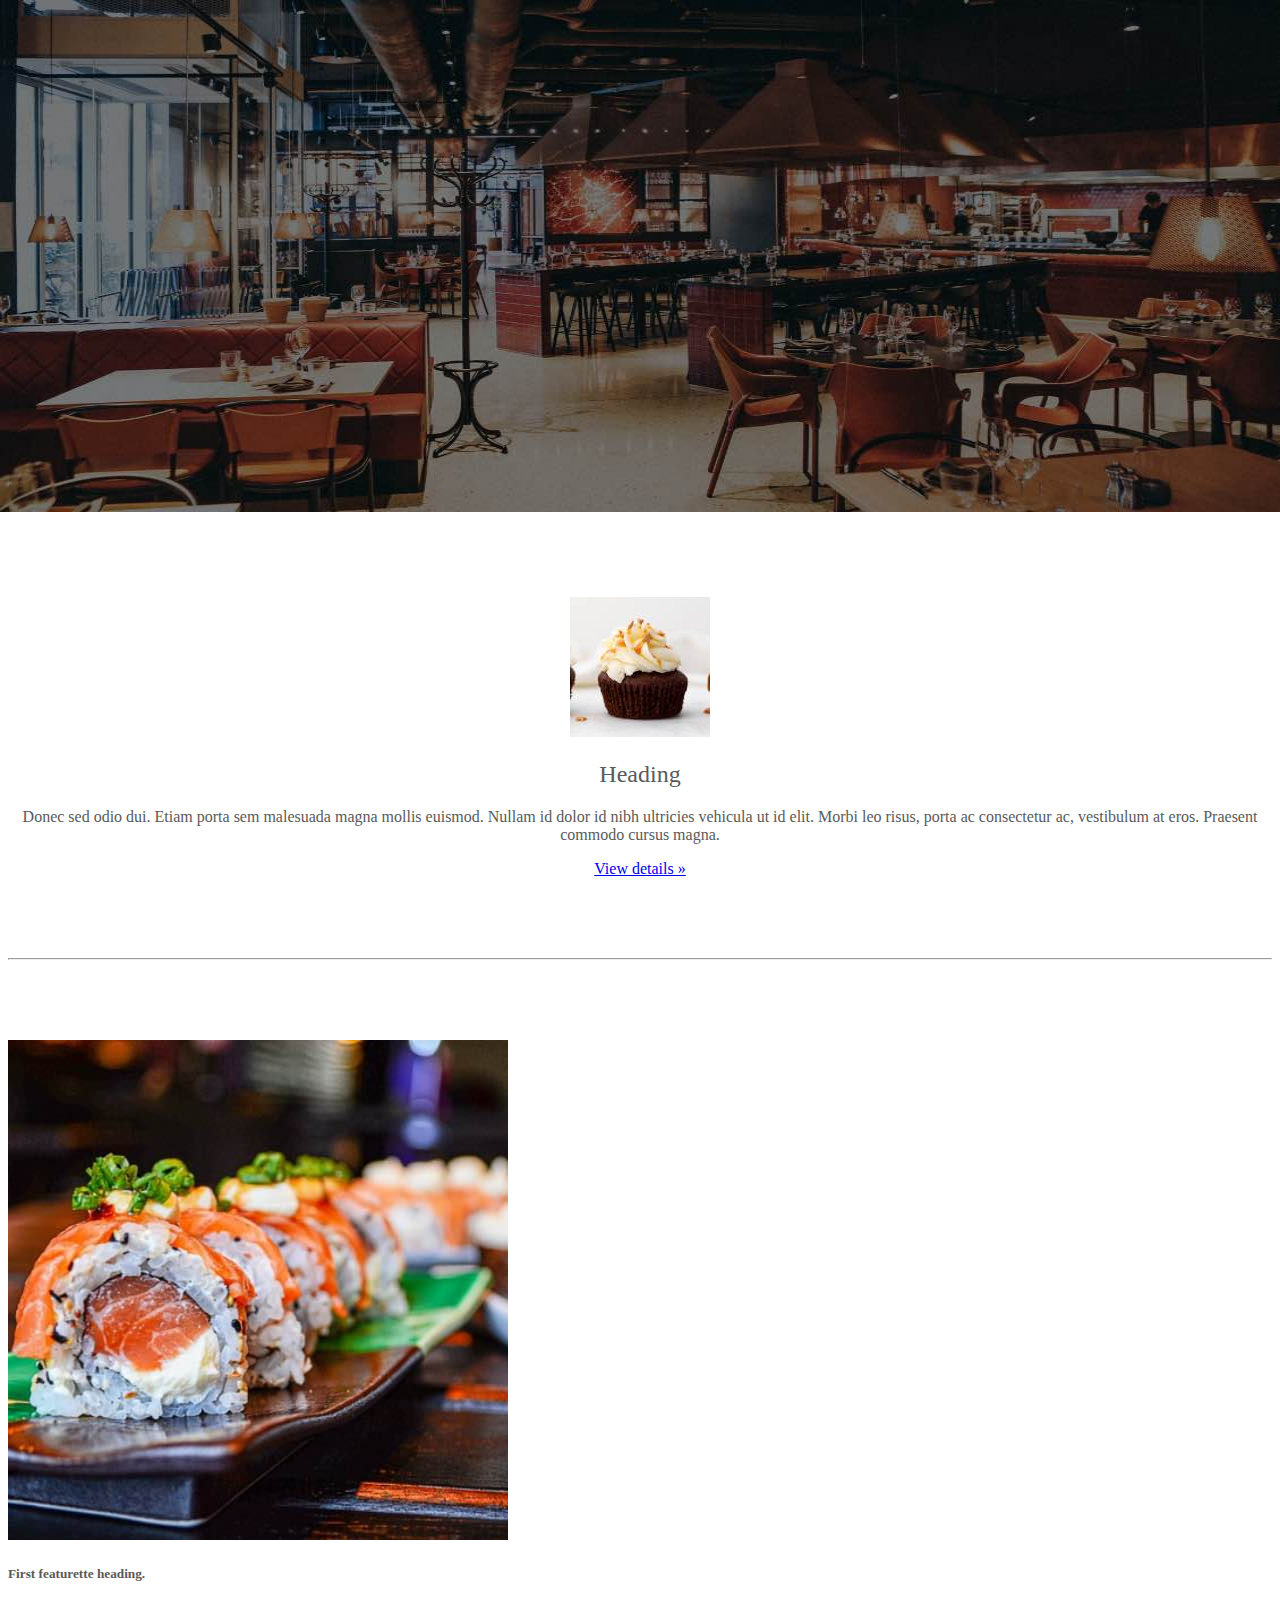
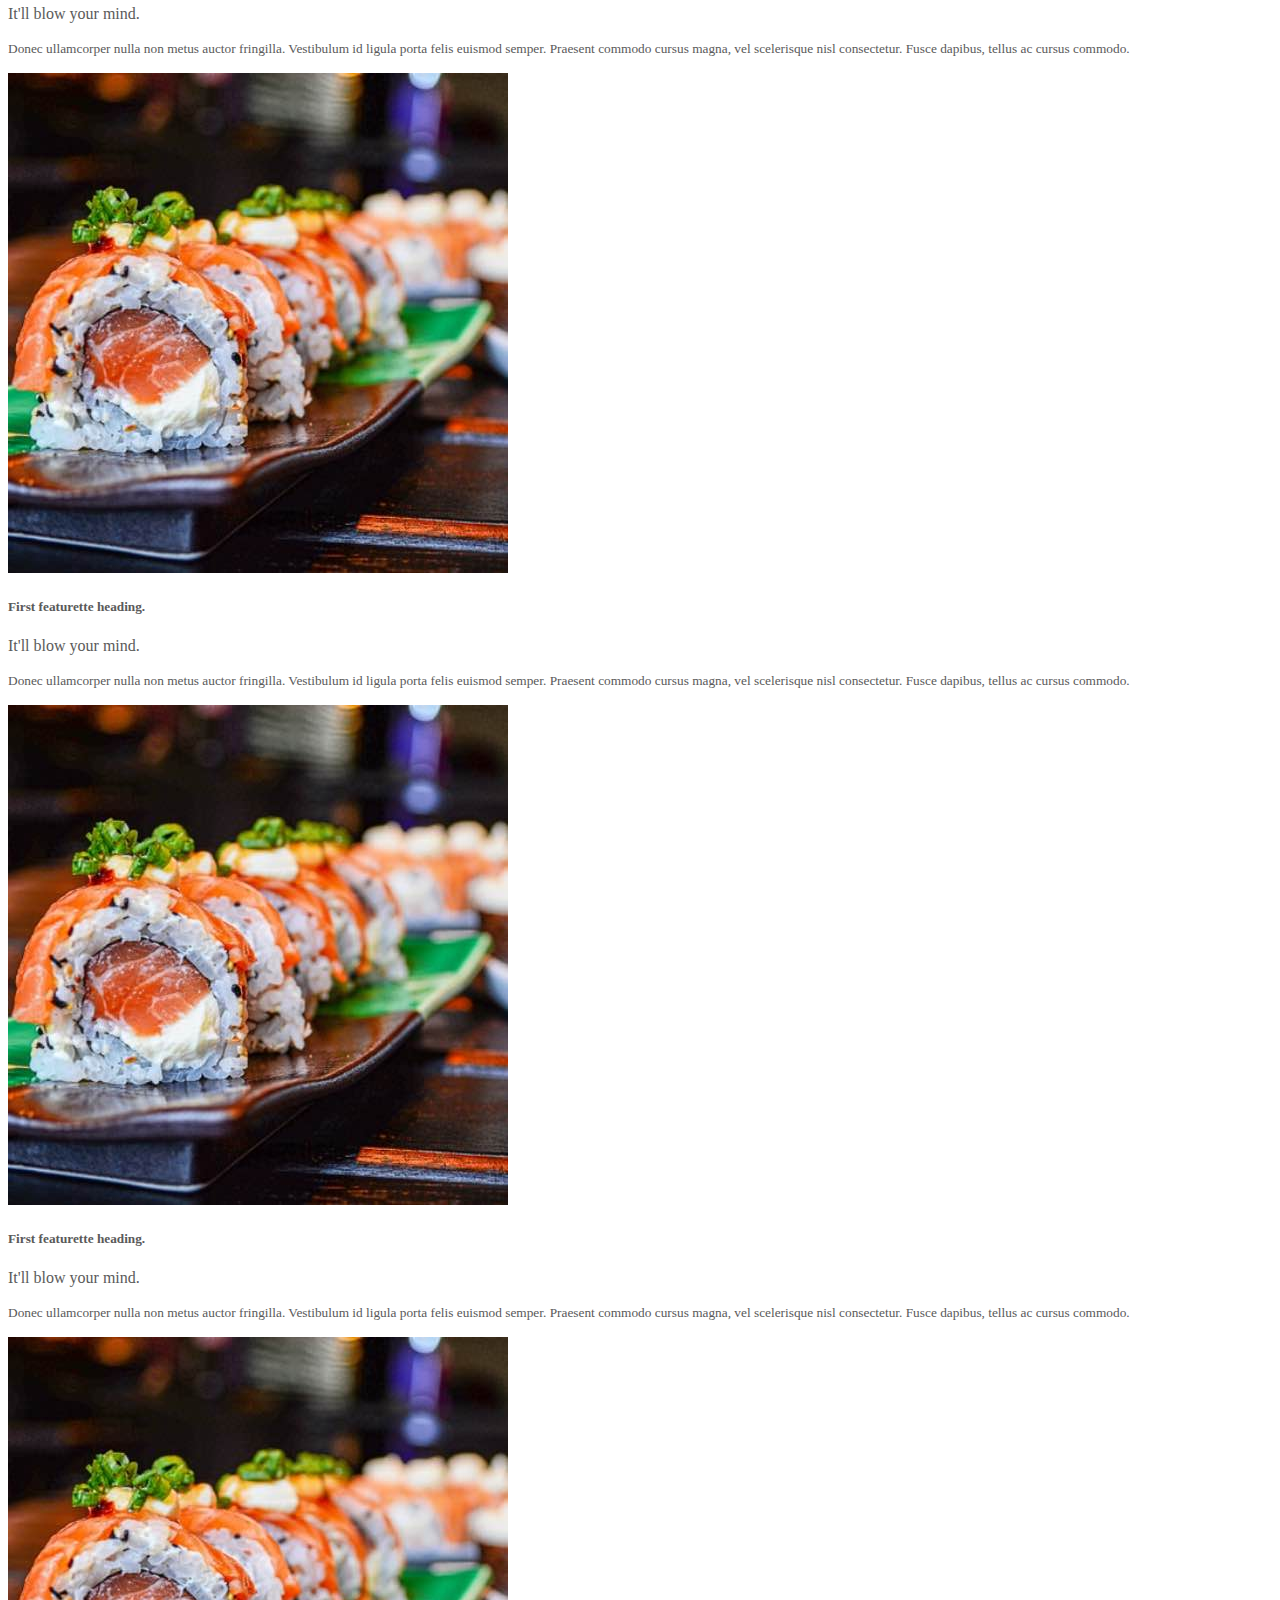
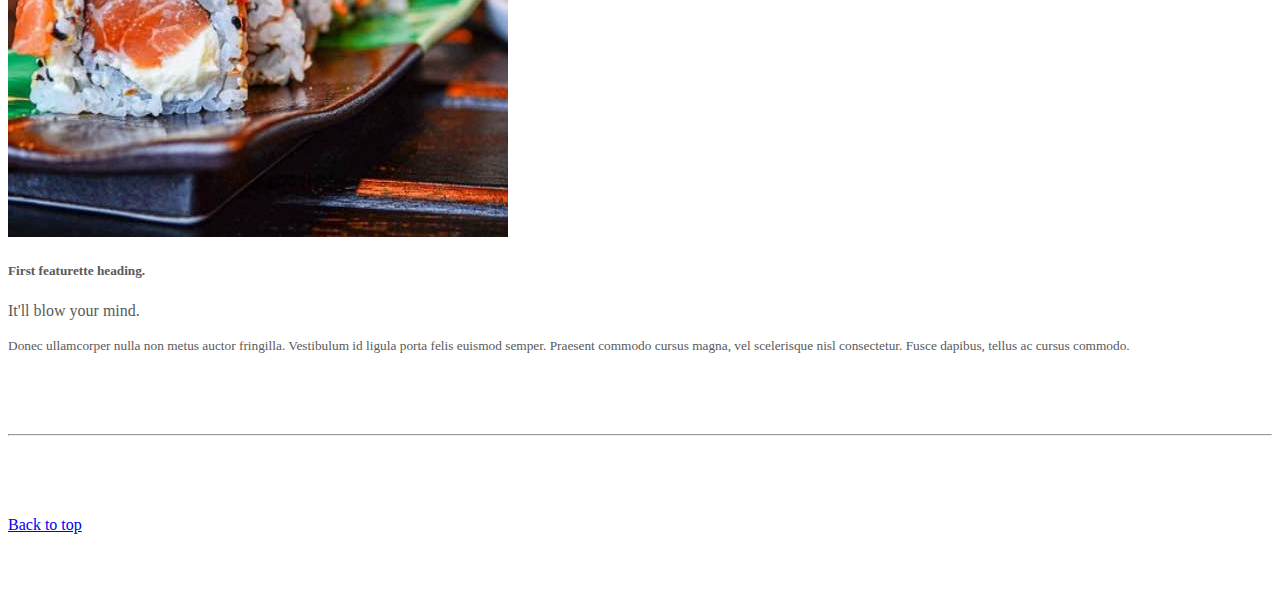
<file: kadai_006/index_for_student.html>
<!doctype html>
<html lang="en">
  <head>
    <meta charset="utf-8">
    <meta name="viewport" content="width=device-width, initial-scale=1">
    <meta name="description" content="">
    <meta name="author" content="Mark Otto, Jacob Thornton, and Bootstrap contributors">
    <meta name="generator" content="Hugo 0.79.0">
    <title>Carousel Template · Bootstrap v5.0</title>
    <link rel="canonical" href="https://getbootstrap.com/docs/5.0/examples/carousel/">
    <!-- ************************************************ bootstrap.min.cssの読み込み -->
    <link href="https://cdn.jsdelivr.net/npm/bootstrap@5.0.0-beta1/dist/css/bootstrap.min.css" rel="stylesheet" integrity="sha384-giJF6kkoqNQ00vy+HMDP7azOuL0xtbfIcaT9wjKHr8RbDVddVHyTfAAsrekwKmP1" crossorigin="anonymous">
    <!-- ************************************************ carousel.cssの読み込み -->
    <link href="carousel.css" rel="stylesheet">
    <!-- ************************************************ bootstrap.bundle.min.jsの読み込み -->
    <script src="https://cdn.jsdelivr.net/npm/bootstrap@5.0.0-beta1/dist/js/bootstrap.bundle.min.js" integrity="sha384-ygbV9kiqUc6oa4msXn9868pTtWMgiQaeYH7/t7LECLbyPA2x65Kgf80OJFdroafW" crossorigin="anonymous" defer></script>
  </head>
  <body>
    <main>
      <!-- ************************************************ カールセル開始 -->
      <!-- <div id="myCarousel" class="carousel slide" data-bs-ride="carousel"> -->
      <div id="myCarousel" class="carousel slide" data-bs-ride="carousel">
        <!-- <div class="carousel-inner"> -->
        <div class="carousel-inner">
          <!-- <div class="carousel-item active"> -->
          <div class="carousel-item active">
            <img src="img/top_1.jpg" alt="サンプル画像1">
            <div class="container">
              <!-- <div class="carousel-caption"> -->
              <div class="carousel-caption">
                <h1>Example headline.</h1>
                <p>Cras justo odio, dapibus ac facilisis in, egestas eget quam. Donec id elit non mi porta gravida at eget
                  metus. Nullam id dolor id nibh ultricies vehicula ut id elit.</p>
                <!-- <p><a class="btn btn-lg btn-primary" href="#" role="button">Sign up today</a></p> -->
                <p><a class="btn btn-lg btn-primary" href="#" role="button">Sign up today</a></p>
              </div>
            </div>
          </div>
        </div>
      </div>
      <!-- ************************************************ カールセル終了 -->
      <!--
      <div class="container">

          <style>
            .button-test {
              padding: 10px 30px;
              width: 300px;
              background-color: blue;
              color: white;
              text-align: center;
              font-weight: bold;
              border-radius: 5px;
              margin: 30px;
              box-shadow: 0 0 20px 0 rgba(0, 0, 0, 30%);
            }            
          </style>

          <button class="btn btn-primary btn-lg shadow">ここを押す</button>
          <div class="button-test">ここを押す</div>
          <a href="" class="btn btn-info btn-sm shadow">ここを押す</a>

      </div> -->

      <div class="container marketing">
        <div class="row">
          <div class="col-lg-4">
            <img src="img/cake.jpg" class="rounded-circle" alt="サンプル画像2">
            <h2>Heading</h2>
            <p>Donec sed odio dui. Etiam porta sem malesuada magna mollis euismod. Nullam id dolor id nibh ultricies
              vehicula ut id elit. Morbi leo risus, porta ac consectetur ac, vestibulum at eros. Praesent commodo cursus
              magna.</p>
            <p><a class="btn btn-secondary" href="#" role="button">View details &raquo;</a></p>
          </div>
        </div>

    <!-- お寿司部分 kadai_006 -->

      <hr class="featurette-divider">
      <div class="row row-cols-1 row-cols-4 g-4">
        <div class="col">
        <div class="card">
          <img src="img/sushi.jpg" alt="サンプル画像3">
          <div class="card-body">
            <h5 class="card-title">First featurette heading.</h5>
            <p class="card-text">It'll blow your mind.</p>
            <p class="card-text"><small class="text-muted">
             Donec ullamcorper nulla non metus auctor fringilla. Vestibulum id
             ligula porta felis euismod semper. Praesent commodo cursus magna,
             vel scelerisque nisl consectetur. Fusce dapibus, tellus ac cursus
             commodo.</small>
            </p>
          </div>
        </div>
        </div>
        <div class="col">
          <div class="card">
            <img src="img/sushi.jpg" alt="サンプル画像3">
            <div class="card-body">
              <h5 class="card-title">First featurette heading.</h5>
              <p class="card-text">It'll blow your mind.</p>
              <p class="card-text"><small class="text-muted">
               Donec ullamcorper nulla non metus auctor fringilla. Vestibulum id
               ligula porta felis euismod semper. Praesent commodo cursus magna,
               vel scelerisque nisl consectetur. Fusce dapibus, tellus ac cursus
               commodo.</small>
              </p>
            </div>
          </div>
          </div>
          <div class="col">
            <div class="card">
              <img src="img/sushi.jpg" alt="サンプル画像3">
              <div class="card-body">
                <h5 class="card-title">First featurette heading.</h5>
                <p class="card-text">It'll blow your mind.</p>
                <p class="card-text"><small class="text-muted">
                 Donec ullamcorper nulla non metus auctor fringilla. Vestibulum id
                 ligula porta felis euismod semper. Praesent commodo cursus magna,
                 vel scelerisque nisl consectetur. Fusce dapibus, tellus ac cursus
                 commodo.</small>
                </p>
              </div>
            </div>
            </div>
            <div class="col">
              <div class="card">
                <img src="img/sushi.jpg" alt="サンプル画像3">
                <div class="card-body">
                  <h5 class="card-title">First featurette heading.</h5>
                  <p class="card-text">It'll blow your mind.</p>
                  <p class="card-text"><small class="text-muted">
                   Donec ullamcorper nulla non metus auctor fringilla. Vestibulum id
                   ligula porta felis euismod semper. Praesent commodo cursus magna,
                   vel scelerisque nisl consectetur. Fusce dapibus, tellus ac cursus
                   commodo.</small>
                  </p>
                </div>
              </div>
              </div>
      </div>
<!-- kadai_006ここまで --> 

      <hr class="featurette-divider">
        <footer class="container">
          <!-- <p class="float-end"><a href="#">Back to top</a></p> -->
          <p class=""><a href="#">Back to top</a></p>
        </footer>
      </div>
    </main>
  </body>

</html>
</file>
<file: kadai_015/stylesheet/style.css>
/* ----------------------------------------------- 共通 */
html,
body {
  overflow-x: hidden;
}

body {
  color: #000000;
  font-family: 'Noto Sans JP', sans-serif;
  padding-bottom: 0;

}

p {
  line-height: 2.0em;
  font-weight: 100;
  font-style: normal;
  font-size: 14px;

}

.section_title {
  font-size: 36px;
  font-weight: 600;
}

.section_title::after {
  /* 擬似要素はインライン要素のためブロック要素へ変更 */
  display: block;
  font-size: 14px;
  font-weight: 400;
  padding: 16px 0 16px;
  width: 100px;
  border-bottom: solid 1px #000000;
}


/* ----------------------------------------------- ナビゲーションバー */
.navbar_brand_logo {

  /* 32pxの正方形 */
  width: 32px;
  height: 32px;

  /* インライブロックに設定 */
  display: inline-block;

  /* 15pxの余白をとる */
  margin: 15px;
}

.my_navbar_brand,
.my_nav_link {
  font-size: 16px;
  font-family: 'Lora', serif;
  color: #000000 !important;
}

/* Bootstrapのボタンに初期設定されている周囲のborderを消す */
.navbar-toggler {
  padding: 0 !important;
  border: none;
}

/* ハンバーガーボタンがチェック状態であるとき、閉じるボタンを表示 */
#hamburger_btn_check:checked~.hamburger_btn .btn_close {
  display: block;
}

/* ハンバーガーボタンがチェック状態であるとき、ハンバーガーボタンを非表示 */
#hamburger_btn_check:checked~.hamburger_btn .btn_open {
  display: none;
}

/* 最初に表示した時は、閉じるボタンを非表示 */
.btn_close {
  display: none;
}

/* ハンバーガーボタンが押されているかを判断するためのチェックボックスは消す */
#hamburger_btn_check {
  display: none;
}

/* ----------------------------------------------- カールセル */

.my_carousel_caption {
  font-size: 52px;
  padding-top: 1.25rem;
  padding-bottom: 1.25rem;
  color: #fff;
  text-align: center;
  font-family: 'Lora', serif;
  line-height: 1.5em;
}

/* 擬似要素でアイコン配置。前に配置 */
.my_carousel_caption::before {
  content: url(../img/logoSymbol_White.png);
  display: block;
}

/* スマートフォン画面幅（最大375px）は以下のスタイル適用 */
@media screen and (max-width:375px) {
  .my_carousel_caption {

    /* フォントサイズを27pxにする */
    font-size: 27px;
  }
}

.carousel-item {
  height: 32rem;
}

/* carousel-item直下の子要素imgタグに設定 */
.carousel-item>img {
  position: absolute;
  top: 0;
  left: 0;
  min-width: 100%;
  height: 32rem;
}

/* ----------------------------------------------- アバウト */

/* aboutクラスの後に"私たちについて"の文字を追加 */
.about::after {
  content: "私たちについて";
}

.about_us_bg {
  background-color: #FFE6A5;
}



/* ----------------------------------------------- ギャラリー */

.gallery::after {
  content: "ギャラリー";
  margin: 0 auto 0;
}



/* ----------------------------------------------- メニュー */

.menu::after {
  content: "メニュー";
  margin: 0 auto 0;
}

.menu_title {
  font-size: 18px;
  font-weight: 600;
  font-style: normal;
}

.menu_price {
  font-size: 20px;
  font-weight: 400;
  font-family: 'Lora', serif;
}


/* ----------------------------------------------- レビュー */

/* 背景画像 */
.review_wrapper {
  background-image: url(../img/background-reviews.jpg);
  background-repeat: no-repeat;
  background-size: cover;
}

/* サブタイトル追加 */
.review::after {
  content: "お客様の声";
  margin: 0 auto 0;
  border-bottom: solid 1px #ffffff;
}

.h_420 {
  height: 420px;
  position: relative;
}

.review_img {
  width: 48px;
  height: 48px;

  /* 円形 */
  border-radius: 50%;
  margin-right: 16px;
}

.star_img {
  width: 25px;
  height: 25px;
}

.fix_bottom {
  position: absolute;
  width: 80px;
  height: 44px;
  left: 24px;
  bottom: 24px;
}

/* ----------------------------------------------- アクセス */

.access::after {
  content: "アクセス";
  margin: 0 auto 0;
}



/* ----------------------------------------------- フッター */

#footer {
  background-color: #fafafa;
}

.copy_right {
  font-size: 14px;
  position: absolute;
  bottom: 1rem;
  left: 12px;
  display: flex;
}

.copy_right>p {
  margin-right: 5rem;
  margin-bottom: 0;
}

.copy_right>img.sns_img {
  height: 24px;
  width: 24px;
  margin-right: 10px;
  margin-top: 0;
}

.restaurant_info p {
  font-weight: 400;
  line-height: 1.5;
  font-size: 16px;
}

.restaurant_info img {
  width: 20px;
  height: 20px;
  margin-right: 10px;
  line-height: 1.5;
  margin-top: auto;
}

.footer_brand_logo {
  width: 64px;
  height: 64px;
  display: inline-block;
  margin-right: 15px;
}

.footer_text {
  font-size: 24px;
  font-family: 'Lora', serif;
}

/* スマートフォン画面幅でスタイル適用 */
@media screen and (max-width: 991px) {
  .footer_text,
  .copy_right {
    margin-top: 2rem;
    text-align: center;
    position: relative;
  }

  .copy_right>p,img {
    margin-right: 1rem;
    font-size: 14px;
    margin: 0;
    line-height: 35px;
  }
}

/* シェフセクション開始 */

.chef::after {
  content: "シェフ";
}

.chef_bg {
  background-color: #fdf5e6;
}
</file>
<file: kadai_tutorial_output/stylesheet/style.css>
/* ----------------------------------------------- 共通 */
html,
body {
  overflow-x: hidden;
}

body {
  color: #000000;
  font-family: 'Noto Sans JP', sans-serif;
  padding-bottom: 0;

}

p {
  line-height: 2.0em;
  font-weight: 100;
  font-style: normal;
  font-size: 14px;

}

.section_title {
  font-size: 36px;
  font-weight: 600;
}

.section_title::after {
  /* 擬似要素はインライン要素のためブロック要素へ変更 */
  display: block;
  font-size: 14px;
  font-weight: 400;
  padding: 16px 0 16px;
  width: 100px;
  border-bottom: solid 1px #000000;
}


/* ----------------------------------------------- ナビゲーションバー */
.navbar_brand_logo {

  /* 32pxの正方形 */
  width: 32px;
  height: 32px;

  /* インライブロックに設定 */
  display: inline-block;

  /* 15pxの余白をとる */
  margin: 15px;
}

.my_navbar_brand,
.my_nav_link {
  font-size: 16px;
  font-family: 'Lora', serif;
  color: #000000 !important;
}

/* Bootstrapのボタンに初期設定されている周囲のborderを消す */
.navbar-toggler {
  padding: 0 !important;
  border: none;
}

/* ハンバーガーボタンがチェック状態であるとき、閉じるボタンを表示 */
#hamburger_btn_check:checked~.hamburger_btn .btn_close {
  display: block;
}

/* ハンバーガーボタンがチェック状態であるとき、ハンバーガーボタンを非表示 */
#hamburger_btn_check:checked~.hamburger_btn .btn_open {
  display: none;
}

/* 最初に表示した時は、閉じるボタンを非表示 */
.btn_close {
  display: none;
}

/* ハンバーガーボタンが押されているかを判断するためのチェックボックスは消す */
#hamburger_btn_check {
  display: none;
}

/* ----------------------------------------------- カールセル */

.my_carousel_caption {
  font-size: 52px;
  padding-top: 1.25rem;
  padding-bottom: 1.25rem;
  color: #fff;
  text-align: center;
  font-family: 'Lora', serif;
  line-height: 1.5em;
}

/* 擬似要素でアイコン配置。前に配置 */
.my_carousel_caption::before {
  content: url(../img/logoSymbol_White.png);
  display: block;
}

/* スマートフォン画面幅（最大375px）は以下のスタイル適用 */
@media screen and (max-width:375px) {
  .my_carousel_caption {

    /* フォントサイズを27pxにする */
    font-size: 27px;
  }
}

.carousel-item {
  height: 32rem;
}

/* carousel-item直下の子要素imgタグに設定 */
.carousel-item>img {
  position: absolute;
  top: 0;
  left: 0;
  min-width: 100%;
  height: 32rem;
}

/* ----------------------------------------------- アバウト */

/* aboutクラスの後に"私たちについて"の文字を追加 */
.about::after {
  content: "私たちについて";
}

.about_us_bg {
  background-color: #FFE6A5;
}



/* ----------------------------------------------- ギャラリー */

.gallery::after {
  content: "ギャラリー";
  margin: 0 auto 0;
}



/* ----------------------------------------------- メニュー */

.menu::after {
  content: "メニュー";
  margin: 0 auto 0;
}

.menu_title {
  font-size: 18px;
  font-weight: 600;
  font-style: normal;
}

.menu_price {
  font-size: 20px;
  font-weight: 400;
  font-family: 'Lora', serif;
}


/* ----------------------------------------------- レビュー */

/* 背景画像 */
.review_wrapper {
  background-image: url(../img/background-reviews.jpg);
  background-repeat: no-repeat;
  background-size: cover;
}

/* サブタイトル追加 */
.review::after {
  content: "お客様の声";
  margin: 0 auto 0;
  border-bottom: solid 1px #ffffff;
}

.h_420 {
  height: 420px;
  position: relative;
}

.review_img {
  width: 48px;
  height: 48px;

  /* 円形 */
  border-radius: 50%;
  margin-right: 16px;
}

.star_img {
  width: 25px;
  height: 25px;
}

.fix_bottom {
  position: absolute;
  width: 80px;
  height: 44px;
  left: 24px;
  bottom: 24px;
}

/* ----------------------------------------------- アクセス */

.access::after {
  content: "アクセス";
  margin: 0 auto 0;
}



/* ----------------------------------------------- フッター */

#footer {
  background-color: #fafafa;
}

.copy_right {
  font-size: 14px;
  position: absolute;
  bottom: 1rem;
  left: 12px;
  display: flex;
}

.copy_right>p {
  margin-right: 5rem;
  margin-bottom: 0;
}

.copy_right>img.sns_img {
  height: 24px;
  width: 24px;
  margin-right: 10px;
  margin-top: 0;
}

.restaurant_info p {
  font-weight: 400;
  line-height: 1.5;
  font-size: 16px;
}

.restaurant_info img {
  width: 20px;
  height: 20px;
  margin-right: 10px;
  line-height: 1.5;
  margin-top: auto;
}

.footer_brand_logo {
  width: 64px;
  height: 64px;
  display: inline-block;
  margin-right: 15px;
}

.footer_text {
  font-size: 24px;
  font-family: 'Lora', serif;
}

/* スマートフォン画面幅でスタイル適用 */
@media screen and (max-width: 991px) {
  .footer_text,
  .copy_right {
    margin-top: 2rem;
    text-align: center;
    position: relative;
  }

  .copy_right>p,img {
    margin-right: 1rem;
    font-size: 14px;
    margin: 0;
    line-height: 35px;
  }
}
</file>
<file: kadai_003/carousel.css>
/* ----------------------------------------------- 全体の文字色修正と下部の余白の調整 */
body {
  /* padding-top: 3rem; */
  padding-bottom: 3rem;
  color: #5a5a5a;
}

/* ----------------------------------------------- カルーセルのカスタマイズ */
.carousel {
  margin-bottom: 4rem;
}

.carousel-caption {
  bottom: 3rem;
  z-index: 10;
}

.carousel-item {
  height: 32rem;
}

.carousel-item > img {
  position: absolute;
  top: 0;
  left: 0;
  min-width: 100%;
  height: 32rem;
}

/* ----------------------------------------------- マーケティングコンテンツ */
.marketing .col-lg-4 {
  margin-bottom: 1.5rem;
  text-align: center;
}

.marketing h2 {
  font-weight: 400;
}

/* rtl:begin:ignore */
.marketing .col-lg-4 p {
  margin-right: .75rem;
  margin-left: .75rem;
}

/* rtl:end:ignore */

/* ----------------------------------------------- フィーチャーレット */
.featurette-divider {
  margin: 5rem 0;
  /* Space out the Bootstrap <hr> more */
}

.featurette-heading {
  font-weight: 300;
  line-height: 1;
  /* rtl:remove */
  letter-spacing: -.05rem;
}

/* ----------------------------------------------- レスポンシブデザイン */
@media (min-width: 40em) {
  .carousel-caption p {
    margin-bottom: 1.25rem;
    font-size: 1.25rem;
    line-height: 1.4;
  }

  .featurette-heading {
    font-size: 50px;
  }
}

@media (min-width: 62em) {
  .featurette-heading {
    margin-top: 7rem;
  }
}
</file>
<file: kadai_004/carousel.css>
/* ----------------------------------------------- 全体の文字色修正と下部の余白の調整 */
body {
  /* padding-top: 3rem; */
  padding-bottom: 3rem;
  color: #5a5a5a;
}

/* ----------------------------------------------- カルーセルのカスタマイズ */
.carousel {
  margin-bottom: 4rem;
}

.carousel-caption {
  bottom: 3rem;
  z-index: 10;
}

.carousel-item {
  height: 32rem;
}

.carousel-item > img {
  position: absolute;
  top: 0;
  left: 0;
  min-width: 100%;
  height: 32rem;
}

/* ----------------------------------------------- マーケティングコンテンツ */
.marketing .col-lg-4 {
  margin-bottom: 1.5rem;
  text-align: center;
}

.marketing h2 {
  font-weight: 400;
}

/* rtl:begin:ignore */
.marketing .col-lg-4 p {
  margin-right: .75rem;
  margin-left: .75rem;
}

/* rtl:end:ignore */

/* ----------------------------------------------- フィーチャーレット */
.featurette-divider {
  margin: 5rem 0;
  /* Space out the Bootstrap <hr> more */
}

.featurette-heading {
  font-weight: 300;
  line-height: 1;
  /* rtl:remove */
  letter-spacing: -.05rem;
}

/* ----------------------------------------------- レスポンシブデザイン */
@media (min-width: 40em) {
  .carousel-caption p {
    margin-bottom: 1.25rem;
    font-size: 1.25rem;
    line-height: 1.4;
  }

  .featurette-heading {
    font-size: 50px;
  }
}

@media (min-width: 62em) {
  .featurette-heading {
    margin-top: 7rem;
  }
}
</file>
<file: kadai_005/carousel.css>
/* ----------------------------------------------- 全体の文字色修正と下部の余白の調整 */
body {
  /* padding-top: 3rem; */
  padding-bottom: 3rem;
  color: #5a5a5a;
}

/* ----------------------------------------------- カルーセルのカスタマイズ */
.carousel {
  margin-bottom: 4rem;
}

.carousel-caption {
  bottom: 3rem;
  z-index: 10;
}

.carousel-item {
  height: 32rem;
}

.carousel-item > img {
  position: absolute;
  top: 0;
  left: 0;
  min-width: 100%;
  height: 32rem;
}

/* ----------------------------------------------- マーケティングコンテンツ */
.marketing .col-lg-4 {
  margin-bottom: 1.5rem;
  text-align: center;
}

.marketing h2 {
  font-weight: 400;
}

/* rtl:begin:ignore */
.marketing .col-lg-4 p {
  margin-right: .75rem;
  margin-left: .75rem;
}

/* rtl:end:ignore */

/* ----------------------------------------------- フィーチャーレット */
.featurette-divider {
  margin: 5rem 0;
  /* Space out the Bootstrap <hr> more */
}

.featurette-heading {
  font-weight: 300;
  line-height: 1;
  /* rtl:remove */
  letter-spacing: -.05rem;
}

/* ----------------------------------------------- レスポンシブデザイン */
@media (min-width: 40em) {
  .carousel-caption p {
    margin-bottom: 1.25rem;
    font-size: 1.25rem;
    line-height: 1.4;
  }

  .featurette-heading {
    font-size: 50px;
  }
}

@media (min-width: 62em) {
  .featurette-heading {
    margin-top: 7rem;
  }
}
</file>
<file: kadai_006/carousel.css>
/* ----------------------------------------------- 全体の文字色修正と下部の余白の調整 */
body {
  /* padding-top: 3rem; */
  padding-bottom: 3rem;
  color: #5a5a5a;
}

/* ----------------------------------------------- カルーセルのカスタマイズ */
.carousel {
  margin-bottom: 4rem;
}

.carousel-caption {
  bottom: 3rem;
  z-index: 10;
}

.carousel-item {
  height: 32rem;
}

.carousel-item > img {
  position: absolute;
  top: 0;
  left: 0;
  min-width: 100%;
  height: 32rem;
}

/* ----------------------------------------------- マーケティングコンテンツ */
.marketing .col-lg-4 {
  margin-bottom: 1.5rem;
  text-align: center;
}

.marketing h2 {
  font-weight: 400;
}

/* rtl:begin:ignore */
.marketing .col-lg-4 p {
  margin-right: .75rem;
  margin-left: .75rem;
}

/* rtl:end:ignore */

/* ----------------------------------------------- フィーチャーレット */
.featurette-divider {
  margin: 5rem 0;
  /* Space out the Bootstrap <hr> more */
}

.featurette-heading {
  font-weight: 300;
  line-height: 1;
  /* rtl:remove */
  letter-spacing: -.05rem;
}

/* ----------------------------------------------- レスポンシブデザイン */
@media (min-width: 40em) {
  .carousel-caption p {
    margin-bottom: 1.25rem;
    font-size: 1.25rem;
    line-height: 1.4;
  }

  .featurette-heading {
    font-size: 50px;
  }
}

@media (min-width: 62em) {
  .featurette-heading {
    margin-top: 7rem;
  }
}
</file>
